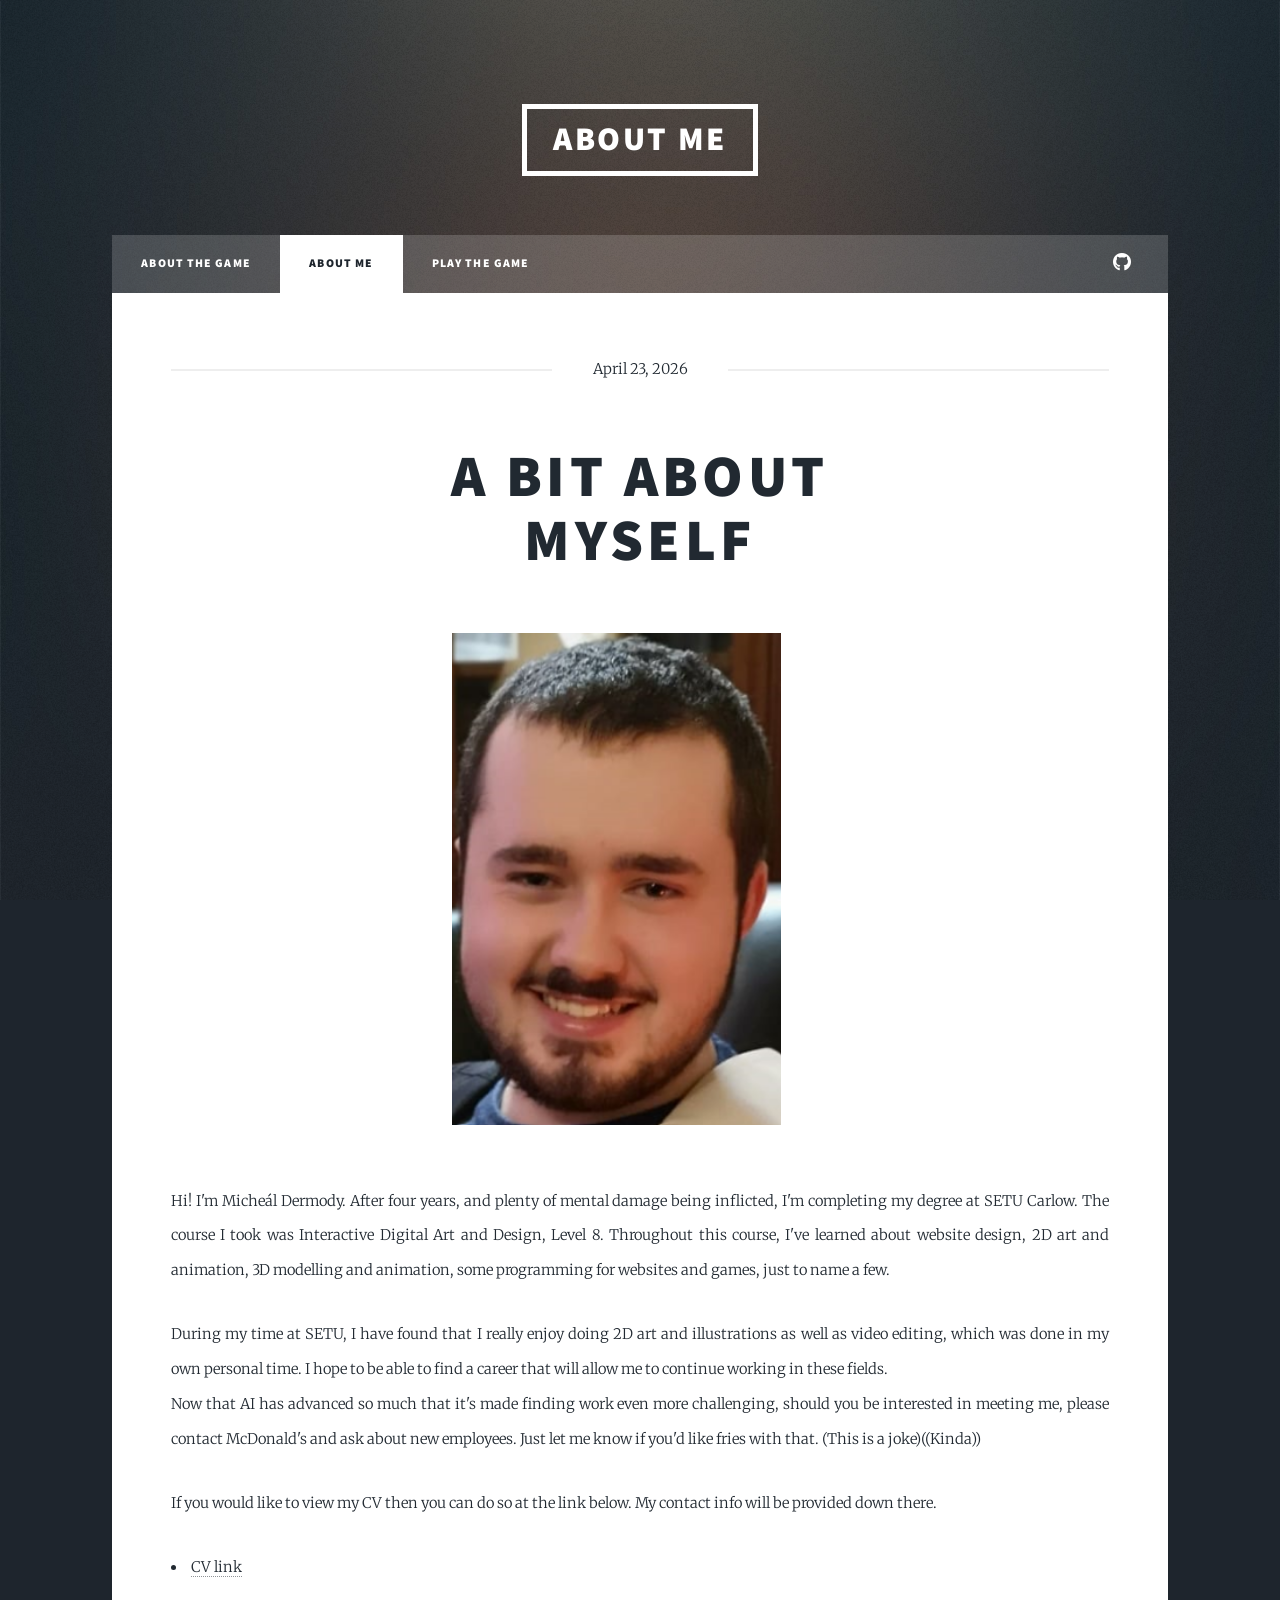
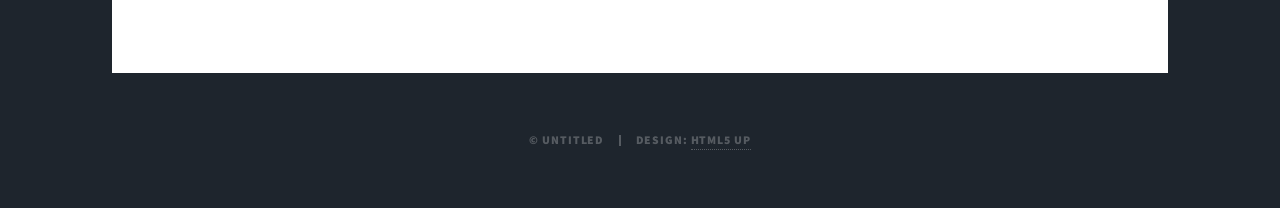
<file: about_me.html>
<!DOCTYPE HTML>
<!--
	Massively by HTML5 UP
	html5up.net | @ajlkn
	Free for personal and commercial use under the CCA 3.0 license (html5up.net/license)
-->
<html>
	<head>
		<title>Generic Page - Massively by HTML5 UP</title>
		<meta charset="utf-8" />
		<meta name="viewport" content="width=device-width, initial-scale=1, user-scalable=no" />
		<link rel="stylesheet" href="assets/css/main.css" />
		<noscript><link rel="stylesheet" href="assets/css/noscript.css" /></noscript>
	</head>
	<body class="is-preload">

		<!-- Wrapper -->
			<div id="wrapper">

				<!-- Header -->
					<header id="header">
						<a href="index.html" class="logo">About me</a>
					</header>

				<!-- Nav -->
					<nav id="nav">
						<ul class="links">
							<li><a href="index.html">About the game</a></li>
							<li class="active"><a href="about_me.html">About me</a></li>
							<li><a href="https://c00288838.itch.io/rougelike-platformer">Play the game</a></li>
						</ul>
						<ul class="icons">
							<li><a href="https://github.com/mdermody0/rougelike-platformer" class="icon brands fa-github"><span class="label">GitHub</span></a></li>
						</ul>
					</nav>

				<!-- Main -->
					<div id="main">

						<!-- Post -->
							<section class="post">
								<header class="major">
									<span class="date">April 23, 2026</span>
									<h1>A bit about<br />
									Myself</h1>
								</header>
								<div class="image main"><img src="images/Photo.png" alt="" /></div>
								<p>Hi! I'm Micheál Dermody. After four years, and plenty of mental damage being inflicted, I'm completing my degree at SETU Carlow. The course I took was Interactive Digital Art and Design, Level 8. Throughout this course, I've learned about website design, 2D art and animation, 3D modelling and animation, some programming for websites and games, just to name a few. </p>
								<p>During my time at SETU, I have found that I really enjoy doing 2D art and illustrations as well as video editing, which was done in my own personal time. I hope to be able to find a career that will allow me to continue working in these fields. </br> Now that AI has advanced so much that it's made finding work even more challenging, should you be interested in meeting me, please contact McDonald's and ask about new employees. Just let me know if you'd like fries with that. (This is a joke)((Kinda))</p>
								<p>If you would like to view my CV then you can do so at the link below. My contact info will be provided down there.<li><a href="https://1drv.ms/w/c/204ce3f1e545a81b/IQA1l497RaIOSZ89JUZZWqfLAeQdXQaIlQ1SXQx2U8Da7k0?e=eeDLoh">CV link</a></li></p>
							</section>

					</div>

				<!-- Copyright -->
					<div id="copyright">
						<ul><li>&copy; Untitled</li><li>Design: <a href="https://html5up.net">HTML5 UP</a></li></ul>
					</div>

			</div>

		<!-- Scripts -->
			<script src="assets/js/jquery.min.js"></script>
			<script src="assets/js/jquery.scrollex.min.js"></script>
			<script src="assets/js/jquery.scrolly.min.js"></script>
			<script src="assets/js/browser.min.js"></script>
			<script src="assets/js/breakpoints.min.js"></script>
			<script src="assets/js/util.js"></script>
			<script src="assets/js/main.js"></script>

	</body>
</html>
</file>
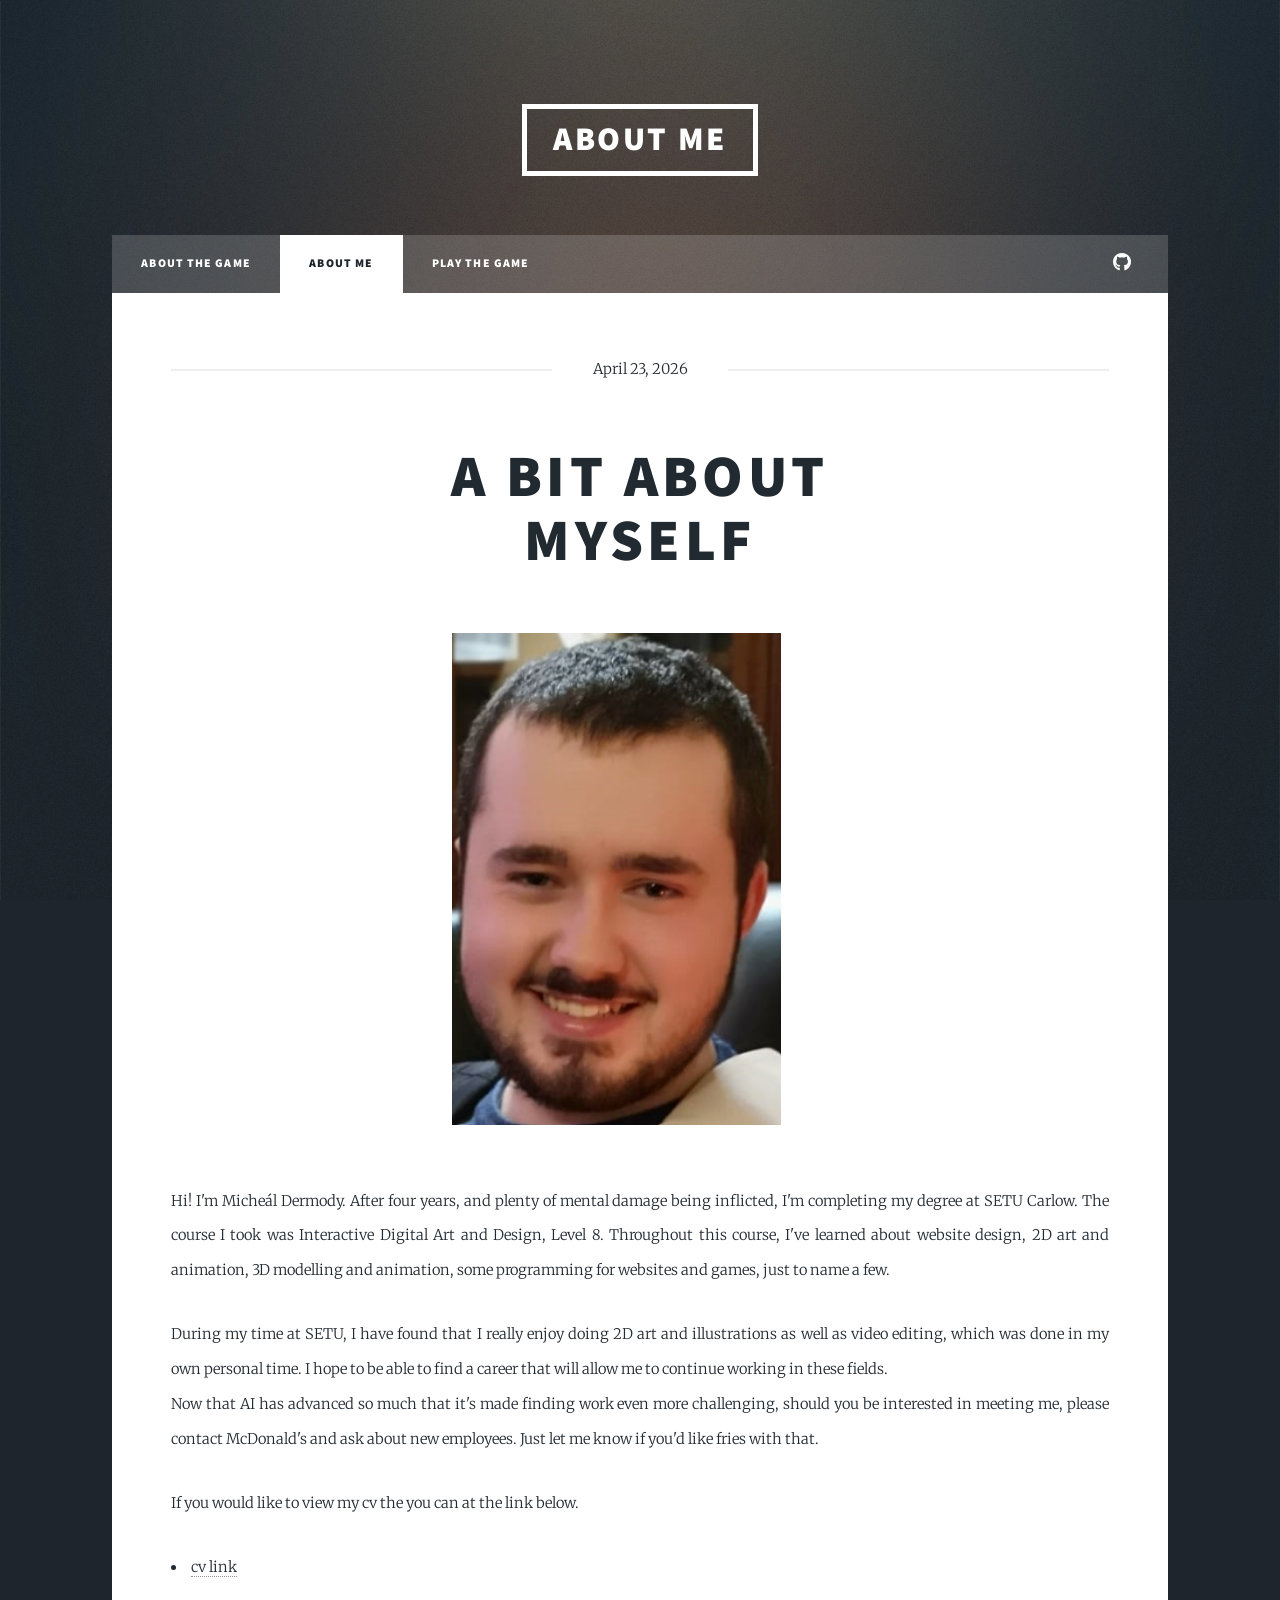
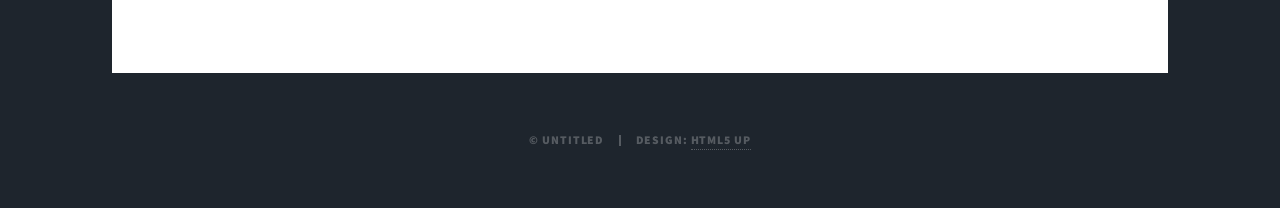
<file: website/about_me.html>
<!DOCTYPE HTML>
<!--
	Massively by HTML5 UP
	html5up.net | @ajlkn
	Free for personal and commercial use under the CCA 3.0 license (html5up.net/license)
-->
<html>
	<head>
		<title>Generic Page - Massively by HTML5 UP</title>
		<meta charset="utf-8" />
		<meta name="viewport" content="width=device-width, initial-scale=1, user-scalable=no" />
		<link rel="stylesheet" href="assets/css/main.css" />
		<noscript><link rel="stylesheet" href="assets/css/noscript.css" /></noscript>
	</head>
	<body class="is-preload">

		<!-- Wrapper -->
			<div id="wrapper">

				<!-- Header -->
					<header id="header">
						<a href="index.html" class="logo">About me</a>
					</header>

				<!-- Nav -->
					<nav id="nav">
						<ul class="links">
							<li><a href="index.html">About the game</a></li>
							<li class="active"><a href="about_me.html">About me</a></li>
							<li><a href="game/Test_Platformer.html">Play the game</a></li>
						</ul>
						<ul class="icons">
							<li><a href="https://github.com/mdermody0/FinalYearProject" class="icon brands fa-github"><span class="label">GitHub</span></a></li>
						</ul>
					</nav>

				<!-- Main -->
					<div id="main">

						<!-- Post -->
							<section class="post">
								<header class="major">
									<span class="date">April 23, 2026</span>
									<h1>A bit about<br />
									Myself</h1>
								</header>
								<div class="image main"><img src="images/Photo.png" alt="" /></div>
								<p>Hi! I'm Micheál Dermody. After four years, and plenty of mental damage being inflicted, I'm completing my degree at SETU Carlow. The course I took was Interactive Digital Art and Design, Level 8. Throughout this course, I've learned about website design, 2D art and animation, 3D modelling and animation, some programming for websites and games, just to name a few. </p>
								<p>During my time at SETU, I have found that I really enjoy doing 2D art and illustrations as well as video editing, which was done in my own personal time. I hope to be able to find a career that will allow me to continue working in these fields. </br> Now that AI has advanced so much that it's made finding work even more challenging, should you be interested in meeting me, please contact McDonald's and ask about new employees. Just let me know if you'd like fries with that. </p>
								<p>If you would like to view my cv the you can at the link below.<li><a href="https://1drv.ms/w/c/204ce3f1e545a81b/IQA1l497RaIOSZ89JUZZWqfLAeQdXQaIlQ1SXQx2U8Da7k0?e=eeDLoh">cv link</a></li></p>
							</section>

					</div>

				<!-- Copyright -->
					<div id="copyright">
						<ul><li>&copy; Untitled</li><li>Design: <a href="https://html5up.net">HTML5 UP</a></li></ul>
					</div>

			</div>

		<!-- Scripts -->
			<script src="assets/js/jquery.min.js"></script>
			<script src="assets/js/jquery.scrollex.min.js"></script>
			<script src="assets/js/jquery.scrolly.min.js"></script>
			<script src="assets/js/browser.min.js"></script>
			<script src="assets/js/breakpoints.min.js"></script>
			<script src="assets/js/util.js"></script>
			<script src="assets/js/main.js"></script>

	</body>
</html>
</file>
<file: assets/css/main.css>
@import url(fontawesome-all.min.css);
@import url("https://fonts.googleapis.com/css?family=Merriweather:300,700,300italic,700italic|Source+Sans+Pro:900");

/*
	Massively by HTML5 UP
	html5up.net | @ajlkn
	Free for personal and commercial use under the CCA 3.0 license (html5up.net/license)
*/

html, body, div, span, applet, object,
iframe, h1, h2, h3, h4, h5, h6, p, blockquote,
pre, a, abbr, acronym, address, big, cite,
code, del, dfn, em, img, ins, kbd, q, s, samp,
small, strike, strong, sub, sup, tt, var, b,
u, i, center, dl, dt, dd, ol, ul, li, fieldset,
form, label, legend, table, caption, tbody,
tfoot, thead, tr, th, td, article, aside,
canvas, details, embed, figure, figcaption,
footer, header, hgroup, menu, nav, output, ruby,
section, summary, time, mark, audio, video {
	margin: 0;
	padding: 0;
	border: 0;
	font-size: 100%;
	font: inherit;
	vertical-align: baseline;}

article, aside, details, figcaption, figure,
footer, header, hgroup, menu, nav, section {
	display: block;}

body {
	line-height: 1;
}

ol, ul {
	list-style: none;
}

blockquote, q {
	quotes: none;
}

	blockquote:before, blockquote:after, q:before, q:after {
		content: '';
		content: none;
	}

table {
	border-collapse: collapse;
	border-spacing: 0;
}

body {
	-webkit-text-size-adjust: none;
}

mark {
	background-color: transparent;
	color: inherit;
}

input::-moz-focus-inner {
	border: 0;
	padding: 0;
}

input, select, textarea {
	-moz-appearance: none;
	-webkit-appearance: none;
	-ms-appearance: none;
	appearance: none;
}

/* Basic */

	@-ms-viewport {
		width: device-width;
	}

	body {
		-ms-overflow-style: scrollbar;
	}

	@media screen and (max-width: 480px) {

		html, body {
			min-width: 320px;
		}

	}

	html {
		box-sizing: border-box;
	}

	*, *:before, *:after {
		box-sizing: inherit;
	}

	body {
		background-color: #1e252d;
	}

		body.is-preload *, body.is-preload *:before, body.is-preload *:after {
			-moz-animation: none !important;
			-webkit-animation: none !important;
			-ms-animation: none !important;
			animation: none !important;
			-moz-transition: none !important;
			-webkit-transition: none !important;
			-ms-transition: none !important;
			transition: none !important;
		}

/* Type */

	html {
		font-size: 16pt;
	}

		@media screen and (max-width: 1680px) {

			html {
				font-size: 12pt;
			}

		}

		@media screen and (max-width: 1280px) {

			html {
				font-size: 11pt;
			}

		}

		@media screen and (max-width: 360px) {

			html {
				font-size: 10pt;
			}

		}

	body {
		color: #212931;
	}

	body, input, select, textarea {
		font-family: "Merriweather", Georgia, serif;
		font-weight: 300;
		font-size: 1rem;
		line-height: 2.375;
	}

	a {
		-moz-transition: color 0.2s ease-in-out, background-color 0.2s ease-in-out, border-color 0.2s ease-in-out, box-shadow 0.2s ease-in-out;
		-webkit-transition: color 0.2s ease-in-out, background-color 0.2s ease-in-out, border-color 0.2s ease-in-out, box-shadow 0.2s ease-in-out;
		-ms-transition: color 0.2s ease-in-out, background-color 0.2s ease-in-out, border-color 0.2s ease-in-out, box-shadow 0.2s ease-in-out;
		transition: color 0.2s ease-in-out, background-color 0.2s ease-in-out, border-color 0.2s ease-in-out, box-shadow 0.2s ease-in-out;
		border-bottom: dotted 1px;
		text-decoration: none;
	}

		a:hover {
			border-bottom-color: transparent;
		}

	strong, b {
		font-weight: 600;
	}

	em, i {
		font-style: italic;
	}

	p {
		text-align: justify;
		margin: 0 0 2rem 0;
	}

	h1, h2, h3, h4, h5, h6 {
		font-family: "Source Sans Pro", Helvetica, sans-serif;
		font-weight: 900;
		line-height: 1.5;
		letter-spacing: 0.075em;
		text-transform: uppercase;
		margin: 0 0 1rem 0;
	}

		h1 a, h2 a, h3 a, h4 a, h5 a, h6 a {
			border-bottom: 0;
			color: inherit;
			text-decoration: none;
		}

	h1 {
		font-size: 4rem;
		line-height: 1.1;
		margin: 0 0 2rem 0;
	}

	h2 {
		font-size: 1.75rem;
		line-height: 1.3;
		margin: 0 0 1.5rem 0;
	}

	h3 {
		font-size: 1.25rem;
		margin: 0 0 1.5rem 0;
	}

	h4 {
		font-size: 1rem;
	}

	h5 {
		font-size: 0.9rem;
	}

	h6 {
		font-size: 0.8rem;
	}

	sub {
		font-size: 0.8rem;
		position: relative;
		top: 0.5rem;
	}

	sup {
		font-size: 0.8rem;
		position: relative;
		top: -0.5rem;
	}

	blockquote {
		border-left: solid 4px;
		font-style: italic;
		margin: 0 0 2rem 0;
		padding: 0.5rem 0 0.5rem 2rem;
	}

	code {
		border: solid 2px;
		font-family: "Courier New", monospace;
		font-size: 0.9rem;
		margin: 0 0.25rem;
		padding: 0.25rem 0.65rem;
	}

	pre {
		-webkit-overflow-scrolling: touch;
		font-family: "Courier New", monospace;
		font-size: 0.9rem;
		margin: 0 0 2rem 0;
	}

		pre code {
			display: block;
			line-height: 1.75;
			padding: 1rem 1.5rem;
			overflow-x: auto;
		}

	hr {
		border: 0;
		border-bottom: solid 2px;
		margin: 3rem 0;
	}

		hr.major {
			margin: 5rem 0;
		}

	.align-left {
		text-align: left;
	}

	.align-center {
		text-align: center;
	}

	.align-right {
		text-align: right;
	}

	input, select, textarea {
		color: #212931;
	}

	a {
		color: #212931;
		border-bottom-color: rgba(33, 41, 49, 0.5);
	}

		a:hover {
			border-bottom-color: transparent;
			color: #18bfef !important;
		}

	strong, b {
		color: #212931;
	}

	h1, h2, h3, h4, h5, h6 {
		color: #212931;
	}

	blockquote {
		border-left-color: #eeeeee;
	}

	code {
		background: rgba(220, 220, 220, 0.25);
		border-color: #eeeeee;
	}

	hr {
		border-bottom-color: #eeeeee;
	}

/* Row */

	.row {
		display: flex;
		flex-wrap: wrap;
		box-sizing: border-box;
		align-items: stretch;
	}

		.row > * {
			box-sizing: border-box;
		}

		.row.gtr-uniform > * > :last-child {
			margin-bottom: 0;
		}

		.row.aln-left {
			justify-content: flex-start;
		}

		.row.aln-center {
			justify-content: center;
		}

		.row.aln-right {
			justify-content: flex-end;
		}

		.row.aln-top {
			align-items: flex-start;
		}

		.row.aln-middle {
			align-items: center;
		}

		.row.aln-bottom {
			align-items: flex-end;
		}

		.row > .imp {
			order: -1;
		}

		.row > .col-1 {
			width: 8.33333%;
		}

		.row > .off-1 {
			margin-left: 8.33333%;
		}

		.row > .col-2 {
			width: 16.66667%;
		}

		.row > .off-2 {
			margin-left: 16.66667%;
		}

		.row > .col-3 {
			width: 25%;
		}

		.row > .off-3 {
			margin-left: 25%;
		}

		.row > .col-4 {
			width: 33.33333%;
		}

		.row > .off-4 {
			margin-left: 33.33333%;
		}

		.row > .col-5 {
			width: 41.66667%;
		}

		.row > .off-5 {
			margin-left: 41.66667%;
		}

		.row > .col-6 {
			width: 50%;
		}

		.row > .off-6 {
			margin-left: 50%;
		}

		.row > .col-7 {
			width: 58.33333%;
		}

		.row > .off-7 {
			margin-left: 58.33333%;
		}

		.row > .col-8 {
			width: 66.66667%;
		}

		.row > .off-8 {
			margin-left: 66.66667%;
		}

		.row > .col-9 {
			width: 75%;
		}

		.row > .off-9 {
			margin-left: 75%;
		}

		.row > .col-10 {
			width: 83.33333%;
		}

		.row > .off-10 {
			margin-left: 83.33333%;
		}

		.row > .col-11 {
			width: 91.66667%;
		}

		.row > .off-11 {
			margin-left: 91.66667%;
		}

		.row > .col-12 {
			width: 100%;
		}

		.row > .off-12 {
			margin-left: 100%;
		}

		.row.gtr-0 {
			margin-top: 0;
			margin-left: 0rem;
		}

			.row.gtr-0 > * {
				padding: 0 0 0 0rem;
			}

			.row.gtr-0.gtr-uniform {
				margin-top: 0rem;
			}

				.row.gtr-0.gtr-uniform > * {
					padding-top: 0rem;
				}

		.row.gtr-25 {
			margin-top: 0;
			margin-left: -0.375rem;
		}

			.row.gtr-25 > * {
				padding: 0 0 0 0.375rem;
			}

			.row.gtr-25.gtr-uniform {
				margin-top: -0.375rem;
			}

				.row.gtr-25.gtr-uniform > * {
					padding-top: 0.375rem;
				}

		.row.gtr-50 {
			margin-top: 0;
			margin-left: -0.75rem;
		}

			.row.gtr-50 > * {
				padding: 0 0 0 0.75rem;
			}

			.row.gtr-50.gtr-uniform {
				margin-top: -0.75rem;
			}

				.row.gtr-50.gtr-uniform > * {
					padding-top: 0.75rem;
				}

		.row {
			margin-top: 0;
			margin-left: -1.5rem;
		}

			.row > * {
				padding: 0 0 0 1.5rem;
			}

			.row.gtr-uniform {
				margin-top: -1.5rem;
			}

				.row.gtr-uniform > * {
					padding-top: 1.5rem;
				}

		.row.gtr-150 {
			margin-top: 0;
			margin-left: -2.25rem;
		}

			.row.gtr-150 > * {
				padding: 0 0 0 2.25rem;
			}

			.row.gtr-150.gtr-uniform {
				margin-top: -2.25rem;
			}

				.row.gtr-150.gtr-uniform > * {
					padding-top: 2.25rem;
				}

		.row.gtr-200 {
			margin-top: 0;
			margin-left: -3rem;
		}

			.row.gtr-200 > * {
				padding: 0 0 0 3rem;
			}

			.row.gtr-200.gtr-uniform {
				margin-top: -3rem;
			}

				.row.gtr-200.gtr-uniform > * {
					padding-top: 3rem;
				}

		@media screen and (max-width: 1680px) {

			.row {
				display: flex;
				flex-wrap: wrap;
				box-sizing: border-box;
				align-items: stretch;
			}

				.row > * {
					box-sizing: border-box;
				}

				.row.gtr-uniform > * > :last-child {
					margin-bottom: 0;
				}

				.row.aln-left {
					justify-content: flex-start;
				}

				.row.aln-center {
					justify-content: center;
				}

				.row.aln-right {
					justify-content: flex-end;
				}

				.row.aln-top {
					align-items: flex-start;
				}

				.row.aln-middle {
					align-items: center;
				}

				.row.aln-bottom {
					align-items: flex-end;
				}

				.row > .imp-xlarge {
					order: -1;
				}

				.row > .col-1-xlarge {
					width: 8.33333%;
				}

				.row > .off-1-xlarge {
					margin-left: 8.33333%;
				}

				.row > .col-2-xlarge {
					width: 16.66667%;
				}

				.row > .off-2-xlarge {
					margin-left: 16.66667%;
				}

				.row > .col-3-xlarge {
					width: 25%;
				}

				.row > .off-3-xlarge {
					margin-left: 25%;
				}

				.row > .col-4-xlarge {
					width: 33.33333%;
				}

				.row > .off-4-xlarge {
					margin-left: 33.33333%;
				}

				.row > .col-5-xlarge {
					width: 41.66667%;
				}

				.row > .off-5-xlarge {
					margin-left: 41.66667%;
				}

				.row > .col-6-xlarge {
					width: 50%;
				}

				.row > .off-6-xlarge {
					margin-left: 50%;
				}

				.row > .col-7-xlarge {
					width: 58.33333%;
				}

				.row > .off-7-xlarge {
					margin-left: 58.33333%;
				}

				.row > .col-8-xlarge {
					width: 66.66667%;
				}

				.row > .off-8-xlarge {
					margin-left: 66.66667%;
				}

				.row > .col-9-xlarge {
					width: 75%;
				}

				.row > .off-9-xlarge {
					margin-left: 75%;
				}

				.row > .col-10-xlarge {
					width: 83.33333%;
				}

				.row > .off-10-xlarge {
					margin-left: 83.33333%;
				}

				.row > .col-11-xlarge {
					width: 91.66667%;
				}

				.row > .off-11-xlarge {
					margin-left: 91.66667%;
				}

				.row > .col-12-xlarge {
					width: 100%;
				}

				.row > .off-12-xlarge {
					margin-left: 100%;
				}

				.row.gtr-0 {
					margin-top: 0;
					margin-left: 0rem;
				}

					.row.gtr-0 > * {
						padding: 0 0 0 0rem;
					}

					.row.gtr-0.gtr-uniform {
						margin-top: 0rem;
					}

						.row.gtr-0.gtr-uniform > * {
							padding-top: 0rem;
						}

				.row.gtr-25 {
					margin-top: 0;
					margin-left: -0.375rem;
				}

					.row.gtr-25 > * {
						padding: 0 0 0 0.375rem;
					}

					.row.gtr-25.gtr-uniform {
						margin-top: -0.375rem;
					}

						.row.gtr-25.gtr-uniform > * {
							padding-top: 0.375rem;
						}

				.row.gtr-50 {
					margin-top: 0;
					margin-left: -0.75rem;
				}

					.row.gtr-50 > * {
						padding: 0 0 0 0.75rem;
					}

					.row.gtr-50.gtr-uniform {
						margin-top: -0.75rem;
					}

						.row.gtr-50.gtr-uniform > * {
							padding-top: 0.75rem;
						}

				.row {
					margin-top: 0;
					margin-left: -1.5rem;
				}

					.row > * {
						padding: 0 0 0 1.5rem;
					}

					.row.gtr-uniform {
						margin-top: -1.5rem;
					}

						.row.gtr-uniform > * {
							padding-top: 1.5rem;
						}

				.row.gtr-150 {
					margin-top: 0;
					margin-left: -2.25rem;
				}

					.row.gtr-150 > * {
						padding: 0 0 0 2.25rem;
					}

					.row.gtr-150.gtr-uniform {
						margin-top: -2.25rem;
					}

						.row.gtr-150.gtr-uniform > * {
							padding-top: 2.25rem;
						}

				.row.gtr-200 {
					margin-top: 0;
					margin-left: -3rem;
				}

					.row.gtr-200 > * {
						padding: 0 0 0 3rem;
					}

					.row.gtr-200.gtr-uniform {
						margin-top: -3rem;
					}

						.row.gtr-200.gtr-uniform > * {
							padding-top: 3rem;
						}

		}

		@media screen and (max-width: 1280px) {

			.row {
				display: flex;
				flex-wrap: wrap;
				box-sizing: border-box;
				align-items: stretch;
			}

				.row > * {
					box-sizing: border-box;
				}

				.row.gtr-uniform > * > :last-child {
					margin-bottom: 0;
				}

				.row.aln-left {
					justify-content: flex-start;
				}

				.row.aln-center {
					justify-content: center;
				}

				.row.aln-right {
					justify-content: flex-end;
				}

				.row.aln-top {
					align-items: flex-start;
				}

				.row.aln-middle {
					align-items: center;
				}

				.row.aln-bottom {
					align-items: flex-end;
				}

				.row > .imp-large {
					order: -1;
				}

				.row > .col-1-large {
					width: 8.33333%;
				}

				.row > .off-1-large {
					margin-left: 8.33333%;
				}

				.row > .col-2-large {
					width: 16.66667%;
				}

				.row > .off-2-large {
					margin-left: 16.66667%;
				}

				.row > .col-3-large {
					width: 25%;
				}

				.row > .off-3-large {
					margin-left: 25%;
				}

				.row > .col-4-large {
					width: 33.33333%;
				}

				.row > .off-4-large {
					margin-left: 33.33333%;
				}

				.row > .col-5-large {
					width: 41.66667%;
				}

				.row > .off-5-large {
					margin-left: 41.66667%;
				}

				.row > .col-6-large {
					width: 50%;
				}

				.row > .off-6-large {
					margin-left: 50%;
				}

				.row > .col-7-large {
					width: 58.33333%;
				}

				.row > .off-7-large {
					margin-left: 58.33333%;
				}

				.row > .col-8-large {
					width: 66.66667%;
				}

				.row > .off-8-large {
					margin-left: 66.66667%;
				}

				.row > .col-9-large {
					width: 75%;
				}

				.row > .off-9-large {
					margin-left: 75%;
				}

				.row > .col-10-large {
					width: 83.33333%;
				}

				.row > .off-10-large {
					margin-left: 83.33333%;
				}

				.row > .col-11-large {
					width: 91.66667%;
				}

				.row > .off-11-large {
					margin-left: 91.66667%;
				}

				.row > .col-12-large {
					width: 100%;
				}

				.row > .off-12-large {
					margin-left: 100%;
				}

				.row.gtr-0 {
					margin-top: 0;
					margin-left: 0rem;
				}

					.row.gtr-0 > * {
						padding: 0 0 0 0rem;
					}

					.row.gtr-0.gtr-uniform {
						margin-top: 0rem;
					}

						.row.gtr-0.gtr-uniform > * {
							padding-top: 0rem;
						}

				.row.gtr-25 {
					margin-top: 0;
					margin-left: -0.375rem;
				}

					.row.gtr-25 > * {
						padding: 0 0 0 0.375rem;
					}

					.row.gtr-25.gtr-uniform {
						margin-top: -0.375rem;
					}

						.row.gtr-25.gtr-uniform > * {
							padding-top: 0.375rem;
						}

				.row.gtr-50 {
					margin-top: 0;
					margin-left: -0.75rem;
				}

					.row.gtr-50 > * {
						padding: 0 0 0 0.75rem;
					}

					.row.gtr-50.gtr-uniform {
						margin-top: -0.75rem;
					}

						.row.gtr-50.gtr-uniform > * {
							padding-top: 0.75rem;
						}

				.row {
					margin-top: 0;
					margin-left: -1.5rem;
				}

					.row > * {
						padding: 0 0 0 1.5rem;
					}

					.row.gtr-uniform {
						margin-top: -1.5rem;
					}

						.row.gtr-uniform > * {
							padding-top: 1.5rem;
						}

				.row.gtr-150 {
					margin-top: 0;
					margin-left: -2.25rem;
				}

					.row.gtr-150 > * {
						padding: 0 0 0 2.25rem;
					}

					.row.gtr-150.gtr-uniform {
						margin-top: -2.25rem;
					}

						.row.gtr-150.gtr-uniform > * {
							padding-top: 2.25rem;
						}

				.row.gtr-200 {
					margin-top: 0;
					margin-left: -3rem;
				}

					.row.gtr-200 > * {
						padding: 0 0 0 3rem;
					}

					.row.gtr-200.gtr-uniform {
						margin-top: -3rem;
					}

						.row.gtr-200.gtr-uniform > * {
							padding-top: 3rem;
						}

		}

		@media screen and (max-width: 980px) {

			.row {
				display: flex;
				flex-wrap: wrap;
				box-sizing: border-box;
				align-items: stretch;
			}

				.row > * {
					box-sizing: border-box;
				}

				.row.gtr-uniform > * > :last-child {
					margin-bottom: 0;
				}

				.row.aln-left {
					justify-content: flex-start;
				}

				.row.aln-center {
					justify-content: center;
				}

				.row.aln-right {
					justify-content: flex-end;
				}

				.row.aln-top {
					align-items: flex-start;
				}

				.row.aln-middle {
					align-items: center;
				}

				.row.aln-bottom {
					align-items: flex-end;
				}

				.row > .imp-medium {
					order: -1;
				}

				.row > .col-1-medium {
					width: 8.33333%;
				}

				.row > .off-1-medium {
					margin-left: 8.33333%;
				}

				.row > .col-2-medium {
					width: 16.66667%;
				}

				.row > .off-2-medium {
					margin-left: 16.66667%;
				}

				.row > .col-3-medium {
					width: 25%;
				}

				.row > .off-3-medium {
					margin-left: 25%;
				}

				.row > .col-4-medium {
					width: 33.33333%;
				}

				.row > .off-4-medium {
					margin-left: 33.33333%;
				}

				.row > .col-5-medium {
					width: 41.66667%;
				}

				.row > .off-5-medium {
					margin-left: 41.66667%;
				}

				.row > .col-6-medium {
					width: 50%;
				}

				.row > .off-6-medium {
					margin-left: 50%;
				}

				.row > .col-7-medium {
					width: 58.33333%;
				}

				.row > .off-7-medium {
					margin-left: 58.33333%;
				}

				.row > .col-8-medium {
					width: 66.66667%;
				}

				.row > .off-8-medium {
					margin-left: 66.66667%;
				}

				.row > .col-9-medium {
					width: 75%;
				}

				.row > .off-9-medium {
					margin-left: 75%;
				}

				.row > .col-10-medium {
					width: 83.33333%;
				}

				.row > .off-10-medium {
					margin-left: 83.33333%;
				}

				.row > .col-11-medium {
					width: 91.66667%;
				}

				.row > .off-11-medium {
					margin-left: 91.66667%;
				}

				.row > .col-12-medium {
					width: 100%;
				}

				.row > .off-12-medium {
					margin-left: 100%;
				}

				.row.gtr-0 {
					margin-top: 0;
					margin-left: 0rem;
				}

					.row.gtr-0 > * {
						padding: 0 0 0 0rem;
					}

					.row.gtr-0.gtr-uniform {
						margin-top: 0rem;
					}

						.row.gtr-0.gtr-uniform > * {
							padding-top: 0rem;
						}

				.row.gtr-25 {
					margin-top: 0;
					margin-left: -0.375rem;
				}

					.row.gtr-25 > * {
						padding: 0 0 0 0.375rem;
					}

					.row.gtr-25.gtr-uniform {
						margin-top: -0.375rem;
					}

						.row.gtr-25.gtr-uniform > * {
							padding-top: 0.375rem;
						}

				.row.gtr-50 {
					margin-top: 0;
					margin-left: -0.75rem;
				}

					.row.gtr-50 > * {
						padding: 0 0 0 0.75rem;
					}

					.row.gtr-50.gtr-uniform {
						margin-top: -0.75rem;
					}

						.row.gtr-50.gtr-uniform > * {
							padding-top: 0.75rem;
						}

				.row {
					margin-top: 0;
					margin-left: -1.5rem;
				}

					.row > * {
						padding: 0 0 0 1.5rem;
					}

					.row.gtr-uniform {
						margin-top: -1.5rem;
					}

						.row.gtr-uniform > * {
							padding-top: 1.5rem;
						}

				.row.gtr-150 {
					margin-top: 0;
					margin-left: -2.25rem;
				}

					.row.gtr-150 > * {
						padding: 0 0 0 2.25rem;
					}

					.row.gtr-150.gtr-uniform {
						margin-top: -2.25rem;
					}

						.row.gtr-150.gtr-uniform > * {
							padding-top: 2.25rem;
						}

				.row.gtr-200 {
					margin-top: 0;
					margin-left: -3rem;
				}

					.row.gtr-200 > * {
						padding: 0 0 0 3rem;
					}

					.row.gtr-200.gtr-uniform {
						margin-top: -3rem;
					}

						.row.gtr-200.gtr-uniform > * {
							padding-top: 3rem;
						}

		}

		@media screen and (max-width: 736px) {

			.row {
				display: flex;
				flex-wrap: wrap;
				box-sizing: border-box;
				align-items: stretch;
			}

				.row > * {
					box-sizing: border-box;
				}

				.row.gtr-uniform > * > :last-child {
					margin-bottom: 0;
				}

				.row.aln-left {
					justify-content: flex-start;
				}

				.row.aln-center {
					justify-content: center;
				}

				.row.aln-right {
					justify-content: flex-end;
				}

				.row.aln-top {
					align-items: flex-start;
				}

				.row.aln-middle {
					align-items: center;
				}

				.row.aln-bottom {
					align-items: flex-end;
				}

				.row > .imp-small {
					order: -1;
				}

				.row > .col-1-small {
					width: 8.33333%;
				}

				.row > .off-1-small {
					margin-left: 8.33333%;
				}

				.row > .col-2-small {
					width: 16.66667%;
				}

				.row > .off-2-small {
					margin-left: 16.66667%;
				}

				.row > .col-3-small {
					width: 25%;
				}

				.row > .off-3-small {
					margin-left: 25%;
				}

				.row > .col-4-small {
					width: 33.33333%;
				}

				.row > .off-4-small {
					margin-left: 33.33333%;
				}

				.row > .col-5-small {
					width: 41.66667%;
				}

				.row > .off-5-small {
					margin-left: 41.66667%;
				}

				.row > .col-6-small {
					width: 50%;
				}

				.row > .off-6-small {
					margin-left: 50%;
				}

				.row > .col-7-small {
					width: 58.33333%;
				}

				.row > .off-7-small {
					margin-left: 58.33333%;
				}

				.row > .col-8-small {
					width: 66.66667%;
				}

				.row > .off-8-small {
					margin-left: 66.66667%;
				}

				.row > .col-9-small {
					width: 75%;
				}

				.row > .off-9-small {
					margin-left: 75%;
				}

				.row > .col-10-small {
					width: 83.33333%;
				}

				.row > .off-10-small {
					margin-left: 83.33333%;
				}

				.row > .col-11-small {
					width: 91.66667%;
				}

				.row > .off-11-small {
					margin-left: 91.66667%;
				}

				.row > .col-12-small {
					width: 100%;
				}

				.row > .off-12-small {
					margin-left: 100%;
				}

				.row.gtr-0 {
					margin-top: 0;
					margin-left: 0rem;
				}

					.row.gtr-0 > * {
						padding: 0 0 0 0rem;
					}

					.row.gtr-0.gtr-uniform {
						margin-top: 0rem;
					}

						.row.gtr-0.gtr-uniform > * {
							padding-top: 0rem;
						}

				.row.gtr-25 {
					margin-top: 0;
					margin-left: -0.375rem;
				}

					.row.gtr-25 > * {
						padding: 0 0 0 0.375rem;
					}

					.row.gtr-25.gtr-uniform {
						margin-top: -0.375rem;
					}

						.row.gtr-25.gtr-uniform > * {
							padding-top: 0.375rem;
						}

				.row.gtr-50 {
					margin-top: 0;
					margin-left: -0.75rem;
				}

					.row.gtr-50 > * {
						padding: 0 0 0 0.75rem;
					}

					.row.gtr-50.gtr-uniform {
						margin-top: -0.75rem;
					}

						.row.gtr-50.gtr-uniform > * {
							padding-top: 0.75rem;
						}

				.row {
					margin-top: 0;
					margin-left: -1.5rem;
				}

					.row > * {
						padding: 0 0 0 1.5rem;
					}

					.row.gtr-uniform {
						margin-top: -1.5rem;
					}

						.row.gtr-uniform > * {
							padding-top: 1.5rem;
						}

				.row.gtr-150 {
					margin-top: 0;
					margin-left: -2.25rem;
				}

					.row.gtr-150 > * {
						padding: 0 0 0 2.25rem;
					}

					.row.gtr-150.gtr-uniform {
						margin-top: -2.25rem;
					}

						.row.gtr-150.gtr-uniform > * {
							padding-top: 2.25rem;
						}

				.row.gtr-200 {
					margin-top: 0;
					margin-left: -3rem;
				}

					.row.gtr-200 > * {
						padding: 0 0 0 3rem;
					}

					.row.gtr-200.gtr-uniform {
						margin-top: -3rem;
					}

						.row.gtr-200.gtr-uniform > * {
							padding-top: 3rem;
						}

		}

		@media screen and (max-width: 480px) {

			.row {
				display: flex;
				flex-wrap: wrap;
				box-sizing: border-box;
				align-items: stretch;
			}

				.row > * {
					box-sizing: border-box;
				}

				.row.gtr-uniform > * > :last-child {
					margin-bottom: 0;
				}

				.row.aln-left {
					justify-content: flex-start;
				}

				.row.aln-center {
					justify-content: center;
				}

				.row.aln-right {
					justify-content: flex-end;
				}

				.row.aln-top {
					align-items: flex-start;
				}

				.row.aln-middle {
					align-items: center;
				}

				.row.aln-bottom {
					align-items: flex-end;
				}

				.row > .imp-xsmall {
					order: -1;
				}

				.row > .col-1-xsmall {
					width: 8.33333%;
				}

				.row > .off-1-xsmall {
					margin-left: 8.33333%;
				}

				.row > .col-2-xsmall {
					width: 16.66667%;
				}

				.row > .off-2-xsmall {
					margin-left: 16.66667%;
				}

				.row > .col-3-xsmall {
					width: 25%;
				}

				.row > .off-3-xsmall {
					margin-left: 25%;
				}

				.row > .col-4-xsmall {
					width: 33.33333%;
				}

				.row > .off-4-xsmall {
					margin-left: 33.33333%;
				}

				.row > .col-5-xsmall {
					width: 41.66667%;
				}

				.row > .off-5-xsmall {
					margin-left: 41.66667%;
				}

				.row > .col-6-xsmall {
					width: 50%;
				}

				.row > .off-6-xsmall {
					margin-left: 50%;
				}

				.row > .col-7-xsmall {
					width: 58.33333%;
				}

				.row > .off-7-xsmall {
					margin-left: 58.33333%;
				}

				.row > .col-8-xsmall {
					width: 66.66667%;
				}

				.row > .off-8-xsmall {
					margin-left: 66.66667%;
				}

				.row > .col-9-xsmall {
					width: 75%;
				}

				.row > .off-9-xsmall {
					margin-left: 75%;
				}

				.row > .col-10-xsmall {
					width: 83.33333%;
				}

				.row > .off-10-xsmall {
					margin-left: 83.33333%;
				}

				.row > .col-11-xsmall {
					width: 91.66667%;
				}

				.row > .off-11-xsmall {
					margin-left: 91.66667%;
				}

				.row > .col-12-xsmall {
					width: 100%;
				}

				.row > .off-12-xsmall {
					margin-left: 100%;
				}

				.row.gtr-0 {
					margin-top: 0;
					margin-left: 0rem;
				}

					.row.gtr-0 > * {
						padding: 0 0 0 0rem;
					}

					.row.gtr-0.gtr-uniform {
						margin-top: 0rem;
					}

						.row.gtr-0.gtr-uniform > * {
							padding-top: 0rem;
						}

				.row.gtr-25 {
					margin-top: 0;
					margin-left: -0.375rem;
				}

					.row.gtr-25 > * {
						padding: 0 0 0 0.375rem;
					}

					.row.gtr-25.gtr-uniform {
						margin-top: -0.375rem;
					}

						.row.gtr-25.gtr-uniform > * {
							padding-top: 0.375rem;
						}

				.row.gtr-50 {
					margin-top: 0;
					margin-left: -0.75rem;
				}

					.row.gtr-50 > * {
						padding: 0 0 0 0.75rem;
					}

					.row.gtr-50.gtr-uniform {
						margin-top: -0.75rem;
					}

						.row.gtr-50.gtr-uniform > * {
							padding-top: 0.75rem;
						}

				.row {
					margin-top: 0;
					margin-left: -1.5rem;
				}

					.row > * {
						padding: 0 0 0 1.5rem;
					}

					.row.gtr-uniform {
						margin-top: -1.5rem;
					}

						.row.gtr-uniform > * {
							padding-top: 1.5rem;
						}

				.row.gtr-150 {
					margin-top: 0;
					margin-left: -2.25rem;
				}

					.row.gtr-150 > * {
						padding: 0 0 0 2.25rem;
					}

					.row.gtr-150.gtr-uniform {
						margin-top: -2.25rem;
					}

						.row.gtr-150.gtr-uniform > * {
							padding-top: 2.25rem;
						}

				.row.gtr-200 {
					margin-top: 0;
					margin-left: -3rem;
				}

					.row.gtr-200 > * {
						padding: 0 0 0 3rem;
					}

					.row.gtr-200.gtr-uniform {
						margin-top: -3rem;
					}

						.row.gtr-200.gtr-uniform > * {
							padding-top: 3rem;
						}

		}

		@media screen and (max-width: 360px) {

			.row {
				display: flex;
				flex-wrap: wrap;
				box-sizing: border-box;
				align-items: stretch;
			}

				.row > * {
					box-sizing: border-box;
				}

				.row.gtr-uniform > * > :last-child {
					margin-bottom: 0;
				}

				.row.aln-left {
					justify-content: flex-start;
				}

				.row.aln-center {
					justify-content: center;
				}

				.row.aln-right {
					justify-content: flex-end;
				}

				.row.aln-top {
					align-items: flex-start;
				}

				.row.aln-middle {
					align-items: center;
				}

				.row.aln-bottom {
					align-items: flex-end;
				}

				.row > .imp-xxsmall {
					order: -1;
				}

				.row > .col-1-xxsmall {
					width: 8.33333%;
				}

				.row > .off-1-xxsmall {
					margin-left: 8.33333%;
				}

				.row > .col-2-xxsmall {
					width: 16.66667%;
				}

				.row > .off-2-xxsmall {
					margin-left: 16.66667%;
				}

				.row > .col-3-xxsmall {
					width: 25%;
				}

				.row > .off-3-xxsmall {
					margin-left: 25%;
				}

				.row > .col-4-xxsmall {
					width: 33.33333%;
				}

				.row > .off-4-xxsmall {
					margin-left: 33.33333%;
				}

				.row > .col-5-xxsmall {
					width: 41.66667%;
				}

				.row > .off-5-xxsmall {
					margin-left: 41.66667%;
				}

				.row > .col-6-xxsmall {
					width: 50%;
				}

				.row > .off-6-xxsmall {
					margin-left: 50%;
				}

				.row > .col-7-xxsmall {
					width: 58.33333%;
				}

				.row > .off-7-xxsmall {
					margin-left: 58.33333%;
				}

				.row > .col-8-xxsmall {
					width: 66.66667%;
				}

				.row > .off-8-xxsmall {
					margin-left: 66.66667%;
				}

				.row > .col-9-xxsmall {
					width: 75%;
				}

				.row > .off-9-xxsmall {
					margin-left: 75%;
				}

				.row > .col-10-xxsmall {
					width: 83.33333%;
				}

				.row > .off-10-xxsmall {
					margin-left: 83.33333%;
				}

				.row > .col-11-xxsmall {
					width: 91.66667%;
				}

				.row > .off-11-xxsmall {
					margin-left: 91.66667%;
				}

				.row > .col-12-xxsmall {
					width: 100%;
				}

				.row > .off-12-xxsmall {
					margin-left: 100%;
				}

				.row.gtr-0 {
					margin-top: 0;
					margin-left: 0rem;
				}

					.row.gtr-0 > * {
						padding: 0 0 0 0rem;
					}

					.row.gtr-0.gtr-uniform {
						margin-top: 0rem;
					}

						.row.gtr-0.gtr-uniform > * {
							padding-top: 0rem;
						}

				.row.gtr-25 {
					margin-top: 0;
					margin-left: -0.375rem;
				}

					.row.gtr-25 > * {
						padding: 0 0 0 0.375rem;
					}

					.row.gtr-25.gtr-uniform {
						margin-top: -0.375rem;
					}

						.row.gtr-25.gtr-uniform > * {
							padding-top: 0.375rem;
						}

				.row.gtr-50 {
					margin-top: 0;
					margin-left: -0.75rem;
				}

					.row.gtr-50 > * {
						padding: 0 0 0 0.75rem;
					}

					.row.gtr-50.gtr-uniform {
						margin-top: -0.75rem;
					}

						.row.gtr-50.gtr-uniform > * {
							padding-top: 0.75rem;
						}

				.row {
					margin-top: 0;
					margin-left: -1.5rem;
				}

					.row > * {
						padding: 0 0 0 1.5rem;
					}

					.row.gtr-uniform {
						margin-top: -1.5rem;
					}

						.row.gtr-uniform > * {
							padding-top: 1.5rem;
						}

				.row.gtr-150 {
					margin-top: 0;
					margin-left: -2.25rem;
				}

					.row.gtr-150 > * {
						padding: 0 0 0 2.25rem;
					}

					.row.gtr-150.gtr-uniform {
						margin-top: -2.25rem;
					}

						.row.gtr-150.gtr-uniform > * {
							padding-top: 2.25rem;
						}

				.row.gtr-200 {
					margin-top: 0;
					margin-left: -3rem;
				}

					.row.gtr-200 > * {
						padding: 0 0 0 3rem;
					}

					.row.gtr-200.gtr-uniform {
						margin-top: -3rem;
					}

						.row.gtr-200.gtr-uniform > * {
							padding-top: 3rem;
						}

		}

/* Box */

	.box {
		border: solid 2px;
		margin-bottom: 2rem;
		padding: 1.5rem;
	}

		.box > :last-child,
		.box > :last-child > :last-child,
		.box > :last-child > :last-child > :last-child {
			margin-bottom: 0;
		}

		.box.alt {
			border: 0;
			border-radius: 0;
			padding: 0;
		}

	.box {
		border-color: #eeeeee;
	}

/* Button */

	input[type="submit"],
	input[type="reset"],
	input[type="button"],
	button,
	.button {
		-moz-appearance: none;
		-webkit-appearance: none;
		-ms-appearance: none;
		appearance: none;
		-moz-transition: background-color 0.2s ease-in-out, box-shadow 0.2s ease-in-out, color 0.2s ease-in-out;
		-webkit-transition: background-color 0.2s ease-in-out, box-shadow 0.2s ease-in-out, color 0.2s ease-in-out;
		-ms-transition: background-color 0.2s ease-in-out, box-shadow 0.2s ease-in-out, color 0.2s ease-in-out;
		transition: background-color 0.2s ease-in-out, box-shadow 0.2s ease-in-out, color 0.2s ease-in-out;
		border: 0;
		border-radius: 0;
		cursor: pointer;
		display: inline-block;
		font-family: "Source Sans Pro", Helvetica, sans-serif;
		font-size: 0.8rem;
		font-weight: 900;
		letter-spacing: 0.075em;
		height: 3rem;
		line-height: 3rem;
		padding: 0 2rem;
		text-align: center;
		text-decoration: none;
		text-transform: uppercase;
		white-space: nowrap;
	}

		input[type="submit"].icon:before,
		input[type="reset"].icon:before,
		input[type="button"].icon:before,
		button.icon:before,
		.button.icon:before {
			margin-right: 0.5rem;
		}

		input[type="submit"].icon.solo,
		input[type="reset"].icon.solo,
		input[type="button"].icon.solo,
		button.icon.solo,
		.button.icon.solo {
			position: relative;
			width: 4rem;
			height: 4rem;
			line-height: 4rem;
			border-radius: 4rem;
			text-indent: 4rem;
			overflow: hidden;
			padding: 0;
			white-space: nowrap;
		}

			input[type="submit"].icon.solo:before,
			input[type="reset"].icon.solo:before,
			input[type="button"].icon.solo:before,
			button.icon.solo:before,
			.button.icon.solo:before {
				position: absolute;
				display: block;
				top: 0;
				left: 0;
				width: inherit;
				height: inherit;
				line-height: inherit;
				font-size: 1.25rem;
				margin-right: 0;
				text-align: center;
				text-indent: 0;
			}

		input[type="submit"].fit,
		input[type="reset"].fit,
		input[type="button"].fit,
		button.fit,
		.button.fit {
			width: 100%;
		}

		input[type="submit"].small,
		input[type="reset"].small,
		input[type="button"].small,
		button.small,
		.button.small {
			font-size: 0.7rem;
			height: 2.5rem;
			line-height: 2.5rem;
			padding: 0 1.5rem;
		}

		input[type="submit"].large,
		input[type="reset"].large,
		input[type="button"].large,
		button.large,
		.button.large {
			font-size: 0.9rem;
			height: 3.5rem;
			line-height: 3.5rem;
			padding: 0 2.75rem;
		}

		@media screen and (max-width: 980px) {

			input[type="submit"],
			input[type="reset"],
			input[type="button"],
			button,
			.button {
				font-size: 0.9rem;
				height: 3.25rem;
				line-height: 3.25rem;
			}

				input[type="submit"].large,
				input[type="reset"].large,
				input[type="button"].large,
				button.large,
				.button.large {
					font-size: 1rem;
					height: 3.75rem;
					line-height: 3.75rem;
				}

		}

		input[type="submit"].disabled, input[type="submit"]:disabled,
		input[type="reset"].disabled,
		input[type="reset"]:disabled,
		input[type="button"].disabled,
		input[type="button"]:disabled,
		button.disabled,
		button:disabled,
		.button.disabled,
		.button:disabled {
			pointer-events: none;
			opacity: 0.25;
		}

	input[type="submit"],
	input[type="reset"],
	input[type="button"],
	button,
	.button {
		background-color: transparent;
		box-shadow: inset 0 0 0 2px #212931;
		color: #212931 !important;
	}

		input[type="submit"]:hover,
		input[type="reset"]:hover,
		input[type="button"]:hover,
		button:hover,
		.button:hover {
			box-shadow: inset 0 0 0 2px #18bfef;
			color: #18bfef !important;
		}

		input[type="submit"].primary,
		input[type="reset"].primary,
		input[type="button"].primary,
		button.primary,
		.button.primary {
			background-color: #212931;
			box-shadow: none;
			color: #ffffff !important;
		}

			input[type="submit"].primary:hover,
			input[type="reset"].primary:hover,
			input[type="button"].primary:hover,
			button.primary:hover,
			.button.primary:hover {
				background-color: #18bfef;
			}

/* Form */

	form {
		margin: 0 0 2rem 0;
	}

		form > :last-child {
			margin-bottom: 0;
		}

		form > .fields {
			display: -moz-flex;
			display: -webkit-flex;
			display: -ms-flex;
			display: flex;
			-moz-flex-wrap: wrap;
			-webkit-flex-wrap: wrap;
			-ms-flex-wrap: wrap;
			flex-wrap: wrap;
			width: calc(100% + 3rem);
			margin: -1.5rem 0 2rem -1.5rem;
		}

			form > .fields > .field {
				-moz-flex-grow: 0;
				-webkit-flex-grow: 0;
				-ms-flex-grow: 0;
				flex-grow: 0;
				-moz-flex-shrink: 0;
				-webkit-flex-shrink: 0;
				-ms-flex-shrink: 0;
				flex-shrink: 0;
				padding: 1.5rem 0 0 1.5rem;
				width: calc(100% - 1.5rem);
			}

				form > .fields > .field.half {
					width: calc(50% - 0.75rem);
				}

				form > .fields > .field.third {
					width: calc(100%/3 - 0.5rem);
				}

				form > .fields > .field.quarter {
					width: calc(25% - 0.375rem);
				}

		@media screen and (max-width: 480px) {

			form > .fields {
				width: calc(100% + 3rem);
				margin: -1.5rem 0 2rem -1.5rem;
			}

				form > .fields > .field {
					padding: 1.5rem 0 0 1.5rem;
					width: calc(100% - 1.5rem);
				}

					form > .fields > .field.half {
						width: calc(100% - 1.5rem);
					}

					form > .fields > .field.third {
						width: calc(100% - 1.5rem);
					}

					form > .fields > .field.quarter {
						width: calc(100% - 1.5rem);
					}

		}

	label {
		display: block;
		font-family: "Source Sans Pro", Helvetica, sans-serif;
		font-weight: 900;
		line-height: 1.5;
		letter-spacing: 0.075em;
		font-size: 0.8rem;
		text-transform: uppercase;
		margin: 0 0 0.75rem 0;
	}

		@media screen and (max-width: 980px) {

			label {
				font-size: 0.9rem;
			}

		}

	input[type="text"],
	input[type="password"],
	input[type="email"],
	select,
	textarea {
		-moz-appearance: none;
		-webkit-appearance: none;
		-ms-appearance: none;
		appearance: none;
		background: transparent;
		border-radius: 0;
		border: solid 2px;
		color: inherit;
		display: block;
		outline: 0;
		padding: 0 1rem;
		text-decoration: none;
		width: 100%;
	}

		input[type="text"]:invalid,
		input[type="password"]:invalid,
		input[type="email"]:invalid,
		select:invalid,
		textarea:invalid {
			box-shadow: none;
		}

	select {
		background-size: 1.25rem;
		background-repeat: no-repeat;
		background-position: calc(100% - 1rem) center;
		height: 3rem;
		padding-right: 3rem;
		text-overflow: ellipsis;
	}

		select:focus::-ms-value {
			background-color: transparent;
		}

		select::-ms-expand {
			display: none;
		}

	input[type="text"],
	input[type="password"],
	input[type="email"],
	select {
		height: 3rem;
	}

	textarea {
		padding: 0.75rem 1rem;
	}

	input[type="checkbox"],
	input[type="radio"] {
		-moz-appearance: none;
		-webkit-appearance: none;
		-ms-appearance: none;
		appearance: none;
		display: block;
		float: left;
		margin-right: -2rem;
		opacity: 0;
		width: 1rem;
		z-index: -1;
	}

		input[type="checkbox"] + label,
		input[type="radio"] + label {
			text-decoration: none;
			cursor: pointer;
			display: inline-block;
			font-size: 1rem;
			letter-spacing: 0;
			font-family: "Merriweather", Georgia, serif;
			text-transform: none;
			font-weight: 300;
			padding-left: 2.8rem;
			padding-right: 1rem;
			position: relative;
		}

			input[type="checkbox"] + label:before,
			input[type="radio"] + label:before {
				-moz-osx-font-smoothing: grayscale;
				-webkit-font-smoothing: antialiased;
				display: inline-block;
				font-style: normal;
				font-variant: normal;
				text-rendering: auto;
				line-height: 1;
				text-transform: none !important;
				font-family: 'Font Awesome 5 Free';
				font-weight: 900;
			}

			input[type="checkbox"] + label:before,
			input[type="radio"] + label:before {
				border-radius: 0;
				border: solid 2px;
				content: '';
				display: inline-block;
				font-size: 0.8rem;
				height: 1.8rem;
				left: 0;
				line-height: 1.65rem;
				position: absolute;
				text-align: center;
				top: -0.125rem;
				width: 1.8rem;
			}

		input[type="checkbox"]:checked + label:before,
		input[type="radio"]:checked + label:before {
			content: '\f00c';
		}

	input[type="checkbox"] + label:before {
		border-radius: 0;
	}

	input[type="radio"] + label:before {
		border-radius: 100%;
	}

	::-webkit-input-placeholder {
		opacity: 1.0;
	}

	:-moz-placeholder {
		opacity: 1.0;
	}

	::-moz-placeholder {
		opacity: 1.0;
	}

	:-ms-input-placeholder {
		opacity: 1.0;
	}

	label {
		color: #212931;
	}

	input[type="text"],
	input[type="password"],
	input[type="email"],
	select,
	textarea {
		border-color: #eeeeee;
	}

		input[type="text"]:focus,
		input[type="password"]:focus,
		input[type="email"]:focus,
		select:focus,
		textarea:focus {
			border-color: #18bfef;
		}

	select {
		background-image: url("data:image/svg+xml;charset=utf8,%3Csvg xmlns='http://www.w3.org/2000/svg' width='40' height='40' preserveAspectRatio='none' viewBox='0 0 40 40'%3E%3Cpath d='M9.4,12.3l10.4,10.4l10.4-10.4c0.2-0.2,0.5-0.4,0.9-0.4c0.3,0,0.6,0.1,0.9,0.4l3.3,3.3c0.2,0.2,0.4,0.5,0.4,0.9 c0,0.4-0.1,0.6-0.4,0.9L20.7,31.9c-0.2,0.2-0.5,0.4-0.9,0.4c-0.3,0-0.6-0.1-0.9-0.4L4.3,17.3c-0.2-0.2-0.4-0.5-0.4-0.9 c0-0.4,0.1-0.6,0.4-0.9l3.3-3.3c0.2-0.2,0.5-0.4,0.9-0.4S9.1,12.1,9.4,12.3z' fill='%23eeeeee' /%3E%3C/svg%3E");
	}

		select option {
			background-color: #ffffff;
			color: #212931;
		}

	.select-wrapper:before {
		color: #eeeeee;
	}

	input[type="checkbox"] + label,
	input[type="radio"] + label {
		color: #212931;
	}

		input[type="checkbox"] + label:before,
		input[type="radio"] + label:before {
			border-color: #eeeeee;
		}

	input[type="checkbox"]:checked + label:before,
	input[type="radio"]:checked + label:before {
		background-color: #212931;
		border-color: #212931;
		color: #ffffff;
	}

	input[type="checkbox"]:focus + label:before,
	input[type="radio"]:focus + label:before {
		border-color: #18bfef;
	}

	::-webkit-input-placeholder {
		color: #909498 !important;
	}

	:-moz-placeholder {
		color: #909498 !important;
	}

	::-moz-placeholder {
		color: #909498 !important;
	}

	:-ms-input-placeholder {
		color: #909498 !important;
	}

	.formerize-placeholder {
		color: #909498 !important;
	}

/* Icon */

	.icon {
		text-decoration: none;
		border-bottom: none;
		position: relative;
	}

		.icon:before {
			-moz-osx-font-smoothing: grayscale;
			-webkit-font-smoothing: antialiased;
			display: inline-block;
			font-style: normal;
			font-variant: normal;
			text-rendering: auto;
			line-height: 1;
			text-transform: none !important;
			font-family: 'Font Awesome 5 Free';
			font-weight: 400;
		}

		.icon > .label {
			display: none;
		}

		.icon:before {
			line-height: inherit;
		}

		.icon.solid:before {
			font-weight: 900;
		}

		.icon.brands:before {
			font-family: 'Font Awesome 5 Brands';
		}

/* Image */

	.image {
		border: 0;
		display: inline-block;
		position: relative;
	}

		.image img {
			display: block;
		}

		.image.left, .image.right {
			max-width: 40%;
		}

			.image.left img, .image.right img {
				width: 100%;
			}

		.image.left {
			float: left;
			margin: 0 2rem 2rem 0;
			top: 0.75rem;
		}

		.image.right {
			float: right;
			margin: 0 0 2rem 2rem;
			top: 0.75rem;
		}

		.image.fit {
			display: block;
			margin: 2.5rem 0;
			width: 100%;
		}

			.image.fit:first-child {
				margin-top: 0;
			}

			.image.fit img {
				width: 100%;
			}

		.image.main {
			display: block;
			margin: 4rem 0;
			width: 100%;
		}

			.image.main:first-child {
				margin-top: 0;
			}

			.image.main img {
				width: 50%;
			}
			
			.image.main {
				padding-left: 30%;
			}

		@media screen and (max-width: 736px) {

			.image.fit {
				margin: 2rem 0;
			}

			.image.main {
				margin: 2rem 0;
			}

		}

	a.image {
		overflow: hidden;
	}

		a.image img {
			-moz-transition: -moz-transform 0.2s ease-out;
			-webkit-transition: -webkit-transform 0.2s ease-out;
			-ms-transition: -ms-transform 0.2s ease-out;
			transition: transform 0.2s ease-out;
		}

		a.image:hover img {
			-moz-transform: scale(1.05);
			-webkit-transform: scale(1.05);
			-ms-transform: scale(1.05);
			transform: scale(1.05);
		}

/* Actions */

	ul.actions {
		display: -moz-flex;
		display: -webkit-flex;
		display: -ms-flex;
		display: flex;
		cursor: default;
		list-style: none;
		margin-left: -1rem;
		padding-left: 0;
	}

		ul.actions li {
			padding: 0 0 0 1rem;
			vertical-align: middle;
		}

		ul.actions.special {
			-moz-justify-content: center;
			-webkit-justify-content: center;
			-ms-justify-content: center;
			justify-content: center;
			width: 100%;
			margin-left: 0;
		}

			ul.actions.special li:first-child {
				padding-left: 0;
			}

		ul.actions.stacked {
			-moz-flex-direction: column;
			-webkit-flex-direction: column;
			-ms-flex-direction: column;
			flex-direction: column;
			margin-left: 0;
		}

			ul.actions.stacked li {
				padding: 1.3rem 0 0 0;
			}

				ul.actions.stacked li:first-child {
					padding-top: 0;
				}

		ul.actions.fit {
			width: calc(100% + 1rem);
		}

			ul.actions.fit li {
				-moz-flex-grow: 1;
				-webkit-flex-grow: 1;
				-ms-flex-grow: 1;
				flex-grow: 1;
				-moz-flex-shrink: 1;
				-webkit-flex-shrink: 1;
				-ms-flex-shrink: 1;
				flex-shrink: 1;
				width: 100%;
			}

				ul.actions.fit li > * {
					width: 100%;
				}

			ul.actions.fit.stacked {
				width: 100%;
			}

		@media screen and (max-width: 480px) {

			ul.actions:not(.fixed) {
				-moz-flex-direction: column;
				-webkit-flex-direction: column;
				-ms-flex-direction: column;
				flex-direction: column;
				margin-left: 0;
				width: 100% !important;
			}

				ul.actions:not(.fixed) li {
					-moz-flex-grow: 1;
					-webkit-flex-grow: 1;
					-ms-flex-grow: 1;
					flex-grow: 1;
					-moz-flex-shrink: 1;
					-webkit-flex-shrink: 1;
					-ms-flex-shrink: 1;
					flex-shrink: 1;
					padding: 1rem 0 0 0;
					text-align: center;
					width: 100%;
				}

					ul.actions:not(.fixed) li > * {
						width: 100%;
					}

					ul.actions:not(.fixed) li:first-child {
						padding-top: 0;
					}

					ul.actions:not(.fixed) li input[type="submit"],
					ul.actions:not(.fixed) li input[type="reset"],
					ul.actions:not(.fixed) li input[type="button"],
					ul.actions:not(.fixed) li button,
					ul.actions:not(.fixed) li .button {
						width: 100%;
					}

						ul.actions:not(.fixed) li input[type="submit"].icon:before,
						ul.actions:not(.fixed) li input[type="reset"].icon:before,
						ul.actions:not(.fixed) li input[type="button"].icon:before,
						ul.actions:not(.fixed) li button.icon:before,
						ul.actions:not(.fixed) li .button.icon:before {
							margin-left: -0.5rem;
						}

		}

/* Icons */

	ul.icons {
		cursor: default;
		list-style: none;
		padding-left: 0;
	}

		ul.icons li {
			display: inline-block;
			padding: 0 0.5rem 0 0;
			vertical-align: middle;
		}

			ul.icons li:last-child {
				padding-right: 0;
			}

			ul.icons li .icon:before {
				width: 2.25rem;
				height: 2.25rem;
				line-height: 2.25rem;
				display: inline-block;
				text-align: center;
				border-radius: 100%;
				font-size: 1.25rem;
			}

		ul.icons.alt li .icon:before {
			-moz-transition: color 0.2s ease-in-out, background-color 0.2s ease-in-out, border-color 0.2s ease-in-out, box-shadow 0.2s ease-in-out;
			-webkit-transition: color 0.2s ease-in-out, background-color 0.2s ease-in-out, border-color 0.2s ease-in-out, box-shadow 0.2s ease-in-out;
			-ms-transition: color 0.2s ease-in-out, background-color 0.2s ease-in-out, border-color 0.2s ease-in-out, box-shadow 0.2s ease-in-out;
			transition: color 0.2s ease-in-out, background-color 0.2s ease-in-out, border-color 0.2s ease-in-out, box-shadow 0.2s ease-in-out;
			font-size: 1rem;
		}

/* List */

	ol {
		list-style: decimal;
		margin: 0 0 2rem 0;
		padding-left: 1.25rem;
	}

		ol li {
			padding-left: 0.25rem;
		}

	ul {
		list-style: disc;
		margin: 0 0 2rem 0;
		padding-left: 1rem;
	}

		ul li {
			padding-left: 0.5rem;
		}

		ul.divided {
			list-style: none;
			padding-left: 0;
		}

			ul.divided li {
				border-top: solid 1px;
				padding: 0.5rem 0;
			}

				ul.divided li:first-child {
					border-top: 0;
					padding-top: 0;
				}

	dl {
		margin: 0 0 2rem 0;
	}

		dl dt {
			display: block;
			font-weight: 600;
			margin: 0 0 1rem 0;
		}

		dl dd {
			margin-left: 2rem;
		}

	ul.divided li {
		border-top-color: #eeeeee;
	}

	ul.icons li a.icon:hover:before {
		color: #18bfef;
	}

	ul.icons.alt li .icon:before {
		box-shadow: inset 0 0 0 2px #eeeeee;
	}

	ul.icons.alt li a.icon:hover:before {
		box-shadow: inset 0 0 0 2px #18bfef;
	}

/* Section/Article */

	section.special, article.special {
		text-align: center;
	}

	header {
		cursor: default;
	}

		header > .date {
			display: block;
			font-size: 0.8rem;
			height: 1;
			margin: 0 0 1rem 0;
			position: relative;
		}

		header > p {
			font-style: italic;
		}

		header > h1 + p {
			font-size: 1.1rem;
			margin-top: -0.5rem;
			line-height: 2;
		}

		header > h2 + p {
			font-size: 1rem;
			margin-top: -0.75rem;
		}

		header > h3 + p {
			font-size: 0.9rem;
			margin-top: -0.75rem;
		}

		header > h4 + p {
			font-size: 0.8rem;
			margin-top: -0.75rem;
		}

		header.major {
			margin: 0 0 4rem 0;
			text-align: center;
		}

			header.major > :last-child {
				margin-bottom: 0;
			}

			header.major > p {
				margin-top: 0;
				text-align: center;
			}

			header.major > .date {
				font-size: 1rem;
				margin: 0 0 4rem 0;
			}

				header.major > .date:before, header.major > .date:after {
					content: '';
					display: block;
					position: absolute;
					top: 50%;
					width: calc(50% - 6rem);
					border-top: solid 2px;
				}

				header.major > .date:before {
					left: 0;
				}

				header.major > .date:after {
					right: 0;
				}

		@media screen and (max-width: 980px) {

			header br {
				display: none;
			}

		}

		@media screen and (max-width: 736px) {

			header.major {
				margin: 0 0 2rem 0;
			}

		}

	header.major .date:before, header.major .date:after {
		border-top-color: #eeeeee;
	}

/* Table */

	.table-wrapper {
		-webkit-overflow-scrolling: touch;
		overflow-x: auto;
	}

	table {
		margin: 0 0 2rem 0;
		width: 100%;
	}

		table tbody tr {
			border: solid 1px;
			border-left: 0;
			border-right: 0;
		}

		table td {
			padding: 0.75rem 0.75rem;
		}

		table th {
			font-family: "Source Sans Pro", Helvetica, sans-serif;
			font-size: 0.8rem;
			font-weight: 900;
			letter-spacing: 0.075em;
			line-height: 1.5;
			padding: 0 0.75rem 0.75rem 0.75rem;
			text-align: left;
			text-transform: uppercase;
		}

			@media screen and (max-width: 980px) {

				table th {
					font-size: 0.9rem;
				}

			}

		table thead {
			border-bottom: solid 2px;
		}

		table tfoot {
			border-top: solid 2px;
		}

		table.alt {
			border-collapse: separate;
		}

			table.alt tbody tr td {
				border: solid 1px;
				border-left-width: 0;
				border-top-width: 0;
			}

				table.alt tbody tr td:first-child {
					border-left-width: 1px;
				}

			table.alt tbody tr:first-child td {
				border-top-width: 1px;
			}

			table.alt thead {
				border-bottom: 0;
			}

			table.alt tfoot {
				border-top: 0;
			}

	table tbody tr {
		border-color: #eeeeee;
	}

		table tbody tr:nth-child(2n + 1) {
			background-color: rgba(220, 220, 220, 0.25);
		}

	table th {
		color: #212931;
	}

	table thead {
		border-bottom-color: #eeeeee;
	}

	table tfoot {
		border-top-color: #eeeeee;
	}

	table.alt tbody tr td {
		border-color: #eeeeee;
	}

/* Pagination */

	.pagination {
		display: -moz-inline-flex;
		display: -webkit-inline-flex;
		display: -ms-inline-flex;
		display: inline-flex;
		-moz-user-select: none;
		-webkit-user-select: none;
		-ms-user-select: none;
		user-select: none;
		cursor: default;
		list-style: none;
		margin: 0 0 2rem 2px;
		padding: 0;
	}

		.pagination a, .pagination span {
			-moz-transition: background-color 0.2s ease-in-out, border-color 0.2s ease-in-out, box-shadow 0.2s ease-in-out, color 0.2s ease-in-out;
			-webkit-transition: background-color 0.2s ease-in-out, border-color 0.2s ease-in-out, box-shadow 0.2s ease-in-out, color 0.2s ease-in-out;
			-ms-transition: background-color 0.2s ease-in-out, border-color 0.2s ease-in-out, box-shadow 0.2s ease-in-out, color 0.2s ease-in-out;
			transition: background-color 0.2s ease-in-out, border-color 0.2s ease-in-out, box-shadow 0.2s ease-in-out, color 0.2s ease-in-out;
			border: solid 2px;
			display: inline-block;
			font-family: "Source Sans Pro", Helvetica, sans-serif;
			font-size: 0.8rem;
			font-weight: 900;
			height: 3rem;
			letter-spacing: 0.075em;
			line-height: calc(3rem - 4px);
			margin-left: -2px;
			min-width: 3rem;
			position: relative;
			text-align: center;
			text-decoration: none;
			text-transform: uppercase;
		}

		.pagination .next, .pagination .previous {
			text-decoration: none;
			padding: 0 1.75rem;
		}

			.pagination .next:before, .pagination .previous:before {
				-moz-osx-font-smoothing: grayscale;
				-webkit-font-smoothing: antialiased;
				display: inline-block;
				font-style: normal;
				font-variant: normal;
				text-rendering: auto;
				line-height: 1;
				text-transform: none !important;
				font-family: 'Font Awesome 5 Free';
				font-weight: 900;
			}

			.pagination .next:before, .pagination .previous:before {
				display: inline-block;
				color: inherit !important;
				line-height: inherit;
			}

		.pagination .previous:before {
			content: '\f104';
			margin-right: 0.9375em;
		}

		.pagination .next:before {
			content: '\f105';
			float: right;
			margin-left: 0.9375em;
		}

		@media screen and (max-width: 980px) {

			.pagination a, .pagination span {
				font-size: 0.9rem;
			}

		}

		@media screen and (max-width: 480px) {

			.pagination .page, .pagination .extra {
				display: none;
			}

		}

	.pagination a, .pagination span {
		border-color: #eeeeee;
	}

	.pagination a {
		color: #212931 !important;
	}

		.pagination a:hover {
			color: #18bfef !important;
			border-color: #18bfef;
			z-index: 1;
		}

			.pagination a:hover + a,
			.pagination a:hover + span {
				border-left-color: #18bfef;
			}

		.pagination a.active {
			background-color: #eeeeee;
		}

	.pagination span {
		color: #eeeeee;
	}

/* Wrapper */

	#wrapper {
		-moz-transition: opacity 0.5s ease;
		-webkit-transition: opacity 0.5s ease;
		-ms-transition: opacity 0.5s ease;
		transition: opacity 0.5s ease;
		position: relative;
		z-index: 1;
		overflow: hidden;
	}

		#wrapper > .bg {
			position: absolute;
			top: 0;
			left: 0;
			width: 100%;
			height: 100%;
			background-color: #212931;
			background-image: url("../../images/overlay.png"), linear-gradient(0deg, rgba(0, 0, 0, 0.1), rgba(0, 0, 0, 0.1)), url("../../images/bg.jpg");
			background-size: auto,								auto,														100% auto;
			background-position: center,								center,														top center;
			background-repeat: repeat,								no-repeat,													no-repeat;
			background-attachment: scroll,								scroll,														scroll;
			z-index: -1;
		}

			#wrapper > .bg.fixed {
				position: fixed;
				width: 100vw;
				height: 100vh;
			}

		#wrapper.fade-in:before {
			pointer-events: none;
			-moz-transition: opacity 1s ease-in-out;
			-webkit-transition: opacity 1s ease-in-out;
			-ms-transition: opacity 1s ease-in-out;
			transition: opacity 1s ease-in-out;
			-moz-transition-delay: 0.75s;
			-webkit-transition-delay: 0.75s;
			-ms-transition-delay: 0.75s;
			transition-delay: 0.75s;
			background: #1e252d;
			content: '';
			display: block;
			height: 100%;
			left: 0;
			opacity: 0;
			position: fixed;
			top: 0;
			width: 100%;
		}

		body.is-preload #wrapper.fade-in:before {
			opacity: 1;
		}

		@media screen and (orientation: portrait) {

			#wrapper > .bg {
				background-size: auto,								auto,														auto 175%;
			}

		}

/* Intro */

	#intro {
		color: #ffffff;
		padding: 8rem 4rem 6rem 4rem ;
		-moz-align-items: center;
		-webkit-align-items: center;
		-ms-align-items: center;
		align-items: center;
		display: -moz-flex;
		display: -webkit-flex;
		display: -ms-flex;
		display: flex;
		-moz-flex-direction: column;
		-webkit-flex-direction: column;
		-ms-flex-direction: column;
		flex-direction: column;
		-moz-justify-content: -moz-flex-end;
		-webkit-justify-content: -webkit-flex-end;
		-ms-justify-content: -ms-flex-end;
		justify-content: flex-end;
		-moz-transition: opacity 1s ease, -moz-transform 1s ease;
		-webkit-transition: opacity 1s ease, -webkit-transform 1s ease;
		-ms-transition: opacity 1s ease, -ms-transform 1s ease;
		transition: opacity 1s ease, transform 1s ease;
		position: relative;
		cursor: default;
		text-align: center;
		z-index: 1;
		min-height: 80vh;
	}

		#intro input, #intro select, #intro textarea {
			color: #ffffff;
		}

		#intro a {
			color: #ffffff;
			border-bottom-color: rgba(255, 255, 255, 0.5);
		}

			#intro a:hover {
				border-bottom-color: transparent;
				color: #18bfef !important;
			}

		#intro strong, #intro b {
			color: #ffffff;
		}

		#intro h1, #intro h2, #intro h3, #intro h4, #intro h5, #intro h6 {
			color: #ffffff;
		}

		#intro blockquote {
			border-left-color: #ffffff;
		}

		#intro code {
			background: rgba(255, 255, 255, 0.075);
			border-color: #ffffff;
		}

		#intro hr {
			border-bottom-color: #ffffff;
		}

		#intro input[type="submit"],
		#intro input[type="reset"],
		#intro input[type="button"],
		#intro button,
		#intro .button {
			background-color: transparent;
			box-shadow: inset 0 0 0 2px #ffffff;
			color: #ffffff !important;
		}

			#intro input[type="submit"]:hover,
			#intro input[type="reset"]:hover,
			#intro input[type="button"]:hover,
			#intro button:hover,
			#intro .button:hover {
				box-shadow: inset 0 0 0 2px #18bfef;
				color: #18bfef !important;
			}

			#intro input[type="submit"].primary,
			#intro input[type="reset"].primary,
			#intro input[type="button"].primary,
			#intro button.primary,
			#intro .button.primary {
				background-color: #ffffff;
				box-shadow: none;
				color: #1e252d !important;
			}

				#intro input[type="submit"].primary:hover,
				#intro input[type="reset"].primary:hover,
				#intro input[type="button"].primary:hover,
				#intro button.primary:hover,
				#intro .button.primary:hover {
					background-color: #18bfef;
				}

		#intro h1 {
			font-size: 5rem;
			line-height: 1;
		}

		#intro p {
			font-size: 1.25rem;
			font-style: italic;
			margin-top: -0.25rem;
			text-align: center;
		}

		#intro + #header {
			margin-top: -20rem;
		}

			#intro + #header .logo {
				-moz-transform: translateY(2rem);
				-webkit-transform: translateY(2rem);
				-ms-transform: translateY(2rem);
				transform: translateY(2rem);
				opacity: 0;
				visibility: hidden;
			}

		#intro.hidden {
			pointer-events: none;
			-moz-transform: translateY(2rem);
			-webkit-transform: translateY(2rem);
			-ms-transform: translateY(2rem);
			transform: translateY(2rem);
			-moz-transition: opacity 0.5s ease, -moz-transform 0.5s ease, visibility 0.5s;
			-webkit-transition: opacity 0.5s ease, -webkit-transform 0.5s ease, visibility 0.5s;
			-ms-transition: opacity 0.5s ease, -ms-transform 0.5s ease, visibility 0.5s;
			transition: opacity 0.5s ease, transform 0.5s ease, visibility 0.5s;
			opacity: 0;
			visibility: hidden;
		}

			#intro.hidden + #header .logo {
				-moz-transform: translateY(0);
				-webkit-transform: translateY(0);
				-ms-transform: translateY(0);
				transform: translateY(0);
				opacity: 1;
				visibility: visible;
			}

		body.is-preload #intro {
			-moz-transform: translateY(2rem);
			-webkit-transform: translateY(2rem);
			-ms-transform: translateY(2rem);
			transform: translateY(2rem);
			opacity: 0;
		}

			body.is-preload #intro:not(.hidden) + #header + #nav {
				-moz-transform: translateY(4rem);
				-webkit-transform: translateY(4rem);
				-ms-transform: translateY(4rem);
				transform: translateY(4rem);
				opacity: 0;
			}

		@media screen and (max-width: 980px) {

			#intro {
				padding: 4rem 4rem 2rem 4rem ;
				min-height: 90vh;
			}

				#intro p br {
					display: none;
				}

				#intro + #header {
					margin-top: -14rem;
				}

		}

		@media screen and (max-width: 736px) {

			#intro {
				padding: 3rem 2rem 1rem 2rem ;
				min-height: 80vh;
			}

				#intro h1 {
					font-size: 3.25rem;
					line-height: 1.1;
					margin-bottom: 1rem;
				}

				#intro p {
					font-size: 1rem;
					margin-top: 0rem;
				}

				#intro .actions {
					display: none;
				}

		}

/* Header */

	#header {
		color: #ffffff;
		-moz-align-items: center;
		-webkit-align-items: center;
		-ms-align-items: center;
		align-items: center;
		display: -moz-flex;
		display: -webkit-flex;
		display: -ms-flex;
		display: flex;
		-moz-flex-direction: column;
		-webkit-flex-direction: column;
		-ms-flex-direction: column;
		flex-direction: column;
		-moz-justify-content: -moz-flex-end;
		-webkit-justify-content: -webkit-flex-end;
		-ms-justify-content: -ms-flex-end;
		justify-content: flex-end;
		pointer-events: none;
		-moz-user-select: none;
		-webkit-user-select: none;
		-ms-user-select: none;
		user-select: none;
		height: 20rem;
		padding-bottom: 8rem;
		position: relative;
		text-align: center;
		z-index: 2;
	}

		#header input, #header select, #header textarea {
			color: #ffffff;
		}

		#header a {
			color: #ffffff;
			border-bottom-color: rgba(255, 255, 255, 0.5);
		}

			#header a:hover {
				border-bottom-color: transparent;
				color: #18bfef !important;
			}

		#header strong, #header b {
			color: #ffffff;
		}

		#header h1, #header h2, #header h3, #header h4, #header h5, #header h6 {
			color: #ffffff;
		}

		#header blockquote {
			border-left-color: #ffffff;
		}

		#header code {
			background: rgba(255, 255, 255, 0.075);
			border-color: #ffffff;
		}

		#header hr {
			border-bottom-color: #ffffff;
		}

		#header .logo {
			-moz-transition: border-color 0.2s ease-in-out, color 0.2s ease-in-out, opacity 0.5s ease, -moz-transform 0.5s ease, visibility 0.5s;
			-webkit-transition: border-color 0.2s ease-in-out, color 0.2s ease-in-out, opacity 0.5s ease, -webkit-transform 0.5s ease, visibility 0.5s;
			-ms-transition: border-color 0.2s ease-in-out, color 0.2s ease-in-out, opacity 0.5s ease, -ms-transform 0.5s ease, visibility 0.5s;
			transition: border-color 0.2s ease-in-out, color 0.2s ease-in-out, opacity 0.5s ease, transform 0.5s ease, visibility 0.5s;
			pointer-events: auto;
			border-style: solid;
			border-color: #ffffff;
			border-width: 5px !important;
			font-family: "Source Sans Pro", Helvetica, sans-serif;
			font-size: 2.25rem;
			font-weight: 900;
			letter-spacing: 0.075em;
			line-height: 1;
			padding: 1rem 1.75rem;
			text-transform: uppercase;
			visibility: visible;
		}

			#header .logo:hover {
				border-color: #18bfef !important;
				color: #18bfef !important;
			}

		@media screen and (max-width: 980px) {

			#header {
				height: 14rem;
				padding-bottom: 4rem;
			}

		}

		@media screen and (max-width: 736px) {

			#header {
				padding-bottom: 3rem;
			}

				#header .logo {
					font-size: 1.75rem;
					border-width: 3px !important;
				}

		}

/* Nav */

	#nav {
		color: #ffffff;
		display: -moz-flex;
		display: -webkit-flex;
		display: -ms-flex;
		display: flex;
		-moz-transition: -moz-transform 1s ease, opacity 1s ease;
		-webkit-transition: -webkit-transform 1s ease, opacity 1s ease;
		-ms-transition: -ms-transform 1s ease, opacity 1s ease;
		transition: transform 1s ease, opacity 1s ease;
		background: rgba(255, 255, 255, 0.175);
		height: 4rem;
		line-height: 4rem;
		margin: -4rem auto 0 auto;
		overflow: hidden;
		padding: 0 2rem 0 0;
		position: relative;
		width: calc(100% - 4rem);
		max-width: 72rem;
		z-index: 2;
	}

		#nav ul.divided li {
			border-top-color: #ffffff;
		}

		#nav ul.icons li a.icon:hover:before {
			color: #18bfef;
		}

		#nav ul.icons.alt li .icon:before {
			box-shadow: inset 0 0 0 2px #ffffff;
		}

		#nav ul.icons.alt li a.icon:hover:before {
			box-shadow: inset 0 0 0 2px #18bfef;
		}

		#nav input, #nav select, #nav textarea {
			color: #ffffff;
		}

		#nav a {
			color: #ffffff;
			border-bottom-color: rgba(255, 255, 255, 0.5);
		}

			#nav a:hover {
				border-bottom-color: transparent;
				color: #18bfef !important;
			}

		#nav strong, #nav b {
			color: #ffffff;
		}

		#nav h1, #nav h2, #nav h3, #nav h4, #nav h5, #nav h6 {
			color: #ffffff;
		}

		#nav blockquote {
			border-left-color: #ffffff;
		}

		#nav code {
			background: rgba(255, 255, 255, 0.075);
			border-color: #ffffff;
		}

		#nav hr {
			border-bottom-color: #ffffff;
		}

		#nav ul.links {
			display: -moz-flex;
			display: -webkit-flex;
			display: -ms-flex;
			display: flex;
			-moz-flex-grow: 1;
			-webkit-flex-grow: 1;
			-ms-flex-grow: 1;
			flex-grow: 1;
			-moz-flex-shrink: 1;
			-webkit-flex-shrink: 1;
			-ms-flex-shrink: 1;
			flex-shrink: 1;
			font-family: "Source Sans Pro", Helvetica, sans-serif;
			font-weight: 900;
			letter-spacing: 0.075em;
			list-style: none;
			margin-bottom: 0;
			padding-left: 0;
			text-transform: uppercase;
		}

			#nav ul.links li {
				display: block;
				padding-left: 0;
			}

				#nav ul.links li a {
					-moz-transition: background-color 0.2s ease-in-out, color 0.2s ease-in-out;
					-webkit-transition: background-color 0.2s ease-in-out, color 0.2s ease-in-out;
					-ms-transition: background-color 0.2s ease-in-out, color 0.2s ease-in-out;
					transition: background-color 0.2s ease-in-out, color 0.2s ease-in-out;
					display: block;
					font-size: 0.8rem;
					outline: none;
					padding: 0 2rem;
				}

					#nav ul.links li a:hover {
						color: inherit !important;
						background-color: rgba(255, 255, 255, 0.1);
					}

				#nav ul.links li.active {
					background-color: #ffffff;
				}

					#nav ul.links li.active a {
						color: #1e252d;
					}

						#nav ul.links li.active a:hover {
							color: #18bfef !important;
						}

		#nav ul.icons {
			-moz-flex-grow: 0;
			-webkit-flex-grow: 0;
			-ms-flex-grow: 0;
			flex-grow: 0;
			-moz-flex-shrink: 0;
			-webkit-flex-shrink: 0;
			-ms-flex-shrink: 0;
			flex-shrink: 0;
			margin-bottom: 0;
		}

		@media screen and (max-width: 980px) {

			#nav {
				display: none;
			}

		}

/* Main */

	#main {
		background-color: #ffffff;
		position: relative;
		margin: 0 auto;
		width: calc(100% - 4rem);
		max-width: 72rem;
		z-index: 2;
	}

		#main > * {
			padding: 4rem 4rem 2rem 4rem ;
			border-top: solid 2px #eeeeee;
			margin: 0;
		}

			#main > *:first-child {
				border-top: 0;
			}

		#main > footer {
			text-align: center;
		}

		#main > .post {
			padding: 8rem 8rem 6rem 8rem ;
		}

			#main > .post header.major > .date {
				margin-top: -2rem;
			}

			#main > .post header.major > h1, #main > .post header.major h2 {
				font-size: 4rem;
				line-height: 1.1;
				margin: 0 0 2rem 0;
			}

			#main > .post.featured {
				text-align: center;
			}

			@media screen and (max-width: 1280px) {

				#main > .post {
					padding: 6rem 4rem 4rem 4rem ;
				}

			}

			@media screen and (max-width: 736px) {

				#main > .post {
					padding: 4rem 2rem 2rem 2rem ;
				}

					#main > .post header.major > .date {
						margin-top: -1rem;
						margin-bottom: 2rem;
					}

					#main > .post header.major > h1, #main > .post header.major h2 {
						font-size: 2.5rem;
						line-height: 1.2;
						margin: 0 0 1.5rem 0;
					}

			}

		#main > .posts {
			display: -moz-flex;
			display: -webkit-flex;
			display: -ms-flex;
			display: flex;
			-moz-flex-wrap: wrap;
			-webkit-flex-wrap: wrap;
			-ms-flex-wrap: wrap;
			flex-wrap: wrap;
			-moz-align-items: -moz-stretch;
			-webkit-align-items: -webkit-stretch;
			-ms-align-items: -ms-stretch;
			align-items: stretch;
			text-align: center;
			width: 100%;
			padding: 0;
		}

			#main > .posts > * {
				-moz-flex-shrink: 1;
				-webkit-flex-shrink: 1;
				-ms-flex-shrink: 1;
				flex-shrink: 1;
				-moz-flex-grow: 0;
				-webkit-flex-grow: 0;
				-ms-flex-grow: 0;
				flex-grow: 0;
			}

			#main > .posts > * {
				width: 50%;
			}

			#main > .posts > * {
				padding: 4rem;
				width: 50%;
			}

			#main > .posts > article {
				border-color: #eeeeee;
				border-left-width: 2px;
				border-style: solid;
				border-top-width: 2px;
				text-align: center;
			}

				#main > .posts > article > :last-child {
					margin-bottom: 0;
				}

				#main > .posts > article:nth-child(2n - 1) {
					border-left-width: 0;
				}

				#main > .posts > article:nth-child(-n + 2) {
					border-top-width: 0;
				}

			@media screen and (max-width: 980px) {

				#main > .posts > * {
					width: 50%;
				}

				#main > .posts > * {
					padding: 2.5rem;
					width: 50%;
				}

			}

			@media screen and (max-width: 736px) {

				#main > .posts > * {
					width: 100%;
				}

				#main > .posts > * {
					padding: 2rem;
					width: 100%;
				}

				#main > .posts > article:nth-child(2n - 1) {
					border-left-width: 2px;
				}

				#main > .posts > article:nth-child(-n + 2) {
					border-top-width: 2px;
				}

				#main > .posts > article:nth-child(n) {
					border-left-width: 0;
				}

				#main > .posts > article:nth-child(-n + 1) {
					border-top-width: 0;
				}

				#main > .posts > article .image {
					max-width: 25rem;
					margin-left: auto;
					margin-right: auto;
				}

			}

		@media screen and (max-width: 736px) {

			#main > * {
				padding: 2rem 2rem 0.1rem 2rem ;
			}

		}

		@media screen and (max-width: 480px) {

			#main {
				width: 100%;
			}

		}

/* Footer */

	#footer {
		color: #717981;
		display: -moz-flex;
		display: -webkit-flex;
		display: -ms-flex;
		display: flex;
		background-color: #f5f5f5;
		color: #909498;
		cursor: default;
		position: relative;
		margin: 0 auto;
		width: calc(100% - 4rem);
		max-width: 72rem;
		z-index: 2;
	}

		#footer input, #footer select, #footer textarea {
			color: #717981;
		}

		#footer a {
			color: #717981;
			border-bottom-color: rgba(113, 121, 129, 0.5);
		}

			#footer a:hover {
				border-bottom-color: transparent;
				color: #18bfef !important;
			}

		#footer strong, #footer b {
			color: #717981;
		}

		#footer h1, #footer h2, #footer h3, #footer h4, #footer h5, #footer h6 {
			color: #717981;
		}

		#footer blockquote {
			border-left-color: #e2e2e2;
		}

		#footer code {
			background: rgba(220, 220, 220, 0.5);
			border-color: #e2e2e2;
		}

		#footer hr {
			border-bottom-color: #e2e2e2;
		}

		#footer .box {
			border-color: #e2e2e2;
		}

		#footer input[type="submit"],
		#footer input[type="reset"],
		#footer input[type="button"],
		#footer button,
		#footer .button {
			background-color: transparent;
			box-shadow: inset 0 0 0 2px #717981;
			color: #717981 !important;
		}

			#footer input[type="submit"]:hover,
			#footer input[type="reset"]:hover,
			#footer input[type="button"]:hover,
			#footer button:hover,
			#footer .button:hover {
				box-shadow: inset 0 0 0 2px #18bfef;
				color: #18bfef !important;
			}

			#footer input[type="submit"].primary,
			#footer input[type="reset"].primary,
			#footer input[type="button"].primary,
			#footer button.primary,
			#footer .button.primary {
				background-color: #717981;
				box-shadow: none;
				color: #f5f5f5 !important;
			}

				#footer input[type="submit"].primary:hover,
				#footer input[type="reset"].primary:hover,
				#footer input[type="button"].primary:hover,
				#footer button.primary:hover,
				#footer .button.primary:hover {
					background-color: #18bfef;
				}

		#footer label {
			color: #717981;
		}

		#footer input[type="text"],
		#footer input[type="password"],
		#footer input[type="email"],
		#footer select,
		#footer textarea {
			border-color: #e2e2e2;
		}

			#footer input[type="text"]:focus,
			#footer input[type="password"]:focus,
			#footer input[type="email"]:focus,
			#footer select:focus,
			#footer textarea:focus {
				border-color: #18bfef;
			}

		#footer select {
			background-image: url("data:image/svg+xml;charset=utf8,%3Csvg xmlns='http://www.w3.org/2000/svg' width='40' height='40' preserveAspectRatio='none' viewBox='0 0 40 40'%3E%3Cpath d='M9.4,12.3l10.4,10.4l10.4-10.4c0.2-0.2,0.5-0.4,0.9-0.4c0.3,0,0.6,0.1,0.9,0.4l3.3,3.3c0.2,0.2,0.4,0.5,0.4,0.9 c0,0.4-0.1,0.6-0.4,0.9L20.7,31.9c-0.2,0.2-0.5,0.4-0.9,0.4c-0.3,0-0.6-0.1-0.9-0.4L4.3,17.3c-0.2-0.2-0.4-0.5-0.4-0.9 c0-0.4,0.1-0.6,0.4-0.9l3.3-3.3c0.2-0.2,0.5-0.4,0.9-0.4S9.1,12.1,9.4,12.3z' fill='%23e2e2e2' /%3E%3C/svg%3E");
		}

			#footer select option {
				background-color: #f5f5f5;
				color: #717981;
			}

		#footer .select-wrapper:before {
			color: #e2e2e2;
		}

		#footer input[type="checkbox"] + label,
		#footer input[type="radio"] + label {
			color: #717981;
		}

			#footer input[type="checkbox"] + label:before,
			#footer input[type="radio"] + label:before {
				border-color: #e2e2e2;
			}

		#footer input[type="checkbox"]:checked + label:before,
		#footer input[type="radio"]:checked + label:before {
			background-color: #717981;
			border-color: #717981;
			color: #f5f5f5;
		}

		#footer input[type="checkbox"]:focus + label:before,
		#footer input[type="radio"]:focus + label:before {
			border-color: #18bfef;
		}

		#footer ::-webkit-input-placeholder {
			color: #b3b7bb !important;
		}

		#footer :-moz-placeholder {
			color: #b3b7bb !important;
		}

		#footer ::-moz-placeholder {
			color: #b3b7bb !important;
		}

		#footer :-ms-input-placeholder {
			color: #b3b7bb !important;
		}

		#footer .formerize-placeholder {
			color: #b3b7bb !important;
		}

		#footer ul.divided li {
			border-top-color: #e2e2e2;
		}

		#footer ul.icons li a.icon:hover:before {
			color: #18bfef;
		}

		#footer ul.icons.alt li .icon:before {
			box-shadow: inset 0 0 0 2px #e2e2e2;
		}

		#footer ul.icons.alt li a.icon:hover:before {
			box-shadow: inset 0 0 0 2px #18bfef;
		}

		#footer header.major .date:before, #footer header.major .date:after {
			border-top-color: #e2e2e2;
		}

		#footer table tbody tr {
			border-color: #e2e2e2;
		}

			#footer table tbody tr:nth-child(2n + 1) {
				background-color: rgba(220, 220, 220, 0.5);
			}

		#footer table th {
			color: #717981;
		}

		#footer table thead {
			border-bottom-color: #e2e2e2;
		}

		#footer table tfoot {
			border-top-color: #e2e2e2;
		}

		#footer table.alt tbody tr td {
			border-color: #e2e2e2;
		}

		#footer .pagination a, #footer .pagination span {
			border-color: #e2e2e2;
		}

		#footer .pagination a {
			color: #717981 !important;
		}

			#footer .pagination a:hover {
				color: #18bfef !important;
				border-color: #18bfef;
				z-index: 1;
			}

				#footer .pagination a:hover + a,
				#footer .pagination a:hover + span {
					border-left-color: #18bfef;
				}

			#footer .pagination a.active {
				background-color: #e2e2e2;
			}

		#footer .pagination span {
			color: #e2e2e2;
		}

		#footer > section {
			-moz-flex-basis: 50%;
			-webkit-flex-basis: 50%;
			-ms-flex-basis: 50%;
			flex-basis: 50%;
			-moz-flex-grow: 1;
			-webkit-flex-grow: 1;
			-ms-flex-grow: 1;
			flex-grow: 1;
			-moz-flex-shrink: 1;
			-webkit-flex-shrink: 1;
			-ms-flex-shrink: 1;
			flex-shrink: 1;
			padding: 4rem 4rem 2rem 4rem ;
			border-left: solid 2px #e2e2e2;
		}

			#footer > section:first-child {
				border-left: 0;
			}

			#footer > section.split {
				display: -moz-flex;
				display: -webkit-flex;
				display: -ms-flex;
				display: flex;
				-moz-flex-direction: column;
				-webkit-flex-direction: column;
				-ms-flex-direction: column;
				flex-direction: column;
				padding: 0;
			}

				#footer > section.split > section {
					padding: 3rem 4rem 1rem 4rem ;
					border-top: solid 2px #e2e2e2;
				}

					#footer > section.split > section:first-child {
						padding: 5rem 4rem 1rem 4rem ;
						border-top: 0;
					}

					#footer > section.split > section:last-child {
						padding: 3rem 4rem 3rem 4rem ;
					}

				#footer > section.split.contact > section {
					display: -moz-flex;
					display: -webkit-flex;
					display: -ms-flex;
					display: flex;
					-moz-align-items: center;
					-webkit-align-items: center;
					-ms-align-items: center;
					align-items: center;
					padding: 3.15rem 4rem;
				}

					#footer > section.split.contact > section > * {
						margin-bottom: 0;
					}

					#footer > section.split.contact > section > :first-child {
						-moz-flex-shrink: 0;
						-webkit-flex-shrink: 0;
						-ms-flex-shrink: 0;
						flex-shrink: 0;
						-moz-flex-grow: 0;
						-webkit-flex-grow: 0;
						-ms-flex-grow: 0;
						flex-grow: 0;
						width: 6rem;
					}

					#footer > section.split.contact > section > :last-child {
						-moz-flex-shrink: 1;
						-webkit-flex-shrink: 1;
						-ms-flex-shrink: 1;
						flex-shrink: 1;
						-moz-flex-grow: 1;
						-webkit-flex-grow: 1;
						-ms-flex-grow: 1;
						flex-grow: 1;
					}

					#footer > section.split.contact > section:first-child {
						padding: 4rem 4rem 3rem 4rem;
					}

					#footer > section.split.contact > section:last-child {
						padding: 3rem 4rem 4rem 4rem;
					}

					#footer > section.split.contact > section.alt {
						-moz-align-items: -moz-flex-start;
						-webkit-align-items: -webkit-flex-start;
						-ms-align-items: -ms-flex-start;
						align-items: flex-start;
					}

						#footer > section.split.contact > section.alt > :last-child {
							margin-top: -0.325rem;
						}

		#footer form label,
		#footer h3,
		#footer p {
			font-size: 0.8rem;
		}

		@media screen and (max-width: 980px) {

			#footer {
				display: block;
			}

				#footer > section {
					border-top: solid 2px #e2e2e2;
				}

					#footer > section:first-child {
						border-top: 0;
					}

					#footer > section.split > section {
						padding: 4rem 4rem 2rem 4rem ;
					}

						#footer > section.split > section:first-child {
							padding: 4rem 4rem 2rem 4rem ;
						}

						#footer > section.split > section:last-child {
							padding: 4rem 4rem 2rem 4rem ;
						}

					#footer > section.split.contact > section {
						padding: 4rem;
					}

						#footer > section.split.contact > section:first-child {
							padding: 4rem;
						}

						#footer > section.split.contact > section:last-child {
							padding: 4rem;
						}

				#footer form label,
				#footer h3,
				#footer p {
					font-size: 0.9rem;
				}

		}

		@media screen and (max-width: 736px) {

			#footer > section {
				padding: 2rem 2rem 0.1rem 2rem ;
			}

				#footer > section.split > section {
					padding: 2rem 2rem 0.1rem 2rem ;
				}

					#footer > section.split > section:first-child {
						padding: 2rem 2rem 0.1rem 2rem ;
					}

					#footer > section.split > section:last-child {
						padding: 2rem 2rem 0.1rem 2rem ;
					}

				#footer > section.split.contact > section {
					padding: 2rem;
				}

					#footer > section.split.contact > section:first-child {
						padding: 2rem;
					}

					#footer > section.split.contact > section:last-child {
						padding: 2rem;
					}

		}

		@media screen and (max-width: 480px) {

			#footer {
				width: 100%;
			}

		}

	#copyright {
		color: #ffffff;
		position: relative;
		color: rgba(255, 255, 255, 0.25);
		cursor: default;
		font-family: "Source Sans Pro", Helvetica, sans-serif;
		font-size: 0.8rem;
		font-weight: 900;
		letter-spacing: 0.075em;
		line-height: 1.5;
		text-align: center;
		text-transform: uppercase;
		margin: 4rem auto 8rem auto;
		width: calc(100% - 4rem);
		max-width: 72rem;
		z-index: 2;
	}

		#copyright input, #copyright select, #copyright textarea {
			color: #ffffff;
		}

		#copyright a {
			color: #ffffff;
			border-bottom-color: rgba(255, 255, 255, 0.5);
		}

			#copyright a:hover {
				border-bottom-color: transparent;
				color: #18bfef !important;
			}

		#copyright strong, #copyright b {
			color: #ffffff;
		}

		#copyright h1, #copyright h2, #copyright h3, #copyright h4, #copyright h5, #copyright h6 {
			color: #ffffff;
		}

		#copyright blockquote {
			border-left-color: #ffffff;
		}

		#copyright code {
			background: rgba(255, 255, 255, 0.075);
			border-color: #ffffff;
		}

		#copyright hr {
			border-bottom-color: #ffffff;
		}

		#copyright a {
			color: inherit;
			border-bottom-color: inherit;
		}

		#copyright ul {
			list-style: none;
			margin: 0;
			padding-left: 0;
		}

			#copyright ul li {
				border-left: solid 2px;
				display: inline-block;
				line-height: 1;
				margin-left: 1rem;
				padding-left: 1rem;
			}

				#copyright ul li:first-child {
					border-left: 0;
					margin-left: 0;
					padding-left: 0;
				}

		@media screen and (max-width: 1280px) {

			#copyright {
				margin: 4rem auto;
			}

		}

		@media screen and (max-width: 480px) {

			#copyright ul li {
				border-left: 0;
				margin: 1rem 0 0 0;
				padding-left: 0;
				display: block;
			}

				#copyright ul li:first-child {
					margin-top: 0;
				}

		}

/* Nav Panel */

	#navPanelToggle {
		text-decoration: none;
		-moz-transition: color 0.2s ease-in-out, background-color 0.2s ease-in-out, box-shadow 0.2s ease-in-out;
		-webkit-transition: color 0.2s ease-in-out, background-color 0.2s ease-in-out, box-shadow 0.2s ease-in-out;
		-ms-transition: color 0.2s ease-in-out, background-color 0.2s ease-in-out, box-shadow 0.2s ease-in-out;
		transition: color 0.2s ease-in-out, background-color 0.2s ease-in-out, box-shadow 0.2s ease-in-out;
		display: none;
		position: fixed;
		top: 0.75rem;
		right: 0.75rem;
		border: 0;
		color: #ffffff;
		font-family: "Source Sans Pro", Helvetica, sans-serif;
		font-size: 0.9rem;
		font-weight: 900;
		letter-spacing: 0.075em;
		padding: 0.375rem 1.25rem;
		text-transform: uppercase;
		z-index: 10001;
	}

		#navPanelToggle:before {
			-moz-osx-font-smoothing: grayscale;
			-webkit-font-smoothing: antialiased;
			display: inline-block;
			font-style: normal;
			font-variant: normal;
			text-rendering: auto;
			line-height: 1;
			text-transform: none !important;
			font-family: 'Font Awesome 5 Free';
			font-weight: 900;
		}

		#navPanelToggle:before {
			content: '\f0c9';
			margin-right: 0.5rem;
		}

		#navPanelToggle.alt {
			background-color: rgba(255, 255, 255, 0.875);
			box-shadow: 0 0.125rem 0.75rem 0 rgba(30, 37, 45, 0.25);
			color: #212931;
		}

			#navPanelToggle.alt:hover {
				background-color: #ffffff;
			}

		@media screen and (max-width: 980px) {

			#navPanelToggle {
				display: block;
			}

		}

		@media screen and (max-width: 736px) {

			#navPanelToggle {
				font-size: 0.8rem;
				padding: 0.25rem 1rem;
			}

		}

	#navPanel {
		-moz-transform: translateX(20rem);
		-webkit-transform: translateX(20rem);
		-ms-transform: translateX(20rem);
		transform: translateX(20rem);
		-moz-transition: -moz-transform 0.5s ease, box-shadow 0.5s ease, visibility 0.5s;
		-webkit-transition: -webkit-transform 0.5s ease, box-shadow 0.5s ease, visibility 0.5s;
		-ms-transition: -ms-transform 0.5s ease, box-shadow 0.5s ease, visibility 0.5s;
		transition: transform 0.5s ease, box-shadow 0.5s ease, visibility 0.5s;
		display: none;
		-webkit-overflow-scrolling: touch;
		background: #ffffff;
		box-shadow: none;
		color: #212931;
		height: 100%;
		max-width: 80%;
		overflow-y: auto;
		padding: 3rem 2rem;
		position: fixed;
		right: 0;
		top: 0;
		visibility: hidden;
		width: 20rem;
		z-index: 10002;
	}

		#navPanel .links {
			list-style: none;
			padding-left: 0;
		}

			#navPanel .links li {
				border-top: solid 2px #eeeeee;
			}

				#navPanel .links li a {
					border-bottom: 0;
					display: block;
					font-family: "Source Sans Pro", Helvetica, sans-serif;
					font-size: 0.9rem;
					font-size: 0.9rem;
					font-weight: 900;
					letter-spacing: 0.075em;
					padding: 0.75rem 0;
					text-transform: uppercase;
				}

				#navPanel .links li:first-child {
					border-top: 0;
				}

		#navPanel .close {
			text-decoration: none;
			-moz-transition: color 0.2s ease-in-out;
			-webkit-transition: color 0.2s ease-in-out;
			-ms-transition: color 0.2s ease-in-out;
			transition: color 0.2s ease-in-out;
			-webkit-tap-highlight-color: rgba(0, 0, 0, 0);
			border: 0;
			color: #909498;
			cursor: pointer;
			display: block;
			height: 3.25rem;
			line-height: 3.25rem;
			padding-right: 1.25rem;
			position: absolute;
			right: 0;
			text-align: right;
			top: 0;
			vertical-align: middle;
			width: 7rem;
		}

			#navPanel .close:before {
				-moz-osx-font-smoothing: grayscale;
				-webkit-font-smoothing: antialiased;
				display: inline-block;
				font-style: normal;
				font-variant: normal;
				text-rendering: auto;
				line-height: 1;
				text-transform: none !important;
				font-family: 'Font Awesome 5 Free';
				font-weight: 900;
			}

			#navPanel .close:before {
				content: '\f00d';
				font-size: 1.25rem;
			}

			#navPanel .close:hover {
				color: #212931;
			}

			@media screen and (max-width: 736px) {

				#navPanel .close {
					height: 4rem;
					line-height: 4rem;
				}

			}

		@media screen and (max-width: 980px) {

			#navPanel {
				display: block;
			}

		}

		@media screen and (max-width: 736px) {

			#navPanel {
				padding: 2.5rem 1.75rem;
			}

		}

	@media screen and (max-width: 980px) {

		body.is-navPanel-visible #wrapper {
			opacity: 0.5;
		}

		body.is-navPanel-visible #navPanel {
			-moz-transform: translateX(0);
			-webkit-transform: translateX(0);
			-ms-transform: translateX(0);
			transform: translateX(0);
			box-shadow: 0 0 1.5rem 0 rgba(0, 0, 0, 0.2);
			visibility: visible;
		}

	}
</file>
<file: assets/css/noscript.css>
@import url(font-awesome.min.css);

/*
	Massively by HTML5 UP
	html5up.net | @ajlkn
	Free for personal and commercial use under the CCA 3.0 license (html5up.net/license)
*/

/* Wrapper */

	#wrapper {
		background-color: #212931;
		background-image: url("../../images/overlay.png"), linear-gradient(0deg, rgba(0, 0, 0, 0.1), rgba(0, 0, 0, 0.1)), url("../../images/bg.jpg");
		background-size: auto,								auto,														100% auto;
		background-position: center,								center,														top center;
		background-repeat: repeat,								no-repeat,													no-repeat;
		background-attachment: fixed,								fixed,														fixed;
	}

		#wrapper.fade-in:before {
			display: none;
		}

/* Intro */

	body.is-preload #intro {
		opacity: 1;
	}

		body.is-preload #intro:not(.hidden) + #header + #nav {
			-moz-transform: none;
			-webkit-transform: none;
			-ms-transform: none;
			transform: none;
			opacity: 1;
		}
</file>
<file: website/assets/css/main.css>
@import url(fontawesome-all.min.css);
@import url("https://fonts.googleapis.com/css?family=Merriweather:300,700,300italic,700italic|Source+Sans+Pro:900");

/*
	Massively by HTML5 UP
	html5up.net | @ajlkn
	Free for personal and commercial use under the CCA 3.0 license (html5up.net/license)
*/

html, body, div, span, applet, object,
iframe, h1, h2, h3, h4, h5, h6, p, blockquote,
pre, a, abbr, acronym, address, big, cite,
code, del, dfn, em, img, ins, kbd, q, s, samp,
small, strike, strong, sub, sup, tt, var, b,
u, i, center, dl, dt, dd, ol, ul, li, fieldset,
form, label, legend, table, caption, tbody,
tfoot, thead, tr, th, td, article, aside,
canvas, details, embed, figure, figcaption,
footer, header, hgroup, menu, nav, output, ruby,
section, summary, time, mark, audio, video {
	margin: 0;
	padding: 0;
	border: 0;
	font-size: 100%;
	font: inherit;
	vertical-align: baseline;}

article, aside, details, figcaption, figure,
footer, header, hgroup, menu, nav, section {
	display: block;}

body {
	line-height: 1;
}

ol, ul {
	list-style: none;
}

blockquote, q {
	quotes: none;
}

	blockquote:before, blockquote:after, q:before, q:after {
		content: '';
		content: none;
	}

table {
	border-collapse: collapse;
	border-spacing: 0;
}

body {
	-webkit-text-size-adjust: none;
}

mark {
	background-color: transparent;
	color: inherit;
}

input::-moz-focus-inner {
	border: 0;
	padding: 0;
}

input, select, textarea {
	-moz-appearance: none;
	-webkit-appearance: none;
	-ms-appearance: none;
	appearance: none;
}

/* Basic */

	@-ms-viewport {
		width: device-width;
	}

	body {
		-ms-overflow-style: scrollbar;
	}

	@media screen and (max-width: 480px) {

		html, body {
			min-width: 320px;
		}

	}

	html {
		box-sizing: border-box;
	}

	*, *:before, *:after {
		box-sizing: inherit;
	}

	body {
		background-color: #1e252d;
	}

		body.is-preload *, body.is-preload *:before, body.is-preload *:after {
			-moz-animation: none !important;
			-webkit-animation: none !important;
			-ms-animation: none !important;
			animation: none !important;
			-moz-transition: none !important;
			-webkit-transition: none !important;
			-ms-transition: none !important;
			transition: none !important;
		}

/* Type */

	html {
		font-size: 16pt;
	}

		@media screen and (max-width: 1680px) {

			html {
				font-size: 12pt;
			}

		}

		@media screen and (max-width: 1280px) {

			html {
				font-size: 11pt;
			}

		}

		@media screen and (max-width: 360px) {

			html {
				font-size: 10pt;
			}

		}

	body {
		color: #212931;
	}

	body, input, select, textarea {
		font-family: "Merriweather", Georgia, serif;
		font-weight: 300;
		font-size: 1rem;
		line-height: 2.375;
	}

	a {
		-moz-transition: color 0.2s ease-in-out, background-color 0.2s ease-in-out, border-color 0.2s ease-in-out, box-shadow 0.2s ease-in-out;
		-webkit-transition: color 0.2s ease-in-out, background-color 0.2s ease-in-out, border-color 0.2s ease-in-out, box-shadow 0.2s ease-in-out;
		-ms-transition: color 0.2s ease-in-out, background-color 0.2s ease-in-out, border-color 0.2s ease-in-out, box-shadow 0.2s ease-in-out;
		transition: color 0.2s ease-in-out, background-color 0.2s ease-in-out, border-color 0.2s ease-in-out, box-shadow 0.2s ease-in-out;
		border-bottom: dotted 1px;
		text-decoration: none;
	}

		a:hover {
			border-bottom-color: transparent;
		}

	strong, b {
		font-weight: 600;
	}

	em, i {
		font-style: italic;
	}

	p {
		text-align: justify;
		margin: 0 0 2rem 0;
	}

	h1, h2, h3, h4, h5, h6 {
		font-family: "Source Sans Pro", Helvetica, sans-serif;
		font-weight: 900;
		line-height: 1.5;
		letter-spacing: 0.075em;
		text-transform: uppercase;
		margin: 0 0 1rem 0;
	}

		h1 a, h2 a, h3 a, h4 a, h5 a, h6 a {
			border-bottom: 0;
			color: inherit;
			text-decoration: none;
		}

	h1 {
		font-size: 4rem;
		line-height: 1.1;
		margin: 0 0 2rem 0;
	}

	h2 {
		font-size: 1.75rem;
		line-height: 1.3;
		margin: 0 0 1.5rem 0;
	}

	h3 {
		font-size: 1.25rem;
		margin: 0 0 1.5rem 0;
	}

	h4 {
		font-size: 1rem;
	}

	h5 {
		font-size: 0.9rem;
	}

	h6 {
		font-size: 0.8rem;
	}

	sub {
		font-size: 0.8rem;
		position: relative;
		top: 0.5rem;
	}

	sup {
		font-size: 0.8rem;
		position: relative;
		top: -0.5rem;
	}

	blockquote {
		border-left: solid 4px;
		font-style: italic;
		margin: 0 0 2rem 0;
		padding: 0.5rem 0 0.5rem 2rem;
	}

	code {
		border: solid 2px;
		font-family: "Courier New", monospace;
		font-size: 0.9rem;
		margin: 0 0.25rem;
		padding: 0.25rem 0.65rem;
	}

	pre {
		-webkit-overflow-scrolling: touch;
		font-family: "Courier New", monospace;
		font-size: 0.9rem;
		margin: 0 0 2rem 0;
	}

		pre code {
			display: block;
			line-height: 1.75;
			padding: 1rem 1.5rem;
			overflow-x: auto;
		}

	hr {
		border: 0;
		border-bottom: solid 2px;
		margin: 3rem 0;
	}

		hr.major {
			margin: 5rem 0;
		}

	.align-left {
		text-align: left;
	}

	.align-center {
		text-align: center;
	}

	.align-right {
		text-align: right;
	}

	input, select, textarea {
		color: #212931;
	}

	a {
		color: #212931;
		border-bottom-color: rgba(33, 41, 49, 0.5);
	}

		a:hover {
			border-bottom-color: transparent;
			color: #18bfef !important;
		}

	strong, b {
		color: #212931;
	}

	h1, h2, h3, h4, h5, h6 {
		color: #212931;
	}

	blockquote {
		border-left-color: #eeeeee;
	}

	code {
		background: rgba(220, 220, 220, 0.25);
		border-color: #eeeeee;
	}

	hr {
		border-bottom-color: #eeeeee;
	}

/* Row */

	.row {
		display: flex;
		flex-wrap: wrap;
		box-sizing: border-box;
		align-items: stretch;
	}

		.row > * {
			box-sizing: border-box;
		}

		.row.gtr-uniform > * > :last-child {
			margin-bottom: 0;
		}

		.row.aln-left {
			justify-content: flex-start;
		}

		.row.aln-center {
			justify-content: center;
		}

		.row.aln-right {
			justify-content: flex-end;
		}

		.row.aln-top {
			align-items: flex-start;
		}

		.row.aln-middle {
			align-items: center;
		}

		.row.aln-bottom {
			align-items: flex-end;
		}

		.row > .imp {
			order: -1;
		}

		.row > .col-1 {
			width: 8.33333%;
		}

		.row > .off-1 {
			margin-left: 8.33333%;
		}

		.row > .col-2 {
			width: 16.66667%;
		}

		.row > .off-2 {
			margin-left: 16.66667%;
		}

		.row > .col-3 {
			width: 25%;
		}

		.row > .off-3 {
			margin-left: 25%;
		}

		.row > .col-4 {
			width: 33.33333%;
		}

		.row > .off-4 {
			margin-left: 33.33333%;
		}

		.row > .col-5 {
			width: 41.66667%;
		}

		.row > .off-5 {
			margin-left: 41.66667%;
		}

		.row > .col-6 {
			width: 50%;
		}

		.row > .off-6 {
			margin-left: 50%;
		}

		.row > .col-7 {
			width: 58.33333%;
		}

		.row > .off-7 {
			margin-left: 58.33333%;
		}

		.row > .col-8 {
			width: 66.66667%;
		}

		.row > .off-8 {
			margin-left: 66.66667%;
		}

		.row > .col-9 {
			width: 75%;
		}

		.row > .off-9 {
			margin-left: 75%;
		}

		.row > .col-10 {
			width: 83.33333%;
		}

		.row > .off-10 {
			margin-left: 83.33333%;
		}

		.row > .col-11 {
			width: 91.66667%;
		}

		.row > .off-11 {
			margin-left: 91.66667%;
		}

		.row > .col-12 {
			width: 100%;
		}

		.row > .off-12 {
			margin-left: 100%;
		}

		.row.gtr-0 {
			margin-top: 0;
			margin-left: 0rem;
		}

			.row.gtr-0 > * {
				padding: 0 0 0 0rem;
			}

			.row.gtr-0.gtr-uniform {
				margin-top: 0rem;
			}

				.row.gtr-0.gtr-uniform > * {
					padding-top: 0rem;
				}

		.row.gtr-25 {
			margin-top: 0;
			margin-left: -0.375rem;
		}

			.row.gtr-25 > * {
				padding: 0 0 0 0.375rem;
			}

			.row.gtr-25.gtr-uniform {
				margin-top: -0.375rem;
			}

				.row.gtr-25.gtr-uniform > * {
					padding-top: 0.375rem;
				}

		.row.gtr-50 {
			margin-top: 0;
			margin-left: -0.75rem;
		}

			.row.gtr-50 > * {
				padding: 0 0 0 0.75rem;
			}

			.row.gtr-50.gtr-uniform {
				margin-top: -0.75rem;
			}

				.row.gtr-50.gtr-uniform > * {
					padding-top: 0.75rem;
				}

		.row {
			margin-top: 0;
			margin-left: -1.5rem;
		}

			.row > * {
				padding: 0 0 0 1.5rem;
			}

			.row.gtr-uniform {
				margin-top: -1.5rem;
			}

				.row.gtr-uniform > * {
					padding-top: 1.5rem;
				}

		.row.gtr-150 {
			margin-top: 0;
			margin-left: -2.25rem;
		}

			.row.gtr-150 > * {
				padding: 0 0 0 2.25rem;
			}

			.row.gtr-150.gtr-uniform {
				margin-top: -2.25rem;
			}

				.row.gtr-150.gtr-uniform > * {
					padding-top: 2.25rem;
				}

		.row.gtr-200 {
			margin-top: 0;
			margin-left: -3rem;
		}

			.row.gtr-200 > * {
				padding: 0 0 0 3rem;
			}

			.row.gtr-200.gtr-uniform {
				margin-top: -3rem;
			}

				.row.gtr-200.gtr-uniform > * {
					padding-top: 3rem;
				}

		@media screen and (max-width: 1680px) {

			.row {
				display: flex;
				flex-wrap: wrap;
				box-sizing: border-box;
				align-items: stretch;
			}

				.row > * {
					box-sizing: border-box;
				}

				.row.gtr-uniform > * > :last-child {
					margin-bottom: 0;
				}

				.row.aln-left {
					justify-content: flex-start;
				}

				.row.aln-center {
					justify-content: center;
				}

				.row.aln-right {
					justify-content: flex-end;
				}

				.row.aln-top {
					align-items: flex-start;
				}

				.row.aln-middle {
					align-items: center;
				}

				.row.aln-bottom {
					align-items: flex-end;
				}

				.row > .imp-xlarge {
					order: -1;
				}

				.row > .col-1-xlarge {
					width: 8.33333%;
				}

				.row > .off-1-xlarge {
					margin-left: 8.33333%;
				}

				.row > .col-2-xlarge {
					width: 16.66667%;
				}

				.row > .off-2-xlarge {
					margin-left: 16.66667%;
				}

				.row > .col-3-xlarge {
					width: 25%;
				}

				.row > .off-3-xlarge {
					margin-left: 25%;
				}

				.row > .col-4-xlarge {
					width: 33.33333%;
				}

				.row > .off-4-xlarge {
					margin-left: 33.33333%;
				}

				.row > .col-5-xlarge {
					width: 41.66667%;
				}

				.row > .off-5-xlarge {
					margin-left: 41.66667%;
				}

				.row > .col-6-xlarge {
					width: 50%;
				}

				.row > .off-6-xlarge {
					margin-left: 50%;
				}

				.row > .col-7-xlarge {
					width: 58.33333%;
				}

				.row > .off-7-xlarge {
					margin-left: 58.33333%;
				}

				.row > .col-8-xlarge {
					width: 66.66667%;
				}

				.row > .off-8-xlarge {
					margin-left: 66.66667%;
				}

				.row > .col-9-xlarge {
					width: 75%;
				}

				.row > .off-9-xlarge {
					margin-left: 75%;
				}

				.row > .col-10-xlarge {
					width: 83.33333%;
				}

				.row > .off-10-xlarge {
					margin-left: 83.33333%;
				}

				.row > .col-11-xlarge {
					width: 91.66667%;
				}

				.row > .off-11-xlarge {
					margin-left: 91.66667%;
				}

				.row > .col-12-xlarge {
					width: 100%;
				}

				.row > .off-12-xlarge {
					margin-left: 100%;
				}

				.row.gtr-0 {
					margin-top: 0;
					margin-left: 0rem;
				}

					.row.gtr-0 > * {
						padding: 0 0 0 0rem;
					}

					.row.gtr-0.gtr-uniform {
						margin-top: 0rem;
					}

						.row.gtr-0.gtr-uniform > * {
							padding-top: 0rem;
						}

				.row.gtr-25 {
					margin-top: 0;
					margin-left: -0.375rem;
				}

					.row.gtr-25 > * {
						padding: 0 0 0 0.375rem;
					}

					.row.gtr-25.gtr-uniform {
						margin-top: -0.375rem;
					}

						.row.gtr-25.gtr-uniform > * {
							padding-top: 0.375rem;
						}

				.row.gtr-50 {
					margin-top: 0;
					margin-left: -0.75rem;
				}

					.row.gtr-50 > * {
						padding: 0 0 0 0.75rem;
					}

					.row.gtr-50.gtr-uniform {
						margin-top: -0.75rem;
					}

						.row.gtr-50.gtr-uniform > * {
							padding-top: 0.75rem;
						}

				.row {
					margin-top: 0;
					margin-left: -1.5rem;
				}

					.row > * {
						padding: 0 0 0 1.5rem;
					}

					.row.gtr-uniform {
						margin-top: -1.5rem;
					}

						.row.gtr-uniform > * {
							padding-top: 1.5rem;
						}

				.row.gtr-150 {
					margin-top: 0;
					margin-left: -2.25rem;
				}

					.row.gtr-150 > * {
						padding: 0 0 0 2.25rem;
					}

					.row.gtr-150.gtr-uniform {
						margin-top: -2.25rem;
					}

						.row.gtr-150.gtr-uniform > * {
							padding-top: 2.25rem;
						}

				.row.gtr-200 {
					margin-top: 0;
					margin-left: -3rem;
				}

					.row.gtr-200 > * {
						padding: 0 0 0 3rem;
					}

					.row.gtr-200.gtr-uniform {
						margin-top: -3rem;
					}

						.row.gtr-200.gtr-uniform > * {
							padding-top: 3rem;
						}

		}

		@media screen and (max-width: 1280px) {

			.row {
				display: flex;
				flex-wrap: wrap;
				box-sizing: border-box;
				align-items: stretch;
			}

				.row > * {
					box-sizing: border-box;
				}

				.row.gtr-uniform > * > :last-child {
					margin-bottom: 0;
				}

				.row.aln-left {
					justify-content: flex-start;
				}

				.row.aln-center {
					justify-content: center;
				}

				.row.aln-right {
					justify-content: flex-end;
				}

				.row.aln-top {
					align-items: flex-start;
				}

				.row.aln-middle {
					align-items: center;
				}

				.row.aln-bottom {
					align-items: flex-end;
				}

				.row > .imp-large {
					order: -1;
				}

				.row > .col-1-large {
					width: 8.33333%;
				}

				.row > .off-1-large {
					margin-left: 8.33333%;
				}

				.row > .col-2-large {
					width: 16.66667%;
				}

				.row > .off-2-large {
					margin-left: 16.66667%;
				}

				.row > .col-3-large {
					width: 25%;
				}

				.row > .off-3-large {
					margin-left: 25%;
				}

				.row > .col-4-large {
					width: 33.33333%;
				}

				.row > .off-4-large {
					margin-left: 33.33333%;
				}

				.row > .col-5-large {
					width: 41.66667%;
				}

				.row > .off-5-large {
					margin-left: 41.66667%;
				}

				.row > .col-6-large {
					width: 50%;
				}

				.row > .off-6-large {
					margin-left: 50%;
				}

				.row > .col-7-large {
					width: 58.33333%;
				}

				.row > .off-7-large {
					margin-left: 58.33333%;
				}

				.row > .col-8-large {
					width: 66.66667%;
				}

				.row > .off-8-large {
					margin-left: 66.66667%;
				}

				.row > .col-9-large {
					width: 75%;
				}

				.row > .off-9-large {
					margin-left: 75%;
				}

				.row > .col-10-large {
					width: 83.33333%;
				}

				.row > .off-10-large {
					margin-left: 83.33333%;
				}

				.row > .col-11-large {
					width: 91.66667%;
				}

				.row > .off-11-large {
					margin-left: 91.66667%;
				}

				.row > .col-12-large {
					width: 100%;
				}

				.row > .off-12-large {
					margin-left: 100%;
				}

				.row.gtr-0 {
					margin-top: 0;
					margin-left: 0rem;
				}

					.row.gtr-0 > * {
						padding: 0 0 0 0rem;
					}

					.row.gtr-0.gtr-uniform {
						margin-top: 0rem;
					}

						.row.gtr-0.gtr-uniform > * {
							padding-top: 0rem;
						}

				.row.gtr-25 {
					margin-top: 0;
					margin-left: -0.375rem;
				}

					.row.gtr-25 > * {
						padding: 0 0 0 0.375rem;
					}

					.row.gtr-25.gtr-uniform {
						margin-top: -0.375rem;
					}

						.row.gtr-25.gtr-uniform > * {
							padding-top: 0.375rem;
						}

				.row.gtr-50 {
					margin-top: 0;
					margin-left: -0.75rem;
				}

					.row.gtr-50 > * {
						padding: 0 0 0 0.75rem;
					}

					.row.gtr-50.gtr-uniform {
						margin-top: -0.75rem;
					}

						.row.gtr-50.gtr-uniform > * {
							padding-top: 0.75rem;
						}

				.row {
					margin-top: 0;
					margin-left: -1.5rem;
				}

					.row > * {
						padding: 0 0 0 1.5rem;
					}

					.row.gtr-uniform {
						margin-top: -1.5rem;
					}

						.row.gtr-uniform > * {
							padding-top: 1.5rem;
						}

				.row.gtr-150 {
					margin-top: 0;
					margin-left: -2.25rem;
				}

					.row.gtr-150 > * {
						padding: 0 0 0 2.25rem;
					}

					.row.gtr-150.gtr-uniform {
						margin-top: -2.25rem;
					}

						.row.gtr-150.gtr-uniform > * {
							padding-top: 2.25rem;
						}

				.row.gtr-200 {
					margin-top: 0;
					margin-left: -3rem;
				}

					.row.gtr-200 > * {
						padding: 0 0 0 3rem;
					}

					.row.gtr-200.gtr-uniform {
						margin-top: -3rem;
					}

						.row.gtr-200.gtr-uniform > * {
							padding-top: 3rem;
						}

		}

		@media screen and (max-width: 980px) {

			.row {
				display: flex;
				flex-wrap: wrap;
				box-sizing: border-box;
				align-items: stretch;
			}

				.row > * {
					box-sizing: border-box;
				}

				.row.gtr-uniform > * > :last-child {
					margin-bottom: 0;
				}

				.row.aln-left {
					justify-content: flex-start;
				}

				.row.aln-center {
					justify-content: center;
				}

				.row.aln-right {
					justify-content: flex-end;
				}

				.row.aln-top {
					align-items: flex-start;
				}

				.row.aln-middle {
					align-items: center;
				}

				.row.aln-bottom {
					align-items: flex-end;
				}

				.row > .imp-medium {
					order: -1;
				}

				.row > .col-1-medium {
					width: 8.33333%;
				}

				.row > .off-1-medium {
					margin-left: 8.33333%;
				}

				.row > .col-2-medium {
					width: 16.66667%;
				}

				.row > .off-2-medium {
					margin-left: 16.66667%;
				}

				.row > .col-3-medium {
					width: 25%;
				}

				.row > .off-3-medium {
					margin-left: 25%;
				}

				.row > .col-4-medium {
					width: 33.33333%;
				}

				.row > .off-4-medium {
					margin-left: 33.33333%;
				}

				.row > .col-5-medium {
					width: 41.66667%;
				}

				.row > .off-5-medium {
					margin-left: 41.66667%;
				}

				.row > .col-6-medium {
					width: 50%;
				}

				.row > .off-6-medium {
					margin-left: 50%;
				}

				.row > .col-7-medium {
					width: 58.33333%;
				}

				.row > .off-7-medium {
					margin-left: 58.33333%;
				}

				.row > .col-8-medium {
					width: 66.66667%;
				}

				.row > .off-8-medium {
					margin-left: 66.66667%;
				}

				.row > .col-9-medium {
					width: 75%;
				}

				.row > .off-9-medium {
					margin-left: 75%;
				}

				.row > .col-10-medium {
					width: 83.33333%;
				}

				.row > .off-10-medium {
					margin-left: 83.33333%;
				}

				.row > .col-11-medium {
					width: 91.66667%;
				}

				.row > .off-11-medium {
					margin-left: 91.66667%;
				}

				.row > .col-12-medium {
					width: 100%;
				}

				.row > .off-12-medium {
					margin-left: 100%;
				}

				.row.gtr-0 {
					margin-top: 0;
					margin-left: 0rem;
				}

					.row.gtr-0 > * {
						padding: 0 0 0 0rem;
					}

					.row.gtr-0.gtr-uniform {
						margin-top: 0rem;
					}

						.row.gtr-0.gtr-uniform > * {
							padding-top: 0rem;
						}

				.row.gtr-25 {
					margin-top: 0;
					margin-left: -0.375rem;
				}

					.row.gtr-25 > * {
						padding: 0 0 0 0.375rem;
					}

					.row.gtr-25.gtr-uniform {
						margin-top: -0.375rem;
					}

						.row.gtr-25.gtr-uniform > * {
							padding-top: 0.375rem;
						}

				.row.gtr-50 {
					margin-top: 0;
					margin-left: -0.75rem;
				}

					.row.gtr-50 > * {
						padding: 0 0 0 0.75rem;
					}

					.row.gtr-50.gtr-uniform {
						margin-top: -0.75rem;
					}

						.row.gtr-50.gtr-uniform > * {
							padding-top: 0.75rem;
						}

				.row {
					margin-top: 0;
					margin-left: -1.5rem;
				}

					.row > * {
						padding: 0 0 0 1.5rem;
					}

					.row.gtr-uniform {
						margin-top: -1.5rem;
					}

						.row.gtr-uniform > * {
							padding-top: 1.5rem;
						}

				.row.gtr-150 {
					margin-top: 0;
					margin-left: -2.25rem;
				}

					.row.gtr-150 > * {
						padding: 0 0 0 2.25rem;
					}

					.row.gtr-150.gtr-uniform {
						margin-top: -2.25rem;
					}

						.row.gtr-150.gtr-uniform > * {
							padding-top: 2.25rem;
						}

				.row.gtr-200 {
					margin-top: 0;
					margin-left: -3rem;
				}

					.row.gtr-200 > * {
						padding: 0 0 0 3rem;
					}

					.row.gtr-200.gtr-uniform {
						margin-top: -3rem;
					}

						.row.gtr-200.gtr-uniform > * {
							padding-top: 3rem;
						}

		}

		@media screen and (max-width: 736px) {

			.row {
				display: flex;
				flex-wrap: wrap;
				box-sizing: border-box;
				align-items: stretch;
			}

				.row > * {
					box-sizing: border-box;
				}

				.row.gtr-uniform > * > :last-child {
					margin-bottom: 0;
				}

				.row.aln-left {
					justify-content: flex-start;
				}

				.row.aln-center {
					justify-content: center;
				}

				.row.aln-right {
					justify-content: flex-end;
				}

				.row.aln-top {
					align-items: flex-start;
				}

				.row.aln-middle {
					align-items: center;
				}

				.row.aln-bottom {
					align-items: flex-end;
				}

				.row > .imp-small {
					order: -1;
				}

				.row > .col-1-small {
					width: 8.33333%;
				}

				.row > .off-1-small {
					margin-left: 8.33333%;
				}

				.row > .col-2-small {
					width: 16.66667%;
				}

				.row > .off-2-small {
					margin-left: 16.66667%;
				}

				.row > .col-3-small {
					width: 25%;
				}

				.row > .off-3-small {
					margin-left: 25%;
				}

				.row > .col-4-small {
					width: 33.33333%;
				}

				.row > .off-4-small {
					margin-left: 33.33333%;
				}

				.row > .col-5-small {
					width: 41.66667%;
				}

				.row > .off-5-small {
					margin-left: 41.66667%;
				}

				.row > .col-6-small {
					width: 50%;
				}

				.row > .off-6-small {
					margin-left: 50%;
				}

				.row > .col-7-small {
					width: 58.33333%;
				}

				.row > .off-7-small {
					margin-left: 58.33333%;
				}

				.row > .col-8-small {
					width: 66.66667%;
				}

				.row > .off-8-small {
					margin-left: 66.66667%;
				}

				.row > .col-9-small {
					width: 75%;
				}

				.row > .off-9-small {
					margin-left: 75%;
				}

				.row > .col-10-small {
					width: 83.33333%;
				}

				.row > .off-10-small {
					margin-left: 83.33333%;
				}

				.row > .col-11-small {
					width: 91.66667%;
				}

				.row > .off-11-small {
					margin-left: 91.66667%;
				}

				.row > .col-12-small {
					width: 100%;
				}

				.row > .off-12-small {
					margin-left: 100%;
				}

				.row.gtr-0 {
					margin-top: 0;
					margin-left: 0rem;
				}

					.row.gtr-0 > * {
						padding: 0 0 0 0rem;
					}

					.row.gtr-0.gtr-uniform {
						margin-top: 0rem;
					}

						.row.gtr-0.gtr-uniform > * {
							padding-top: 0rem;
						}

				.row.gtr-25 {
					margin-top: 0;
					margin-left: -0.375rem;
				}

					.row.gtr-25 > * {
						padding: 0 0 0 0.375rem;
					}

					.row.gtr-25.gtr-uniform {
						margin-top: -0.375rem;
					}

						.row.gtr-25.gtr-uniform > * {
							padding-top: 0.375rem;
						}

				.row.gtr-50 {
					margin-top: 0;
					margin-left: -0.75rem;
				}

					.row.gtr-50 > * {
						padding: 0 0 0 0.75rem;
					}

					.row.gtr-50.gtr-uniform {
						margin-top: -0.75rem;
					}

						.row.gtr-50.gtr-uniform > * {
							padding-top: 0.75rem;
						}

				.row {
					margin-top: 0;
					margin-left: -1.5rem;
				}

					.row > * {
						padding: 0 0 0 1.5rem;
					}

					.row.gtr-uniform {
						margin-top: -1.5rem;
					}

						.row.gtr-uniform > * {
							padding-top: 1.5rem;
						}

				.row.gtr-150 {
					margin-top: 0;
					margin-left: -2.25rem;
				}

					.row.gtr-150 > * {
						padding: 0 0 0 2.25rem;
					}

					.row.gtr-150.gtr-uniform {
						margin-top: -2.25rem;
					}

						.row.gtr-150.gtr-uniform > * {
							padding-top: 2.25rem;
						}

				.row.gtr-200 {
					margin-top: 0;
					margin-left: -3rem;
				}

					.row.gtr-200 > * {
						padding: 0 0 0 3rem;
					}

					.row.gtr-200.gtr-uniform {
						margin-top: -3rem;
					}

						.row.gtr-200.gtr-uniform > * {
							padding-top: 3rem;
						}

		}

		@media screen and (max-width: 480px) {

			.row {
				display: flex;
				flex-wrap: wrap;
				box-sizing: border-box;
				align-items: stretch;
			}

				.row > * {
					box-sizing: border-box;
				}

				.row.gtr-uniform > * > :last-child {
					margin-bottom: 0;
				}

				.row.aln-left {
					justify-content: flex-start;
				}

				.row.aln-center {
					justify-content: center;
				}

				.row.aln-right {
					justify-content: flex-end;
				}

				.row.aln-top {
					align-items: flex-start;
				}

				.row.aln-middle {
					align-items: center;
				}

				.row.aln-bottom {
					align-items: flex-end;
				}

				.row > .imp-xsmall {
					order: -1;
				}

				.row > .col-1-xsmall {
					width: 8.33333%;
				}

				.row > .off-1-xsmall {
					margin-left: 8.33333%;
				}

				.row > .col-2-xsmall {
					width: 16.66667%;
				}

				.row > .off-2-xsmall {
					margin-left: 16.66667%;
				}

				.row > .col-3-xsmall {
					width: 25%;
				}

				.row > .off-3-xsmall {
					margin-left: 25%;
				}

				.row > .col-4-xsmall {
					width: 33.33333%;
				}

				.row > .off-4-xsmall {
					margin-left: 33.33333%;
				}

				.row > .col-5-xsmall {
					width: 41.66667%;
				}

				.row > .off-5-xsmall {
					margin-left: 41.66667%;
				}

				.row > .col-6-xsmall {
					width: 50%;
				}

				.row > .off-6-xsmall {
					margin-left: 50%;
				}

				.row > .col-7-xsmall {
					width: 58.33333%;
				}

				.row > .off-7-xsmall {
					margin-left: 58.33333%;
				}

				.row > .col-8-xsmall {
					width: 66.66667%;
				}

				.row > .off-8-xsmall {
					margin-left: 66.66667%;
				}

				.row > .col-9-xsmall {
					width: 75%;
				}

				.row > .off-9-xsmall {
					margin-left: 75%;
				}

				.row > .col-10-xsmall {
					width: 83.33333%;
				}

				.row > .off-10-xsmall {
					margin-left: 83.33333%;
				}

				.row > .col-11-xsmall {
					width: 91.66667%;
				}

				.row > .off-11-xsmall {
					margin-left: 91.66667%;
				}

				.row > .col-12-xsmall {
					width: 100%;
				}

				.row > .off-12-xsmall {
					margin-left: 100%;
				}

				.row.gtr-0 {
					margin-top: 0;
					margin-left: 0rem;
				}

					.row.gtr-0 > * {
						padding: 0 0 0 0rem;
					}

					.row.gtr-0.gtr-uniform {
						margin-top: 0rem;
					}

						.row.gtr-0.gtr-uniform > * {
							padding-top: 0rem;
						}

				.row.gtr-25 {
					margin-top: 0;
					margin-left: -0.375rem;
				}

					.row.gtr-25 > * {
						padding: 0 0 0 0.375rem;
					}

					.row.gtr-25.gtr-uniform {
						margin-top: -0.375rem;
					}

						.row.gtr-25.gtr-uniform > * {
							padding-top: 0.375rem;
						}

				.row.gtr-50 {
					margin-top: 0;
					margin-left: -0.75rem;
				}

					.row.gtr-50 > * {
						padding: 0 0 0 0.75rem;
					}

					.row.gtr-50.gtr-uniform {
						margin-top: -0.75rem;
					}

						.row.gtr-50.gtr-uniform > * {
							padding-top: 0.75rem;
						}

				.row {
					margin-top: 0;
					margin-left: -1.5rem;
				}

					.row > * {
						padding: 0 0 0 1.5rem;
					}

					.row.gtr-uniform {
						margin-top: -1.5rem;
					}

						.row.gtr-uniform > * {
							padding-top: 1.5rem;
						}

				.row.gtr-150 {
					margin-top: 0;
					margin-left: -2.25rem;
				}

					.row.gtr-150 > * {
						padding: 0 0 0 2.25rem;
					}

					.row.gtr-150.gtr-uniform {
						margin-top: -2.25rem;
					}

						.row.gtr-150.gtr-uniform > * {
							padding-top: 2.25rem;
						}

				.row.gtr-200 {
					margin-top: 0;
					margin-left: -3rem;
				}

					.row.gtr-200 > * {
						padding: 0 0 0 3rem;
					}

					.row.gtr-200.gtr-uniform {
						margin-top: -3rem;
					}

						.row.gtr-200.gtr-uniform > * {
							padding-top: 3rem;
						}

		}

		@media screen and (max-width: 360px) {

			.row {
				display: flex;
				flex-wrap: wrap;
				box-sizing: border-box;
				align-items: stretch;
			}

				.row > * {
					box-sizing: border-box;
				}

				.row.gtr-uniform > * > :last-child {
					margin-bottom: 0;
				}

				.row.aln-left {
					justify-content: flex-start;
				}

				.row.aln-center {
					justify-content: center;
				}

				.row.aln-right {
					justify-content: flex-end;
				}

				.row.aln-top {
					align-items: flex-start;
				}

				.row.aln-middle {
					align-items: center;
				}

				.row.aln-bottom {
					align-items: flex-end;
				}

				.row > .imp-xxsmall {
					order: -1;
				}

				.row > .col-1-xxsmall {
					width: 8.33333%;
				}

				.row > .off-1-xxsmall {
					margin-left: 8.33333%;
				}

				.row > .col-2-xxsmall {
					width: 16.66667%;
				}

				.row > .off-2-xxsmall {
					margin-left: 16.66667%;
				}

				.row > .col-3-xxsmall {
					width: 25%;
				}

				.row > .off-3-xxsmall {
					margin-left: 25%;
				}

				.row > .col-4-xxsmall {
					width: 33.33333%;
				}

				.row > .off-4-xxsmall {
					margin-left: 33.33333%;
				}

				.row > .col-5-xxsmall {
					width: 41.66667%;
				}

				.row > .off-5-xxsmall {
					margin-left: 41.66667%;
				}

				.row > .col-6-xxsmall {
					width: 50%;
				}

				.row > .off-6-xxsmall {
					margin-left: 50%;
				}

				.row > .col-7-xxsmall {
					width: 58.33333%;
				}

				.row > .off-7-xxsmall {
					margin-left: 58.33333%;
				}

				.row > .col-8-xxsmall {
					width: 66.66667%;
				}

				.row > .off-8-xxsmall {
					margin-left: 66.66667%;
				}

				.row > .col-9-xxsmall {
					width: 75%;
				}

				.row > .off-9-xxsmall {
					margin-left: 75%;
				}

				.row > .col-10-xxsmall {
					width: 83.33333%;
				}

				.row > .off-10-xxsmall {
					margin-left: 83.33333%;
				}

				.row > .col-11-xxsmall {
					width: 91.66667%;
				}

				.row > .off-11-xxsmall {
					margin-left: 91.66667%;
				}

				.row > .col-12-xxsmall {
					width: 100%;
				}

				.row > .off-12-xxsmall {
					margin-left: 100%;
				}

				.row.gtr-0 {
					margin-top: 0;
					margin-left: 0rem;
				}

					.row.gtr-0 > * {
						padding: 0 0 0 0rem;
					}

					.row.gtr-0.gtr-uniform {
						margin-top: 0rem;
					}

						.row.gtr-0.gtr-uniform > * {
							padding-top: 0rem;
						}

				.row.gtr-25 {
					margin-top: 0;
					margin-left: -0.375rem;
				}

					.row.gtr-25 > * {
						padding: 0 0 0 0.375rem;
					}

					.row.gtr-25.gtr-uniform {
						margin-top: -0.375rem;
					}

						.row.gtr-25.gtr-uniform > * {
							padding-top: 0.375rem;
						}

				.row.gtr-50 {
					margin-top: 0;
					margin-left: -0.75rem;
				}

					.row.gtr-50 > * {
						padding: 0 0 0 0.75rem;
					}

					.row.gtr-50.gtr-uniform {
						margin-top: -0.75rem;
					}

						.row.gtr-50.gtr-uniform > * {
							padding-top: 0.75rem;
						}

				.row {
					margin-top: 0;
					margin-left: -1.5rem;
				}

					.row > * {
						padding: 0 0 0 1.5rem;
					}

					.row.gtr-uniform {
						margin-top: -1.5rem;
					}

						.row.gtr-uniform > * {
							padding-top: 1.5rem;
						}

				.row.gtr-150 {
					margin-top: 0;
					margin-left: -2.25rem;
				}

					.row.gtr-150 > * {
						padding: 0 0 0 2.25rem;
					}

					.row.gtr-150.gtr-uniform {
						margin-top: -2.25rem;
					}

						.row.gtr-150.gtr-uniform > * {
							padding-top: 2.25rem;
						}

				.row.gtr-200 {
					margin-top: 0;
					margin-left: -3rem;
				}

					.row.gtr-200 > * {
						padding: 0 0 0 3rem;
					}

					.row.gtr-200.gtr-uniform {
						margin-top: -3rem;
					}

						.row.gtr-200.gtr-uniform > * {
							padding-top: 3rem;
						}

		}

/* Box */

	.box {
		border: solid 2px;
		margin-bottom: 2rem;
		padding: 1.5rem;
	}

		.box > :last-child,
		.box > :last-child > :last-child,
		.box > :last-child > :last-child > :last-child {
			margin-bottom: 0;
		}

		.box.alt {
			border: 0;
			border-radius: 0;
			padding: 0;
		}

	.box {
		border-color: #eeeeee;
	}

/* Button */

	input[type="submit"],
	input[type="reset"],
	input[type="button"],
	button,
	.button {
		-moz-appearance: none;
		-webkit-appearance: none;
		-ms-appearance: none;
		appearance: none;
		-moz-transition: background-color 0.2s ease-in-out, box-shadow 0.2s ease-in-out, color 0.2s ease-in-out;
		-webkit-transition: background-color 0.2s ease-in-out, box-shadow 0.2s ease-in-out, color 0.2s ease-in-out;
		-ms-transition: background-color 0.2s ease-in-out, box-shadow 0.2s ease-in-out, color 0.2s ease-in-out;
		transition: background-color 0.2s ease-in-out, box-shadow 0.2s ease-in-out, color 0.2s ease-in-out;
		border: 0;
		border-radius: 0;
		cursor: pointer;
		display: inline-block;
		font-family: "Source Sans Pro", Helvetica, sans-serif;
		font-size: 0.8rem;
		font-weight: 900;
		letter-spacing: 0.075em;
		height: 3rem;
		line-height: 3rem;
		padding: 0 2rem;
		text-align: center;
		text-decoration: none;
		text-transform: uppercase;
		white-space: nowrap;
	}

		input[type="submit"].icon:before,
		input[type="reset"].icon:before,
		input[type="button"].icon:before,
		button.icon:before,
		.button.icon:before {
			margin-right: 0.5rem;
		}

		input[type="submit"].icon.solo,
		input[type="reset"].icon.solo,
		input[type="button"].icon.solo,
		button.icon.solo,
		.button.icon.solo {
			position: relative;
			width: 4rem;
			height: 4rem;
			line-height: 4rem;
			border-radius: 4rem;
			text-indent: 4rem;
			overflow: hidden;
			padding: 0;
			white-space: nowrap;
		}

			input[type="submit"].icon.solo:before,
			input[type="reset"].icon.solo:before,
			input[type="button"].icon.solo:before,
			button.icon.solo:before,
			.button.icon.solo:before {
				position: absolute;
				display: block;
				top: 0;
				left: 0;
				width: inherit;
				height: inherit;
				line-height: inherit;
				font-size: 1.25rem;
				margin-right: 0;
				text-align: center;
				text-indent: 0;
			}

		input[type="submit"].fit,
		input[type="reset"].fit,
		input[type="button"].fit,
		button.fit,
		.button.fit {
			width: 100%;
		}

		input[type="submit"].small,
		input[type="reset"].small,
		input[type="button"].small,
		button.small,
		.button.small {
			font-size: 0.7rem;
			height: 2.5rem;
			line-height: 2.5rem;
			padding: 0 1.5rem;
		}

		input[type="submit"].large,
		input[type="reset"].large,
		input[type="button"].large,
		button.large,
		.button.large {
			font-size: 0.9rem;
			height: 3.5rem;
			line-height: 3.5rem;
			padding: 0 2.75rem;
		}

		@media screen and (max-width: 980px) {

			input[type="submit"],
			input[type="reset"],
			input[type="button"],
			button,
			.button {
				font-size: 0.9rem;
				height: 3.25rem;
				line-height: 3.25rem;
			}

				input[type="submit"].large,
				input[type="reset"].large,
				input[type="button"].large,
				button.large,
				.button.large {
					font-size: 1rem;
					height: 3.75rem;
					line-height: 3.75rem;
				}

		}

		input[type="submit"].disabled, input[type="submit"]:disabled,
		input[type="reset"].disabled,
		input[type="reset"]:disabled,
		input[type="button"].disabled,
		input[type="button"]:disabled,
		button.disabled,
		button:disabled,
		.button.disabled,
		.button:disabled {
			pointer-events: none;
			opacity: 0.25;
		}

	input[type="submit"],
	input[type="reset"],
	input[type="button"],
	button,
	.button {
		background-color: transparent;
		box-shadow: inset 0 0 0 2px #212931;
		color: #212931 !important;
	}

		input[type="submit"]:hover,
		input[type="reset"]:hover,
		input[type="button"]:hover,
		button:hover,
		.button:hover {
			box-shadow: inset 0 0 0 2px #18bfef;
			color: #18bfef !important;
		}

		input[type="submit"].primary,
		input[type="reset"].primary,
		input[type="button"].primary,
		button.primary,
		.button.primary {
			background-color: #212931;
			box-shadow: none;
			color: #ffffff !important;
		}

			input[type="submit"].primary:hover,
			input[type="reset"].primary:hover,
			input[type="button"].primary:hover,
			button.primary:hover,
			.button.primary:hover {
				background-color: #18bfef;
			}

/* Form */

	form {
		margin: 0 0 2rem 0;
	}

		form > :last-child {
			margin-bottom: 0;
		}

		form > .fields {
			display: -moz-flex;
			display: -webkit-flex;
			display: -ms-flex;
			display: flex;
			-moz-flex-wrap: wrap;
			-webkit-flex-wrap: wrap;
			-ms-flex-wrap: wrap;
			flex-wrap: wrap;
			width: calc(100% + 3rem);
			margin: -1.5rem 0 2rem -1.5rem;
		}

			form > .fields > .field {
				-moz-flex-grow: 0;
				-webkit-flex-grow: 0;
				-ms-flex-grow: 0;
				flex-grow: 0;
				-moz-flex-shrink: 0;
				-webkit-flex-shrink: 0;
				-ms-flex-shrink: 0;
				flex-shrink: 0;
				padding: 1.5rem 0 0 1.5rem;
				width: calc(100% - 1.5rem);
			}

				form > .fields > .field.half {
					width: calc(50% - 0.75rem);
				}

				form > .fields > .field.third {
					width: calc(100%/3 - 0.5rem);
				}

				form > .fields > .field.quarter {
					width: calc(25% - 0.375rem);
				}

		@media screen and (max-width: 480px) {

			form > .fields {
				width: calc(100% + 3rem);
				margin: -1.5rem 0 2rem -1.5rem;
			}

				form > .fields > .field {
					padding: 1.5rem 0 0 1.5rem;
					width: calc(100% - 1.5rem);
				}

					form > .fields > .field.half {
						width: calc(100% - 1.5rem);
					}

					form > .fields > .field.third {
						width: calc(100% - 1.5rem);
					}

					form > .fields > .field.quarter {
						width: calc(100% - 1.5rem);
					}

		}

	label {
		display: block;
		font-family: "Source Sans Pro", Helvetica, sans-serif;
		font-weight: 900;
		line-height: 1.5;
		letter-spacing: 0.075em;
		font-size: 0.8rem;
		text-transform: uppercase;
		margin: 0 0 0.75rem 0;
	}

		@media screen and (max-width: 980px) {

			label {
				font-size: 0.9rem;
			}

		}

	input[type="text"],
	input[type="password"],
	input[type="email"],
	select,
	textarea {
		-moz-appearance: none;
		-webkit-appearance: none;
		-ms-appearance: none;
		appearance: none;
		background: transparent;
		border-radius: 0;
		border: solid 2px;
		color: inherit;
		display: block;
		outline: 0;
		padding: 0 1rem;
		text-decoration: none;
		width: 100%;
	}

		input[type="text"]:invalid,
		input[type="password"]:invalid,
		input[type="email"]:invalid,
		select:invalid,
		textarea:invalid {
			box-shadow: none;
		}

	select {
		background-size: 1.25rem;
		background-repeat: no-repeat;
		background-position: calc(100% - 1rem) center;
		height: 3rem;
		padding-right: 3rem;
		text-overflow: ellipsis;
	}

		select:focus::-ms-value {
			background-color: transparent;
		}

		select::-ms-expand {
			display: none;
		}

	input[type="text"],
	input[type="password"],
	input[type="email"],
	select {
		height: 3rem;
	}

	textarea {
		padding: 0.75rem 1rem;
	}

	input[type="checkbox"],
	input[type="radio"] {
		-moz-appearance: none;
		-webkit-appearance: none;
		-ms-appearance: none;
		appearance: none;
		display: block;
		float: left;
		margin-right: -2rem;
		opacity: 0;
		width: 1rem;
		z-index: -1;
	}

		input[type="checkbox"] + label,
		input[type="radio"] + label {
			text-decoration: none;
			cursor: pointer;
			display: inline-block;
			font-size: 1rem;
			letter-spacing: 0;
			font-family: "Merriweather", Georgia, serif;
			text-transform: none;
			font-weight: 300;
			padding-left: 2.8rem;
			padding-right: 1rem;
			position: relative;
		}

			input[type="checkbox"] + label:before,
			input[type="radio"] + label:before {
				-moz-osx-font-smoothing: grayscale;
				-webkit-font-smoothing: antialiased;
				display: inline-block;
				font-style: normal;
				font-variant: normal;
				text-rendering: auto;
				line-height: 1;
				text-transform: none !important;
				font-family: 'Font Awesome 5 Free';
				font-weight: 900;
			}

			input[type="checkbox"] + label:before,
			input[type="radio"] + label:before {
				border-radius: 0;
				border: solid 2px;
				content: '';
				display: inline-block;
				font-size: 0.8rem;
				height: 1.8rem;
				left: 0;
				line-height: 1.65rem;
				position: absolute;
				text-align: center;
				top: -0.125rem;
				width: 1.8rem;
			}

		input[type="checkbox"]:checked + label:before,
		input[type="radio"]:checked + label:before {
			content: '\f00c';
		}

	input[type="checkbox"] + label:before {
		border-radius: 0;
	}

	input[type="radio"] + label:before {
		border-radius: 100%;
	}

	::-webkit-input-placeholder {
		opacity: 1.0;
	}

	:-moz-placeholder {
		opacity: 1.0;
	}

	::-moz-placeholder {
		opacity: 1.0;
	}

	:-ms-input-placeholder {
		opacity: 1.0;
	}

	label {
		color: #212931;
	}

	input[type="text"],
	input[type="password"],
	input[type="email"],
	select,
	textarea {
		border-color: #eeeeee;
	}

		input[type="text"]:focus,
		input[type="password"]:focus,
		input[type="email"]:focus,
		select:focus,
		textarea:focus {
			border-color: #18bfef;
		}

	select {
		background-image: url("data:image/svg+xml;charset=utf8,%3Csvg xmlns='http://www.w3.org/2000/svg' width='40' height='40' preserveAspectRatio='none' viewBox='0 0 40 40'%3E%3Cpath d='M9.4,12.3l10.4,10.4l10.4-10.4c0.2-0.2,0.5-0.4,0.9-0.4c0.3,0,0.6,0.1,0.9,0.4l3.3,3.3c0.2,0.2,0.4,0.5,0.4,0.9 c0,0.4-0.1,0.6-0.4,0.9L20.7,31.9c-0.2,0.2-0.5,0.4-0.9,0.4c-0.3,0-0.6-0.1-0.9-0.4L4.3,17.3c-0.2-0.2-0.4-0.5-0.4-0.9 c0-0.4,0.1-0.6,0.4-0.9l3.3-3.3c0.2-0.2,0.5-0.4,0.9-0.4S9.1,12.1,9.4,12.3z' fill='%23eeeeee' /%3E%3C/svg%3E");
	}

		select option {
			background-color: #ffffff;
			color: #212931;
		}

	.select-wrapper:before {
		color: #eeeeee;
	}

	input[type="checkbox"] + label,
	input[type="radio"] + label {
		color: #212931;
	}

		input[type="checkbox"] + label:before,
		input[type="radio"] + label:before {
			border-color: #eeeeee;
		}

	input[type="checkbox"]:checked + label:before,
	input[type="radio"]:checked + label:before {
		background-color: #212931;
		border-color: #212931;
		color: #ffffff;
	}

	input[type="checkbox"]:focus + label:before,
	input[type="radio"]:focus + label:before {
		border-color: #18bfef;
	}

	::-webkit-input-placeholder {
		color: #909498 !important;
	}

	:-moz-placeholder {
		color: #909498 !important;
	}

	::-moz-placeholder {
		color: #909498 !important;
	}

	:-ms-input-placeholder {
		color: #909498 !important;
	}

	.formerize-placeholder {
		color: #909498 !important;
	}

/* Icon */

	.icon {
		text-decoration: none;
		border-bottom: none;
		position: relative;
	}

		.icon:before {
			-moz-osx-font-smoothing: grayscale;
			-webkit-font-smoothing: antialiased;
			display: inline-block;
			font-style: normal;
			font-variant: normal;
			text-rendering: auto;
			line-height: 1;
			text-transform: none !important;
			font-family: 'Font Awesome 5 Free';
			font-weight: 400;
		}

		.icon > .label {
			display: none;
		}

		.icon:before {
			line-height: inherit;
		}

		.icon.solid:before {
			font-weight: 900;
		}

		.icon.brands:before {
			font-family: 'Font Awesome 5 Brands';
		}

/* Image */

	.image {
		border: 0;
		display: inline-block;
		position: relative;
	}

		.image img {
			display: block;
		}

		.image.left, .image.right {
			max-width: 40%;
		}

			.image.left img, .image.right img {
				width: 100%;
			}

		.image.left {
			float: left;
			margin: 0 2rem 2rem 0;
			top: 0.75rem;
		}

		.image.right {
			float: right;
			margin: 0 0 2rem 2rem;
			top: 0.75rem;
		}

		.image.fit {
			display: block;
			margin: 2.5rem 0;
			width: 100%;
		}

			.image.fit:first-child {
				margin-top: 0;
			}

			.image.fit img {
				width: 100%;
			}

		.image.main {
			display: block;
			margin: 4rem 0;
			width: 100%;
		}

			.image.main:first-child {
				margin-top: 0;
			}

			.image.main img {
				width: 50%;
			}
			
			.image.main {
				padding-left: 30%;
			}

		@media screen and (max-width: 736px) {

			.image.fit {
				margin: 2rem 0;
			}

			.image.main {
				margin: 2rem 0;
			}

		}

	a.image {
		overflow: hidden;
	}

		a.image img {
			-moz-transition: -moz-transform 0.2s ease-out;
			-webkit-transition: -webkit-transform 0.2s ease-out;
			-ms-transition: -ms-transform 0.2s ease-out;
			transition: transform 0.2s ease-out;
		}

		a.image:hover img {
			-moz-transform: scale(1.05);
			-webkit-transform: scale(1.05);
			-ms-transform: scale(1.05);
			transform: scale(1.05);
		}

/* Actions */

	ul.actions {
		display: -moz-flex;
		display: -webkit-flex;
		display: -ms-flex;
		display: flex;
		cursor: default;
		list-style: none;
		margin-left: -1rem;
		padding-left: 0;
	}

		ul.actions li {
			padding: 0 0 0 1rem;
			vertical-align: middle;
		}

		ul.actions.special {
			-moz-justify-content: center;
			-webkit-justify-content: center;
			-ms-justify-content: center;
			justify-content: center;
			width: 100%;
			margin-left: 0;
		}

			ul.actions.special li:first-child {
				padding-left: 0;
			}

		ul.actions.stacked {
			-moz-flex-direction: column;
			-webkit-flex-direction: column;
			-ms-flex-direction: column;
			flex-direction: column;
			margin-left: 0;
		}

			ul.actions.stacked li {
				padding: 1.3rem 0 0 0;
			}

				ul.actions.stacked li:first-child {
					padding-top: 0;
				}

		ul.actions.fit {
			width: calc(100% + 1rem);
		}

			ul.actions.fit li {
				-moz-flex-grow: 1;
				-webkit-flex-grow: 1;
				-ms-flex-grow: 1;
				flex-grow: 1;
				-moz-flex-shrink: 1;
				-webkit-flex-shrink: 1;
				-ms-flex-shrink: 1;
				flex-shrink: 1;
				width: 100%;
			}

				ul.actions.fit li > * {
					width: 100%;
				}

			ul.actions.fit.stacked {
				width: 100%;
			}

		@media screen and (max-width: 480px) {

			ul.actions:not(.fixed) {
				-moz-flex-direction: column;
				-webkit-flex-direction: column;
				-ms-flex-direction: column;
				flex-direction: column;
				margin-left: 0;
				width: 100% !important;
			}

				ul.actions:not(.fixed) li {
					-moz-flex-grow: 1;
					-webkit-flex-grow: 1;
					-ms-flex-grow: 1;
					flex-grow: 1;
					-moz-flex-shrink: 1;
					-webkit-flex-shrink: 1;
					-ms-flex-shrink: 1;
					flex-shrink: 1;
					padding: 1rem 0 0 0;
					text-align: center;
					width: 100%;
				}

					ul.actions:not(.fixed) li > * {
						width: 100%;
					}

					ul.actions:not(.fixed) li:first-child {
						padding-top: 0;
					}

					ul.actions:not(.fixed) li input[type="submit"],
					ul.actions:not(.fixed) li input[type="reset"],
					ul.actions:not(.fixed) li input[type="button"],
					ul.actions:not(.fixed) li button,
					ul.actions:not(.fixed) li .button {
						width: 100%;
					}

						ul.actions:not(.fixed) li input[type="submit"].icon:before,
						ul.actions:not(.fixed) li input[type="reset"].icon:before,
						ul.actions:not(.fixed) li input[type="button"].icon:before,
						ul.actions:not(.fixed) li button.icon:before,
						ul.actions:not(.fixed) li .button.icon:before {
							margin-left: -0.5rem;
						}

		}

/* Icons */

	ul.icons {
		cursor: default;
		list-style: none;
		padding-left: 0;
	}

		ul.icons li {
			display: inline-block;
			padding: 0 0.5rem 0 0;
			vertical-align: middle;
		}

			ul.icons li:last-child {
				padding-right: 0;
			}

			ul.icons li .icon:before {
				width: 2.25rem;
				height: 2.25rem;
				line-height: 2.25rem;
				display: inline-block;
				text-align: center;
				border-radius: 100%;
				font-size: 1.25rem;
			}

		ul.icons.alt li .icon:before {
			-moz-transition: color 0.2s ease-in-out, background-color 0.2s ease-in-out, border-color 0.2s ease-in-out, box-shadow 0.2s ease-in-out;
			-webkit-transition: color 0.2s ease-in-out, background-color 0.2s ease-in-out, border-color 0.2s ease-in-out, box-shadow 0.2s ease-in-out;
			-ms-transition: color 0.2s ease-in-out, background-color 0.2s ease-in-out, border-color 0.2s ease-in-out, box-shadow 0.2s ease-in-out;
			transition: color 0.2s ease-in-out, background-color 0.2s ease-in-out, border-color 0.2s ease-in-out, box-shadow 0.2s ease-in-out;
			font-size: 1rem;
		}

/* List */

	ol {
		list-style: decimal;
		margin: 0 0 2rem 0;
		padding-left: 1.25rem;
	}

		ol li {
			padding-left: 0.25rem;
		}

	ul {
		list-style: disc;
		margin: 0 0 2rem 0;
		padding-left: 1rem;
	}

		ul li {
			padding-left: 0.5rem;
		}

		ul.divided {
			list-style: none;
			padding-left: 0;
		}

			ul.divided li {
				border-top: solid 1px;
				padding: 0.5rem 0;
			}

				ul.divided li:first-child {
					border-top: 0;
					padding-top: 0;
				}

	dl {
		margin: 0 0 2rem 0;
	}

		dl dt {
			display: block;
			font-weight: 600;
			margin: 0 0 1rem 0;
		}

		dl dd {
			margin-left: 2rem;
		}

	ul.divided li {
		border-top-color: #eeeeee;
	}

	ul.icons li a.icon:hover:before {
		color: #18bfef;
	}

	ul.icons.alt li .icon:before {
		box-shadow: inset 0 0 0 2px #eeeeee;
	}

	ul.icons.alt li a.icon:hover:before {
		box-shadow: inset 0 0 0 2px #18bfef;
	}

/* Section/Article */

	section.special, article.special {
		text-align: center;
	}

	header {
		cursor: default;
	}

		header > .date {
			display: block;
			font-size: 0.8rem;
			height: 1;
			margin: 0 0 1rem 0;
			position: relative;
		}

		header > p {
			font-style: italic;
		}

		header > h1 + p {
			font-size: 1.1rem;
			margin-top: -0.5rem;
			line-height: 2;
		}

		header > h2 + p {
			font-size: 1rem;
			margin-top: -0.75rem;
		}

		header > h3 + p {
			font-size: 0.9rem;
			margin-top: -0.75rem;
		}

		header > h4 + p {
			font-size: 0.8rem;
			margin-top: -0.75rem;
		}

		header.major {
			margin: 0 0 4rem 0;
			text-align: center;
		}

			header.major > :last-child {
				margin-bottom: 0;
			}

			header.major > p {
				margin-top: 0;
				text-align: center;
			}

			header.major > .date {
				font-size: 1rem;
				margin: 0 0 4rem 0;
			}

				header.major > .date:before, header.major > .date:after {
					content: '';
					display: block;
					position: absolute;
					top: 50%;
					width: calc(50% - 6rem);
					border-top: solid 2px;
				}

				header.major > .date:before {
					left: 0;
				}

				header.major > .date:after {
					right: 0;
				}

		@media screen and (max-width: 980px) {

			header br {
				display: none;
			}

		}

		@media screen and (max-width: 736px) {

			header.major {
				margin: 0 0 2rem 0;
			}

		}

	header.major .date:before, header.major .date:after {
		border-top-color: #eeeeee;
	}

/* Table */

	.table-wrapper {
		-webkit-overflow-scrolling: touch;
		overflow-x: auto;
	}

	table {
		margin: 0 0 2rem 0;
		width: 100%;
	}

		table tbody tr {
			border: solid 1px;
			border-left: 0;
			border-right: 0;
		}

		table td {
			padding: 0.75rem 0.75rem;
		}

		table th {
			font-family: "Source Sans Pro", Helvetica, sans-serif;
			font-size: 0.8rem;
			font-weight: 900;
			letter-spacing: 0.075em;
			line-height: 1.5;
			padding: 0 0.75rem 0.75rem 0.75rem;
			text-align: left;
			text-transform: uppercase;
		}

			@media screen and (max-width: 980px) {

				table th {
					font-size: 0.9rem;
				}

			}

		table thead {
			border-bottom: solid 2px;
		}

		table tfoot {
			border-top: solid 2px;
		}

		table.alt {
			border-collapse: separate;
		}

			table.alt tbody tr td {
				border: solid 1px;
				border-left-width: 0;
				border-top-width: 0;
			}

				table.alt tbody tr td:first-child {
					border-left-width: 1px;
				}

			table.alt tbody tr:first-child td {
				border-top-width: 1px;
			}

			table.alt thead {
				border-bottom: 0;
			}

			table.alt tfoot {
				border-top: 0;
			}

	table tbody tr {
		border-color: #eeeeee;
	}

		table tbody tr:nth-child(2n + 1) {
			background-color: rgba(220, 220, 220, 0.25);
		}

	table th {
		color: #212931;
	}

	table thead {
		border-bottom-color: #eeeeee;
	}

	table tfoot {
		border-top-color: #eeeeee;
	}

	table.alt tbody tr td {
		border-color: #eeeeee;
	}

/* Pagination */

	.pagination {
		display: -moz-inline-flex;
		display: -webkit-inline-flex;
		display: -ms-inline-flex;
		display: inline-flex;
		-moz-user-select: none;
		-webkit-user-select: none;
		-ms-user-select: none;
		user-select: none;
		cursor: default;
		list-style: none;
		margin: 0 0 2rem 2px;
		padding: 0;
	}

		.pagination a, .pagination span {
			-moz-transition: background-color 0.2s ease-in-out, border-color 0.2s ease-in-out, box-shadow 0.2s ease-in-out, color 0.2s ease-in-out;
			-webkit-transition: background-color 0.2s ease-in-out, border-color 0.2s ease-in-out, box-shadow 0.2s ease-in-out, color 0.2s ease-in-out;
			-ms-transition: background-color 0.2s ease-in-out, border-color 0.2s ease-in-out, box-shadow 0.2s ease-in-out, color 0.2s ease-in-out;
			transition: background-color 0.2s ease-in-out, border-color 0.2s ease-in-out, box-shadow 0.2s ease-in-out, color 0.2s ease-in-out;
			border: solid 2px;
			display: inline-block;
			font-family: "Source Sans Pro", Helvetica, sans-serif;
			font-size: 0.8rem;
			font-weight: 900;
			height: 3rem;
			letter-spacing: 0.075em;
			line-height: calc(3rem - 4px);
			margin-left: -2px;
			min-width: 3rem;
			position: relative;
			text-align: center;
			text-decoration: none;
			text-transform: uppercase;
		}

		.pagination .next, .pagination .previous {
			text-decoration: none;
			padding: 0 1.75rem;
		}

			.pagination .next:before, .pagination .previous:before {
				-moz-osx-font-smoothing: grayscale;
				-webkit-font-smoothing: antialiased;
				display: inline-block;
				font-style: normal;
				font-variant: normal;
				text-rendering: auto;
				line-height: 1;
				text-transform: none !important;
				font-family: 'Font Awesome 5 Free';
				font-weight: 900;
			}

			.pagination .next:before, .pagination .previous:before {
				display: inline-block;
				color: inherit !important;
				line-height: inherit;
			}

		.pagination .previous:before {
			content: '\f104';
			margin-right: 0.9375em;
		}

		.pagination .next:before {
			content: '\f105';
			float: right;
			margin-left: 0.9375em;
		}

		@media screen and (max-width: 980px) {

			.pagination a, .pagination span {
				font-size: 0.9rem;
			}

		}

		@media screen and (max-width: 480px) {

			.pagination .page, .pagination .extra {
				display: none;
			}

		}

	.pagination a, .pagination span {
		border-color: #eeeeee;
	}

	.pagination a {
		color: #212931 !important;
	}

		.pagination a:hover {
			color: #18bfef !important;
			border-color: #18bfef;
			z-index: 1;
		}

			.pagination a:hover + a,
			.pagination a:hover + span {
				border-left-color: #18bfef;
			}

		.pagination a.active {
			background-color: #eeeeee;
		}

	.pagination span {
		color: #eeeeee;
	}

/* Wrapper */

	#wrapper {
		-moz-transition: opacity 0.5s ease;
		-webkit-transition: opacity 0.5s ease;
		-ms-transition: opacity 0.5s ease;
		transition: opacity 0.5s ease;
		position: relative;
		z-index: 1;
		overflow: hidden;
	}

		#wrapper > .bg {
			position: absolute;
			top: 0;
			left: 0;
			width: 100%;
			height: 100%;
			background-color: #212931;
			background-image: url("../../images/overlay.png"), linear-gradient(0deg, rgba(0, 0, 0, 0.1), rgba(0, 0, 0, 0.1)), url("../../images/bg.jpg");
			background-size: auto,								auto,														100% auto;
			background-position: center,								center,														top center;
			background-repeat: repeat,								no-repeat,													no-repeat;
			background-attachment: scroll,								scroll,														scroll;
			z-index: -1;
		}

			#wrapper > .bg.fixed {
				position: fixed;
				width: 100vw;
				height: 100vh;
			}

		#wrapper.fade-in:before {
			pointer-events: none;
			-moz-transition: opacity 1s ease-in-out;
			-webkit-transition: opacity 1s ease-in-out;
			-ms-transition: opacity 1s ease-in-out;
			transition: opacity 1s ease-in-out;
			-moz-transition-delay: 0.75s;
			-webkit-transition-delay: 0.75s;
			-ms-transition-delay: 0.75s;
			transition-delay: 0.75s;
			background: #1e252d;
			content: '';
			display: block;
			height: 100%;
			left: 0;
			opacity: 0;
			position: fixed;
			top: 0;
			width: 100%;
		}

		body.is-preload #wrapper.fade-in:before {
			opacity: 1;
		}

		@media screen and (orientation: portrait) {

			#wrapper > .bg {
				background-size: auto,								auto,														auto 175%;
			}

		}

/* Intro */

	#intro {
		color: #ffffff;
		padding: 8rem 4rem 6rem 4rem ;
		-moz-align-items: center;
		-webkit-align-items: center;
		-ms-align-items: center;
		align-items: center;
		display: -moz-flex;
		display: -webkit-flex;
		display: -ms-flex;
		display: flex;
		-moz-flex-direction: column;
		-webkit-flex-direction: column;
		-ms-flex-direction: column;
		flex-direction: column;
		-moz-justify-content: -moz-flex-end;
		-webkit-justify-content: -webkit-flex-end;
		-ms-justify-content: -ms-flex-end;
		justify-content: flex-end;
		-moz-transition: opacity 1s ease, -moz-transform 1s ease;
		-webkit-transition: opacity 1s ease, -webkit-transform 1s ease;
		-ms-transition: opacity 1s ease, -ms-transform 1s ease;
		transition: opacity 1s ease, transform 1s ease;
		position: relative;
		cursor: default;
		text-align: center;
		z-index: 1;
		min-height: 80vh;
	}

		#intro input, #intro select, #intro textarea {
			color: #ffffff;
		}

		#intro a {
			color: #ffffff;
			border-bottom-color: rgba(255, 255, 255, 0.5);
		}

			#intro a:hover {
				border-bottom-color: transparent;
				color: #18bfef !important;
			}

		#intro strong, #intro b {
			color: #ffffff;
		}

		#intro h1, #intro h2, #intro h3, #intro h4, #intro h5, #intro h6 {
			color: #ffffff;
		}

		#intro blockquote {
			border-left-color: #ffffff;
		}

		#intro code {
			background: rgba(255, 255, 255, 0.075);
			border-color: #ffffff;
		}

		#intro hr {
			border-bottom-color: #ffffff;
		}

		#intro input[type="submit"],
		#intro input[type="reset"],
		#intro input[type="button"],
		#intro button,
		#intro .button {
			background-color: transparent;
			box-shadow: inset 0 0 0 2px #ffffff;
			color: #ffffff !important;
		}

			#intro input[type="submit"]:hover,
			#intro input[type="reset"]:hover,
			#intro input[type="button"]:hover,
			#intro button:hover,
			#intro .button:hover {
				box-shadow: inset 0 0 0 2px #18bfef;
				color: #18bfef !important;
			}

			#intro input[type="submit"].primary,
			#intro input[type="reset"].primary,
			#intro input[type="button"].primary,
			#intro button.primary,
			#intro .button.primary {
				background-color: #ffffff;
				box-shadow: none;
				color: #1e252d !important;
			}

				#intro input[type="submit"].primary:hover,
				#intro input[type="reset"].primary:hover,
				#intro input[type="button"].primary:hover,
				#intro button.primary:hover,
				#intro .button.primary:hover {
					background-color: #18bfef;
				}

		#intro h1 {
			font-size: 5rem;
			line-height: 1;
		}

		#intro p {
			font-size: 1.25rem;
			font-style: italic;
			margin-top: -0.25rem;
			text-align: center;
		}

		#intro + #header {
			margin-top: -20rem;
		}

			#intro + #header .logo {
				-moz-transform: translateY(2rem);
				-webkit-transform: translateY(2rem);
				-ms-transform: translateY(2rem);
				transform: translateY(2rem);
				opacity: 0;
				visibility: hidden;
			}

		#intro.hidden {
			pointer-events: none;
			-moz-transform: translateY(2rem);
			-webkit-transform: translateY(2rem);
			-ms-transform: translateY(2rem);
			transform: translateY(2rem);
			-moz-transition: opacity 0.5s ease, -moz-transform 0.5s ease, visibility 0.5s;
			-webkit-transition: opacity 0.5s ease, -webkit-transform 0.5s ease, visibility 0.5s;
			-ms-transition: opacity 0.5s ease, -ms-transform 0.5s ease, visibility 0.5s;
			transition: opacity 0.5s ease, transform 0.5s ease, visibility 0.5s;
			opacity: 0;
			visibility: hidden;
		}

			#intro.hidden + #header .logo {
				-moz-transform: translateY(0);
				-webkit-transform: translateY(0);
				-ms-transform: translateY(0);
				transform: translateY(0);
				opacity: 1;
				visibility: visible;
			}

		body.is-preload #intro {
			-moz-transform: translateY(2rem);
			-webkit-transform: translateY(2rem);
			-ms-transform: translateY(2rem);
			transform: translateY(2rem);
			opacity: 0;
		}

			body.is-preload #intro:not(.hidden) + #header + #nav {
				-moz-transform: translateY(4rem);
				-webkit-transform: translateY(4rem);
				-ms-transform: translateY(4rem);
				transform: translateY(4rem);
				opacity: 0;
			}

		@media screen and (max-width: 980px) {

			#intro {
				padding: 4rem 4rem 2rem 4rem ;
				min-height: 90vh;
			}

				#intro p br {
					display: none;
				}

				#intro + #header {
					margin-top: -14rem;
				}

		}

		@media screen and (max-width: 736px) {

			#intro {
				padding: 3rem 2rem 1rem 2rem ;
				min-height: 80vh;
			}

				#intro h1 {
					font-size: 3.25rem;
					line-height: 1.1;
					margin-bottom: 1rem;
				}

				#intro p {
					font-size: 1rem;
					margin-top: 0rem;
				}

				#intro .actions {
					display: none;
				}

		}

/* Header */

	#header {
		color: #ffffff;
		-moz-align-items: center;
		-webkit-align-items: center;
		-ms-align-items: center;
		align-items: center;
		display: -moz-flex;
		display: -webkit-flex;
		display: -ms-flex;
		display: flex;
		-moz-flex-direction: column;
		-webkit-flex-direction: column;
		-ms-flex-direction: column;
		flex-direction: column;
		-moz-justify-content: -moz-flex-end;
		-webkit-justify-content: -webkit-flex-end;
		-ms-justify-content: -ms-flex-end;
		justify-content: flex-end;
		pointer-events: none;
		-moz-user-select: none;
		-webkit-user-select: none;
		-ms-user-select: none;
		user-select: none;
		height: 20rem;
		padding-bottom: 8rem;
		position: relative;
		text-align: center;
		z-index: 2;
	}

		#header input, #header select, #header textarea {
			color: #ffffff;
		}

		#header a {
			color: #ffffff;
			border-bottom-color: rgba(255, 255, 255, 0.5);
		}

			#header a:hover {
				border-bottom-color: transparent;
				color: #18bfef !important;
			}

		#header strong, #header b {
			color: #ffffff;
		}

		#header h1, #header h2, #header h3, #header h4, #header h5, #header h6 {
			color: #ffffff;
		}

		#header blockquote {
			border-left-color: #ffffff;
		}

		#header code {
			background: rgba(255, 255, 255, 0.075);
			border-color: #ffffff;
		}

		#header hr {
			border-bottom-color: #ffffff;
		}

		#header .logo {
			-moz-transition: border-color 0.2s ease-in-out, color 0.2s ease-in-out, opacity 0.5s ease, -moz-transform 0.5s ease, visibility 0.5s;
			-webkit-transition: border-color 0.2s ease-in-out, color 0.2s ease-in-out, opacity 0.5s ease, -webkit-transform 0.5s ease, visibility 0.5s;
			-ms-transition: border-color 0.2s ease-in-out, color 0.2s ease-in-out, opacity 0.5s ease, -ms-transform 0.5s ease, visibility 0.5s;
			transition: border-color 0.2s ease-in-out, color 0.2s ease-in-out, opacity 0.5s ease, transform 0.5s ease, visibility 0.5s;
			pointer-events: auto;
			border-style: solid;
			border-color: #ffffff;
			border-width: 5px !important;
			font-family: "Source Sans Pro", Helvetica, sans-serif;
			font-size: 2.25rem;
			font-weight: 900;
			letter-spacing: 0.075em;
			line-height: 1;
			padding: 1rem 1.75rem;
			text-transform: uppercase;
			visibility: visible;
		}

			#header .logo:hover {
				border-color: #18bfef !important;
				color: #18bfef !important;
			}

		@media screen and (max-width: 980px) {

			#header {
				height: 14rem;
				padding-bottom: 4rem;
			}

		}

		@media screen and (max-width: 736px) {

			#header {
				padding-bottom: 3rem;
			}

				#header .logo {
					font-size: 1.75rem;
					border-width: 3px !important;
				}

		}

/* Nav */

	#nav {
		color: #ffffff;
		display: -moz-flex;
		display: -webkit-flex;
		display: -ms-flex;
		display: flex;
		-moz-transition: -moz-transform 1s ease, opacity 1s ease;
		-webkit-transition: -webkit-transform 1s ease, opacity 1s ease;
		-ms-transition: -ms-transform 1s ease, opacity 1s ease;
		transition: transform 1s ease, opacity 1s ease;
		background: rgba(255, 255, 255, 0.175);
		height: 4rem;
		line-height: 4rem;
		margin: -4rem auto 0 auto;
		overflow: hidden;
		padding: 0 2rem 0 0;
		position: relative;
		width: calc(100% - 4rem);
		max-width: 72rem;
		z-index: 2;
	}

		#nav ul.divided li {
			border-top-color: #ffffff;
		}

		#nav ul.icons li a.icon:hover:before {
			color: #18bfef;
		}

		#nav ul.icons.alt li .icon:before {
			box-shadow: inset 0 0 0 2px #ffffff;
		}

		#nav ul.icons.alt li a.icon:hover:before {
			box-shadow: inset 0 0 0 2px #18bfef;
		}

		#nav input, #nav select, #nav textarea {
			color: #ffffff;
		}

		#nav a {
			color: #ffffff;
			border-bottom-color: rgba(255, 255, 255, 0.5);
		}

			#nav a:hover {
				border-bottom-color: transparent;
				color: #18bfef !important;
			}

		#nav strong, #nav b {
			color: #ffffff;
		}

		#nav h1, #nav h2, #nav h3, #nav h4, #nav h5, #nav h6 {
			color: #ffffff;
		}

		#nav blockquote {
			border-left-color: #ffffff;
		}

		#nav code {
			background: rgba(255, 255, 255, 0.075);
			border-color: #ffffff;
		}

		#nav hr {
			border-bottom-color: #ffffff;
		}

		#nav ul.links {
			display: -moz-flex;
			display: -webkit-flex;
			display: -ms-flex;
			display: flex;
			-moz-flex-grow: 1;
			-webkit-flex-grow: 1;
			-ms-flex-grow: 1;
			flex-grow: 1;
			-moz-flex-shrink: 1;
			-webkit-flex-shrink: 1;
			-ms-flex-shrink: 1;
			flex-shrink: 1;
			font-family: "Source Sans Pro", Helvetica, sans-serif;
			font-weight: 900;
			letter-spacing: 0.075em;
			list-style: none;
			margin-bottom: 0;
			padding-left: 0;
			text-transform: uppercase;
		}

			#nav ul.links li {
				display: block;
				padding-left: 0;
			}

				#nav ul.links li a {
					-moz-transition: background-color 0.2s ease-in-out, color 0.2s ease-in-out;
					-webkit-transition: background-color 0.2s ease-in-out, color 0.2s ease-in-out;
					-ms-transition: background-color 0.2s ease-in-out, color 0.2s ease-in-out;
					transition: background-color 0.2s ease-in-out, color 0.2s ease-in-out;
					display: block;
					font-size: 0.8rem;
					outline: none;
					padding: 0 2rem;
				}

					#nav ul.links li a:hover {
						color: inherit !important;
						background-color: rgba(255, 255, 255, 0.1);
					}

				#nav ul.links li.active {
					background-color: #ffffff;
				}

					#nav ul.links li.active a {
						color: #1e252d;
					}

						#nav ul.links li.active a:hover {
							color: #18bfef !important;
						}

		#nav ul.icons {
			-moz-flex-grow: 0;
			-webkit-flex-grow: 0;
			-ms-flex-grow: 0;
			flex-grow: 0;
			-moz-flex-shrink: 0;
			-webkit-flex-shrink: 0;
			-ms-flex-shrink: 0;
			flex-shrink: 0;
			margin-bottom: 0;
		}

		@media screen and (max-width: 980px) {

			#nav {
				display: none;
			}

		}

/* Main */

	#main {
		background-color: #ffffff;
		position: relative;
		margin: 0 auto;
		width: calc(100% - 4rem);
		max-width: 72rem;
		z-index: 2;
	}

		#main > * {
			padding: 4rem 4rem 2rem 4rem ;
			border-top: solid 2px #eeeeee;
			margin: 0;
		}

			#main > *:first-child {
				border-top: 0;
			}

		#main > footer {
			text-align: center;
		}

		#main > .post {
			padding: 8rem 8rem 6rem 8rem ;
		}

			#main > .post header.major > .date {
				margin-top: -2rem;
			}

			#main > .post header.major > h1, #main > .post header.major h2 {
				font-size: 4rem;
				line-height: 1.1;
				margin: 0 0 2rem 0;
			}

			#main > .post.featured {
				text-align: center;
			}

			@media screen and (max-width: 1280px) {

				#main > .post {
					padding: 6rem 4rem 4rem 4rem ;
				}

			}

			@media screen and (max-width: 736px) {

				#main > .post {
					padding: 4rem 2rem 2rem 2rem ;
				}

					#main > .post header.major > .date {
						margin-top: -1rem;
						margin-bottom: 2rem;
					}

					#main > .post header.major > h1, #main > .post header.major h2 {
						font-size: 2.5rem;
						line-height: 1.2;
						margin: 0 0 1.5rem 0;
					}

			}

		#main > .posts {
			display: -moz-flex;
			display: -webkit-flex;
			display: -ms-flex;
			display: flex;
			-moz-flex-wrap: wrap;
			-webkit-flex-wrap: wrap;
			-ms-flex-wrap: wrap;
			flex-wrap: wrap;
			-moz-align-items: -moz-stretch;
			-webkit-align-items: -webkit-stretch;
			-ms-align-items: -ms-stretch;
			align-items: stretch;
			text-align: center;
			width: 100%;
			padding: 0;
		}

			#main > .posts > * {
				-moz-flex-shrink: 1;
				-webkit-flex-shrink: 1;
				-ms-flex-shrink: 1;
				flex-shrink: 1;
				-moz-flex-grow: 0;
				-webkit-flex-grow: 0;
				-ms-flex-grow: 0;
				flex-grow: 0;
			}

			#main > .posts > * {
				width: 50%;
			}

			#main > .posts > * {
				padding: 4rem;
				width: 50%;
			}

			#main > .posts > article {
				border-color: #eeeeee;
				border-left-width: 2px;
				border-style: solid;
				border-top-width: 2px;
				text-align: center;
			}

				#main > .posts > article > :last-child {
					margin-bottom: 0;
				}

				#main > .posts > article:nth-child(2n - 1) {
					border-left-width: 0;
				}

				#main > .posts > article:nth-child(-n + 2) {
					border-top-width: 0;
				}

			@media screen and (max-width: 980px) {

				#main > .posts > * {
					width: 50%;
				}

				#main > .posts > * {
					padding: 2.5rem;
					width: 50%;
				}

			}

			@media screen and (max-width: 736px) {

				#main > .posts > * {
					width: 100%;
				}

				#main > .posts > * {
					padding: 2rem;
					width: 100%;
				}

				#main > .posts > article:nth-child(2n - 1) {
					border-left-width: 2px;
				}

				#main > .posts > article:nth-child(-n + 2) {
					border-top-width: 2px;
				}

				#main > .posts > article:nth-child(n) {
					border-left-width: 0;
				}

				#main > .posts > article:nth-child(-n + 1) {
					border-top-width: 0;
				}

				#main > .posts > article .image {
					max-width: 25rem;
					margin-left: auto;
					margin-right: auto;
				}

			}

		@media screen and (max-width: 736px) {

			#main > * {
				padding: 2rem 2rem 0.1rem 2rem ;
			}

		}

		@media screen and (max-width: 480px) {

			#main {
				width: 100%;
			}

		}

/* Footer */

	#footer {
		color: #717981;
		display: -moz-flex;
		display: -webkit-flex;
		display: -ms-flex;
		display: flex;
		background-color: #f5f5f5;
		color: #909498;
		cursor: default;
		position: relative;
		margin: 0 auto;
		width: calc(100% - 4rem);
		max-width: 72rem;
		z-index: 2;
	}

		#footer input, #footer select, #footer textarea {
			color: #717981;
		}

		#footer a {
			color: #717981;
			border-bottom-color: rgba(113, 121, 129, 0.5);
		}

			#footer a:hover {
				border-bottom-color: transparent;
				color: #18bfef !important;
			}

		#footer strong, #footer b {
			color: #717981;
		}

		#footer h1, #footer h2, #footer h3, #footer h4, #footer h5, #footer h6 {
			color: #717981;
		}

		#footer blockquote {
			border-left-color: #e2e2e2;
		}

		#footer code {
			background: rgba(220, 220, 220, 0.5);
			border-color: #e2e2e2;
		}

		#footer hr {
			border-bottom-color: #e2e2e2;
		}

		#footer .box {
			border-color: #e2e2e2;
		}

		#footer input[type="submit"],
		#footer input[type="reset"],
		#footer input[type="button"],
		#footer button,
		#footer .button {
			background-color: transparent;
			box-shadow: inset 0 0 0 2px #717981;
			color: #717981 !important;
		}

			#footer input[type="submit"]:hover,
			#footer input[type="reset"]:hover,
			#footer input[type="button"]:hover,
			#footer button:hover,
			#footer .button:hover {
				box-shadow: inset 0 0 0 2px #18bfef;
				color: #18bfef !important;
			}

			#footer input[type="submit"].primary,
			#footer input[type="reset"].primary,
			#footer input[type="button"].primary,
			#footer button.primary,
			#footer .button.primary {
				background-color: #717981;
				box-shadow: none;
				color: #f5f5f5 !important;
			}

				#footer input[type="submit"].primary:hover,
				#footer input[type="reset"].primary:hover,
				#footer input[type="button"].primary:hover,
				#footer button.primary:hover,
				#footer .button.primary:hover {
					background-color: #18bfef;
				}

		#footer label {
			color: #717981;
		}

		#footer input[type="text"],
		#footer input[type="password"],
		#footer input[type="email"],
		#footer select,
		#footer textarea {
			border-color: #e2e2e2;
		}

			#footer input[type="text"]:focus,
			#footer input[type="password"]:focus,
			#footer input[type="email"]:focus,
			#footer select:focus,
			#footer textarea:focus {
				border-color: #18bfef;
			}

		#footer select {
			background-image: url("data:image/svg+xml;charset=utf8,%3Csvg xmlns='http://www.w3.org/2000/svg' width='40' height='40' preserveAspectRatio='none' viewBox='0 0 40 40'%3E%3Cpath d='M9.4,12.3l10.4,10.4l10.4-10.4c0.2-0.2,0.5-0.4,0.9-0.4c0.3,0,0.6,0.1,0.9,0.4l3.3,3.3c0.2,0.2,0.4,0.5,0.4,0.9 c0,0.4-0.1,0.6-0.4,0.9L20.7,31.9c-0.2,0.2-0.5,0.4-0.9,0.4c-0.3,0-0.6-0.1-0.9-0.4L4.3,17.3c-0.2-0.2-0.4-0.5-0.4-0.9 c0-0.4,0.1-0.6,0.4-0.9l3.3-3.3c0.2-0.2,0.5-0.4,0.9-0.4S9.1,12.1,9.4,12.3z' fill='%23e2e2e2' /%3E%3C/svg%3E");
		}

			#footer select option {
				background-color: #f5f5f5;
				color: #717981;
			}

		#footer .select-wrapper:before {
			color: #e2e2e2;
		}

		#footer input[type="checkbox"] + label,
		#footer input[type="radio"] + label {
			color: #717981;
		}

			#footer input[type="checkbox"] + label:before,
			#footer input[type="radio"] + label:before {
				border-color: #e2e2e2;
			}

		#footer input[type="checkbox"]:checked + label:before,
		#footer input[type="radio"]:checked + label:before {
			background-color: #717981;
			border-color: #717981;
			color: #f5f5f5;
		}

		#footer input[type="checkbox"]:focus + label:before,
		#footer input[type="radio"]:focus + label:before {
			border-color: #18bfef;
		}

		#footer ::-webkit-input-placeholder {
			color: #b3b7bb !important;
		}

		#footer :-moz-placeholder {
			color: #b3b7bb !important;
		}

		#footer ::-moz-placeholder {
			color: #b3b7bb !important;
		}

		#footer :-ms-input-placeholder {
			color: #b3b7bb !important;
		}

		#footer .formerize-placeholder {
			color: #b3b7bb !important;
		}

		#footer ul.divided li {
			border-top-color: #e2e2e2;
		}

		#footer ul.icons li a.icon:hover:before {
			color: #18bfef;
		}

		#footer ul.icons.alt li .icon:before {
			box-shadow: inset 0 0 0 2px #e2e2e2;
		}

		#footer ul.icons.alt li a.icon:hover:before {
			box-shadow: inset 0 0 0 2px #18bfef;
		}

		#footer header.major .date:before, #footer header.major .date:after {
			border-top-color: #e2e2e2;
		}

		#footer table tbody tr {
			border-color: #e2e2e2;
		}

			#footer table tbody tr:nth-child(2n + 1) {
				background-color: rgba(220, 220, 220, 0.5);
			}

		#footer table th {
			color: #717981;
		}

		#footer table thead {
			border-bottom-color: #e2e2e2;
		}

		#footer table tfoot {
			border-top-color: #e2e2e2;
		}

		#footer table.alt tbody tr td {
			border-color: #e2e2e2;
		}

		#footer .pagination a, #footer .pagination span {
			border-color: #e2e2e2;
		}

		#footer .pagination a {
			color: #717981 !important;
		}

			#footer .pagination a:hover {
				color: #18bfef !important;
				border-color: #18bfef;
				z-index: 1;
			}

				#footer .pagination a:hover + a,
				#footer .pagination a:hover + span {
					border-left-color: #18bfef;
				}

			#footer .pagination a.active {
				background-color: #e2e2e2;
			}

		#footer .pagination span {
			color: #e2e2e2;
		}

		#footer > section {
			-moz-flex-basis: 50%;
			-webkit-flex-basis: 50%;
			-ms-flex-basis: 50%;
			flex-basis: 50%;
			-moz-flex-grow: 1;
			-webkit-flex-grow: 1;
			-ms-flex-grow: 1;
			flex-grow: 1;
			-moz-flex-shrink: 1;
			-webkit-flex-shrink: 1;
			-ms-flex-shrink: 1;
			flex-shrink: 1;
			padding: 4rem 4rem 2rem 4rem ;
			border-left: solid 2px #e2e2e2;
		}

			#footer > section:first-child {
				border-left: 0;
			}

			#footer > section.split {
				display: -moz-flex;
				display: -webkit-flex;
				display: -ms-flex;
				display: flex;
				-moz-flex-direction: column;
				-webkit-flex-direction: column;
				-ms-flex-direction: column;
				flex-direction: column;
				padding: 0;
			}

				#footer > section.split > section {
					padding: 3rem 4rem 1rem 4rem ;
					border-top: solid 2px #e2e2e2;
				}

					#footer > section.split > section:first-child {
						padding: 5rem 4rem 1rem 4rem ;
						border-top: 0;
					}

					#footer > section.split > section:last-child {
						padding: 3rem 4rem 3rem 4rem ;
					}

				#footer > section.split.contact > section {
					display: -moz-flex;
					display: -webkit-flex;
					display: -ms-flex;
					display: flex;
					-moz-align-items: center;
					-webkit-align-items: center;
					-ms-align-items: center;
					align-items: center;
					padding: 3.15rem 4rem;
				}

					#footer > section.split.contact > section > * {
						margin-bottom: 0;
					}

					#footer > section.split.contact > section > :first-child {
						-moz-flex-shrink: 0;
						-webkit-flex-shrink: 0;
						-ms-flex-shrink: 0;
						flex-shrink: 0;
						-moz-flex-grow: 0;
						-webkit-flex-grow: 0;
						-ms-flex-grow: 0;
						flex-grow: 0;
						width: 6rem;
					}

					#footer > section.split.contact > section > :last-child {
						-moz-flex-shrink: 1;
						-webkit-flex-shrink: 1;
						-ms-flex-shrink: 1;
						flex-shrink: 1;
						-moz-flex-grow: 1;
						-webkit-flex-grow: 1;
						-ms-flex-grow: 1;
						flex-grow: 1;
					}

					#footer > section.split.contact > section:first-child {
						padding: 4rem 4rem 3rem 4rem;
					}

					#footer > section.split.contact > section:last-child {
						padding: 3rem 4rem 4rem 4rem;
					}

					#footer > section.split.contact > section.alt {
						-moz-align-items: -moz-flex-start;
						-webkit-align-items: -webkit-flex-start;
						-ms-align-items: -ms-flex-start;
						align-items: flex-start;
					}

						#footer > section.split.contact > section.alt > :last-child {
							margin-top: -0.325rem;
						}

		#footer form label,
		#footer h3,
		#footer p {
			font-size: 0.8rem;
		}

		@media screen and (max-width: 980px) {

			#footer {
				display: block;
			}

				#footer > section {
					border-top: solid 2px #e2e2e2;
				}

					#footer > section:first-child {
						border-top: 0;
					}

					#footer > section.split > section {
						padding: 4rem 4rem 2rem 4rem ;
					}

						#footer > section.split > section:first-child {
							padding: 4rem 4rem 2rem 4rem ;
						}

						#footer > section.split > section:last-child {
							padding: 4rem 4rem 2rem 4rem ;
						}

					#footer > section.split.contact > section {
						padding: 4rem;
					}

						#footer > section.split.contact > section:first-child {
							padding: 4rem;
						}

						#footer > section.split.contact > section:last-child {
							padding: 4rem;
						}

				#footer form label,
				#footer h3,
				#footer p {
					font-size: 0.9rem;
				}

		}

		@media screen and (max-width: 736px) {

			#footer > section {
				padding: 2rem 2rem 0.1rem 2rem ;
			}

				#footer > section.split > section {
					padding: 2rem 2rem 0.1rem 2rem ;
				}

					#footer > section.split > section:first-child {
						padding: 2rem 2rem 0.1rem 2rem ;
					}

					#footer > section.split > section:last-child {
						padding: 2rem 2rem 0.1rem 2rem ;
					}

				#footer > section.split.contact > section {
					padding: 2rem;
				}

					#footer > section.split.contact > section:first-child {
						padding: 2rem;
					}

					#footer > section.split.contact > section:last-child {
						padding: 2rem;
					}

		}

		@media screen and (max-width: 480px) {

			#footer {
				width: 100%;
			}

		}

	#copyright {
		color: #ffffff;
		position: relative;
		color: rgba(255, 255, 255, 0.25);
		cursor: default;
		font-family: "Source Sans Pro", Helvetica, sans-serif;
		font-size: 0.8rem;
		font-weight: 900;
		letter-spacing: 0.075em;
		line-height: 1.5;
		text-align: center;
		text-transform: uppercase;
		margin: 4rem auto 8rem auto;
		width: calc(100% - 4rem);
		max-width: 72rem;
		z-index: 2;
	}

		#copyright input, #copyright select, #copyright textarea {
			color: #ffffff;
		}

		#copyright a {
			color: #ffffff;
			border-bottom-color: rgba(255, 255, 255, 0.5);
		}

			#copyright a:hover {
				border-bottom-color: transparent;
				color: #18bfef !important;
			}

		#copyright strong, #copyright b {
			color: #ffffff;
		}

		#copyright h1, #copyright h2, #copyright h3, #copyright h4, #copyright h5, #copyright h6 {
			color: #ffffff;
		}

		#copyright blockquote {
			border-left-color: #ffffff;
		}

		#copyright code {
			background: rgba(255, 255, 255, 0.075);
			border-color: #ffffff;
		}

		#copyright hr {
			border-bottom-color: #ffffff;
		}

		#copyright a {
			color: inherit;
			border-bottom-color: inherit;
		}

		#copyright ul {
			list-style: none;
			margin: 0;
			padding-left: 0;
		}

			#copyright ul li {
				border-left: solid 2px;
				display: inline-block;
				line-height: 1;
				margin-left: 1rem;
				padding-left: 1rem;
			}

				#copyright ul li:first-child {
					border-left: 0;
					margin-left: 0;
					padding-left: 0;
				}

		@media screen and (max-width: 1280px) {

			#copyright {
				margin: 4rem auto;
			}

		}

		@media screen and (max-width: 480px) {

			#copyright ul li {
				border-left: 0;
				margin: 1rem 0 0 0;
				padding-left: 0;
				display: block;
			}

				#copyright ul li:first-child {
					margin-top: 0;
				}

		}

/* Nav Panel */

	#navPanelToggle {
		text-decoration: none;
		-moz-transition: color 0.2s ease-in-out, background-color 0.2s ease-in-out, box-shadow 0.2s ease-in-out;
		-webkit-transition: color 0.2s ease-in-out, background-color 0.2s ease-in-out, box-shadow 0.2s ease-in-out;
		-ms-transition: color 0.2s ease-in-out, background-color 0.2s ease-in-out, box-shadow 0.2s ease-in-out;
		transition: color 0.2s ease-in-out, background-color 0.2s ease-in-out, box-shadow 0.2s ease-in-out;
		display: none;
		position: fixed;
		top: 0.75rem;
		right: 0.75rem;
		border: 0;
		color: #ffffff;
		font-family: "Source Sans Pro", Helvetica, sans-serif;
		font-size: 0.9rem;
		font-weight: 900;
		letter-spacing: 0.075em;
		padding: 0.375rem 1.25rem;
		text-transform: uppercase;
		z-index: 10001;
	}

		#navPanelToggle:before {
			-moz-osx-font-smoothing: grayscale;
			-webkit-font-smoothing: antialiased;
			display: inline-block;
			font-style: normal;
			font-variant: normal;
			text-rendering: auto;
			line-height: 1;
			text-transform: none !important;
			font-family: 'Font Awesome 5 Free';
			font-weight: 900;
		}

		#navPanelToggle:before {
			content: '\f0c9';
			margin-right: 0.5rem;
		}

		#navPanelToggle.alt {
			background-color: rgba(255, 255, 255, 0.875);
			box-shadow: 0 0.125rem 0.75rem 0 rgba(30, 37, 45, 0.25);
			color: #212931;
		}

			#navPanelToggle.alt:hover {
				background-color: #ffffff;
			}

		@media screen and (max-width: 980px) {

			#navPanelToggle {
				display: block;
			}

		}

		@media screen and (max-width: 736px) {

			#navPanelToggle {
				font-size: 0.8rem;
				padding: 0.25rem 1rem;
			}

		}

	#navPanel {
		-moz-transform: translateX(20rem);
		-webkit-transform: translateX(20rem);
		-ms-transform: translateX(20rem);
		transform: translateX(20rem);
		-moz-transition: -moz-transform 0.5s ease, box-shadow 0.5s ease, visibility 0.5s;
		-webkit-transition: -webkit-transform 0.5s ease, box-shadow 0.5s ease, visibility 0.5s;
		-ms-transition: -ms-transform 0.5s ease, box-shadow 0.5s ease, visibility 0.5s;
		transition: transform 0.5s ease, box-shadow 0.5s ease, visibility 0.5s;
		display: none;
		-webkit-overflow-scrolling: touch;
		background: #ffffff;
		box-shadow: none;
		color: #212931;
		height: 100%;
		max-width: 80%;
		overflow-y: auto;
		padding: 3rem 2rem;
		position: fixed;
		right: 0;
		top: 0;
		visibility: hidden;
		width: 20rem;
		z-index: 10002;
	}

		#navPanel .links {
			list-style: none;
			padding-left: 0;
		}

			#navPanel .links li {
				border-top: solid 2px #eeeeee;
			}

				#navPanel .links li a {
					border-bottom: 0;
					display: block;
					font-family: "Source Sans Pro", Helvetica, sans-serif;
					font-size: 0.9rem;
					font-size: 0.9rem;
					font-weight: 900;
					letter-spacing: 0.075em;
					padding: 0.75rem 0;
					text-transform: uppercase;
				}

				#navPanel .links li:first-child {
					border-top: 0;
				}

		#navPanel .close {
			text-decoration: none;
			-moz-transition: color 0.2s ease-in-out;
			-webkit-transition: color 0.2s ease-in-out;
			-ms-transition: color 0.2s ease-in-out;
			transition: color 0.2s ease-in-out;
			-webkit-tap-highlight-color: rgba(0, 0, 0, 0);
			border: 0;
			color: #909498;
			cursor: pointer;
			display: block;
			height: 3.25rem;
			line-height: 3.25rem;
			padding-right: 1.25rem;
			position: absolute;
			right: 0;
			text-align: right;
			top: 0;
			vertical-align: middle;
			width: 7rem;
		}

			#navPanel .close:before {
				-moz-osx-font-smoothing: grayscale;
				-webkit-font-smoothing: antialiased;
				display: inline-block;
				font-style: normal;
				font-variant: normal;
				text-rendering: auto;
				line-height: 1;
				text-transform: none !important;
				font-family: 'Font Awesome 5 Free';
				font-weight: 900;
			}

			#navPanel .close:before {
				content: '\f00d';
				font-size: 1.25rem;
			}

			#navPanel .close:hover {
				color: #212931;
			}

			@media screen and (max-width: 736px) {

				#navPanel .close {
					height: 4rem;
					line-height: 4rem;
				}

			}

		@media screen and (max-width: 980px) {

			#navPanel {
				display: block;
			}

		}

		@media screen and (max-width: 736px) {

			#navPanel {
				padding: 2.5rem 1.75rem;
			}

		}

	@media screen and (max-width: 980px) {

		body.is-navPanel-visible #wrapper {
			opacity: 0.5;
		}

		body.is-navPanel-visible #navPanel {
			-moz-transform: translateX(0);
			-webkit-transform: translateX(0);
			-ms-transform: translateX(0);
			transform: translateX(0);
			box-shadow: 0 0 1.5rem 0 rgba(0, 0, 0, 0.2);
			visibility: visible;
		}

	}
</file>
<file: website/assets/css/noscript.css>
@import url(font-awesome.min.css);

/*
	Massively by HTML5 UP
	html5up.net | @ajlkn
	Free for personal and commercial use under the CCA 3.0 license (html5up.net/license)
*/

/* Wrapper */

	#wrapper {
		background-color: #212931;
		background-image: url("../../images/overlay.png"), linear-gradient(0deg, rgba(0, 0, 0, 0.1), rgba(0, 0, 0, 0.1)), url("../../images/bg.jpg");
		background-size: auto,								auto,														100% auto;
		background-position: center,								center,														top center;
		background-repeat: repeat,								no-repeat,													no-repeat;
		background-attachment: fixed,								fixed,														fixed;
	}

		#wrapper.fade-in:before {
			display: none;
		}

/* Intro */

	body.is-preload #intro {
		opacity: 1;
	}

		body.is-preload #intro:not(.hidden) + #header + #nav {
			-moz-transform: none;
			-webkit-transform: none;
			-ms-transform: none;
			transform: none;
			opacity: 1;
		}
</file>
